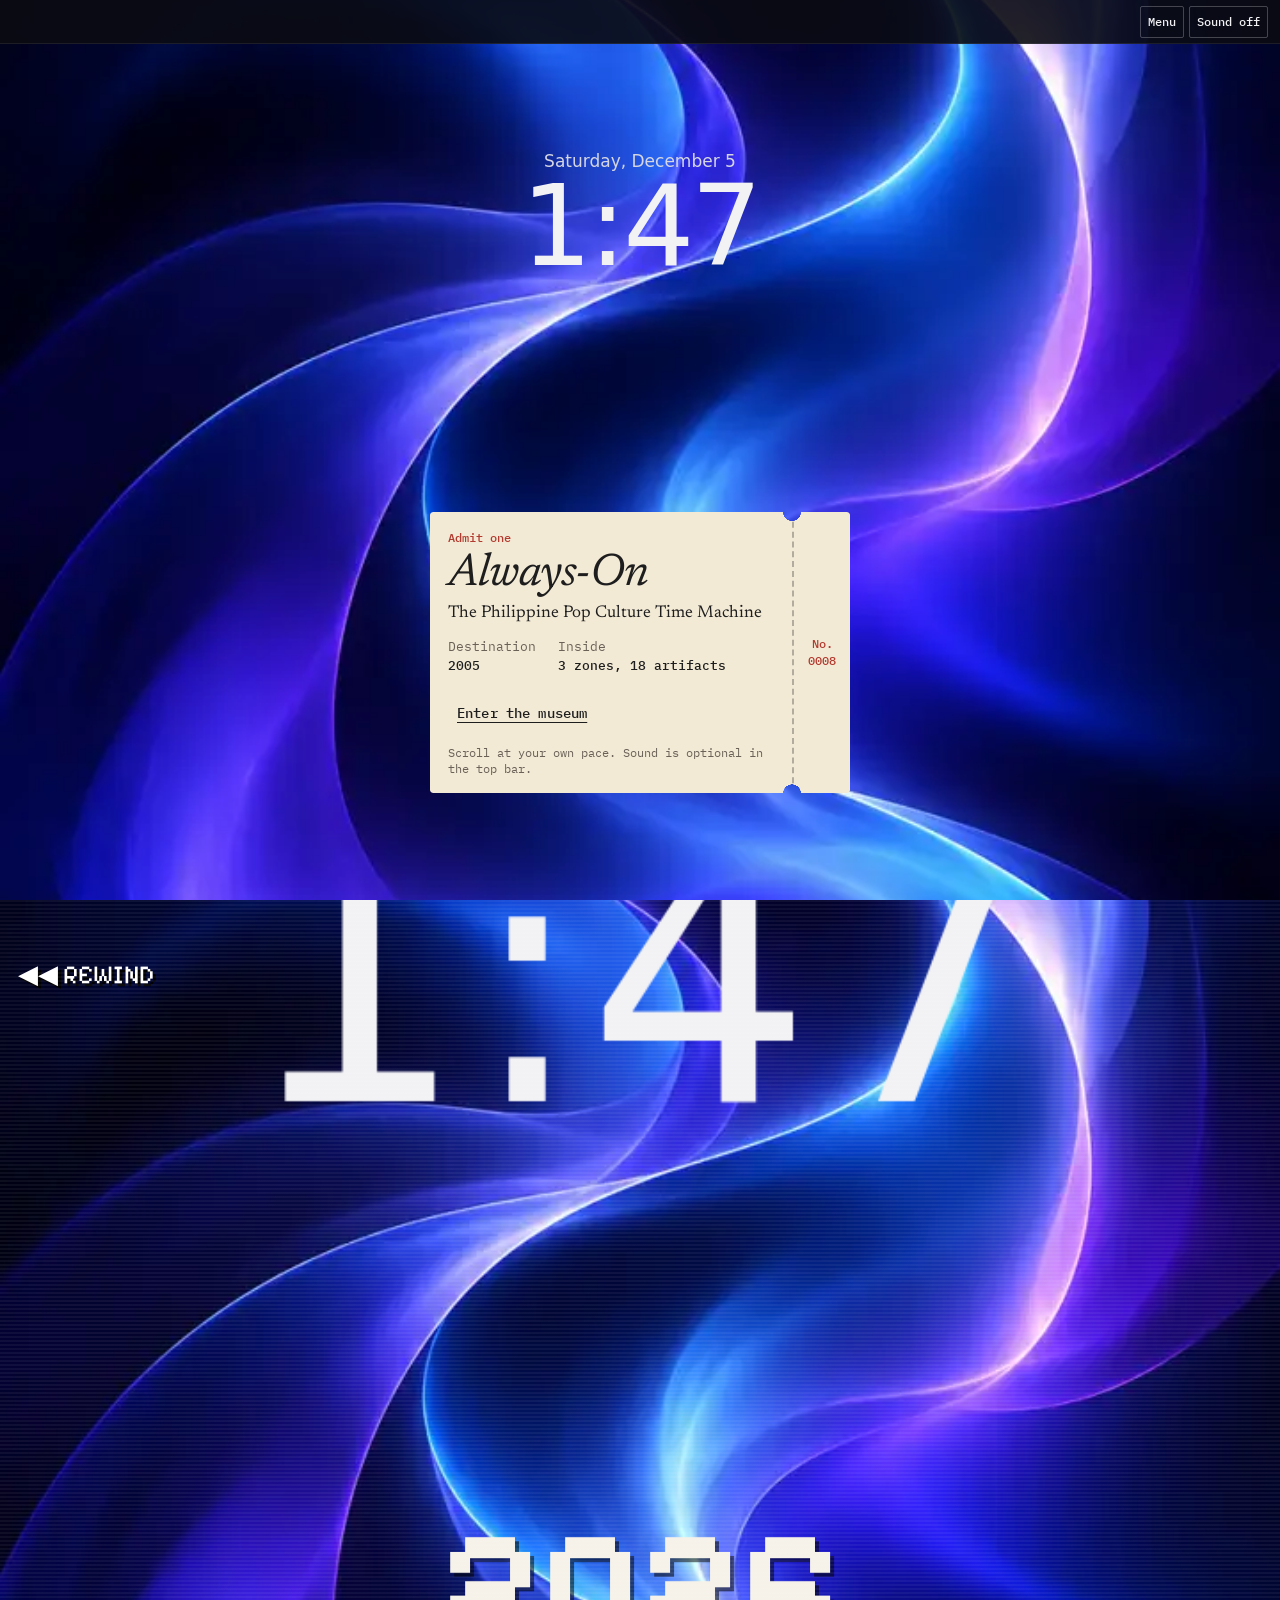
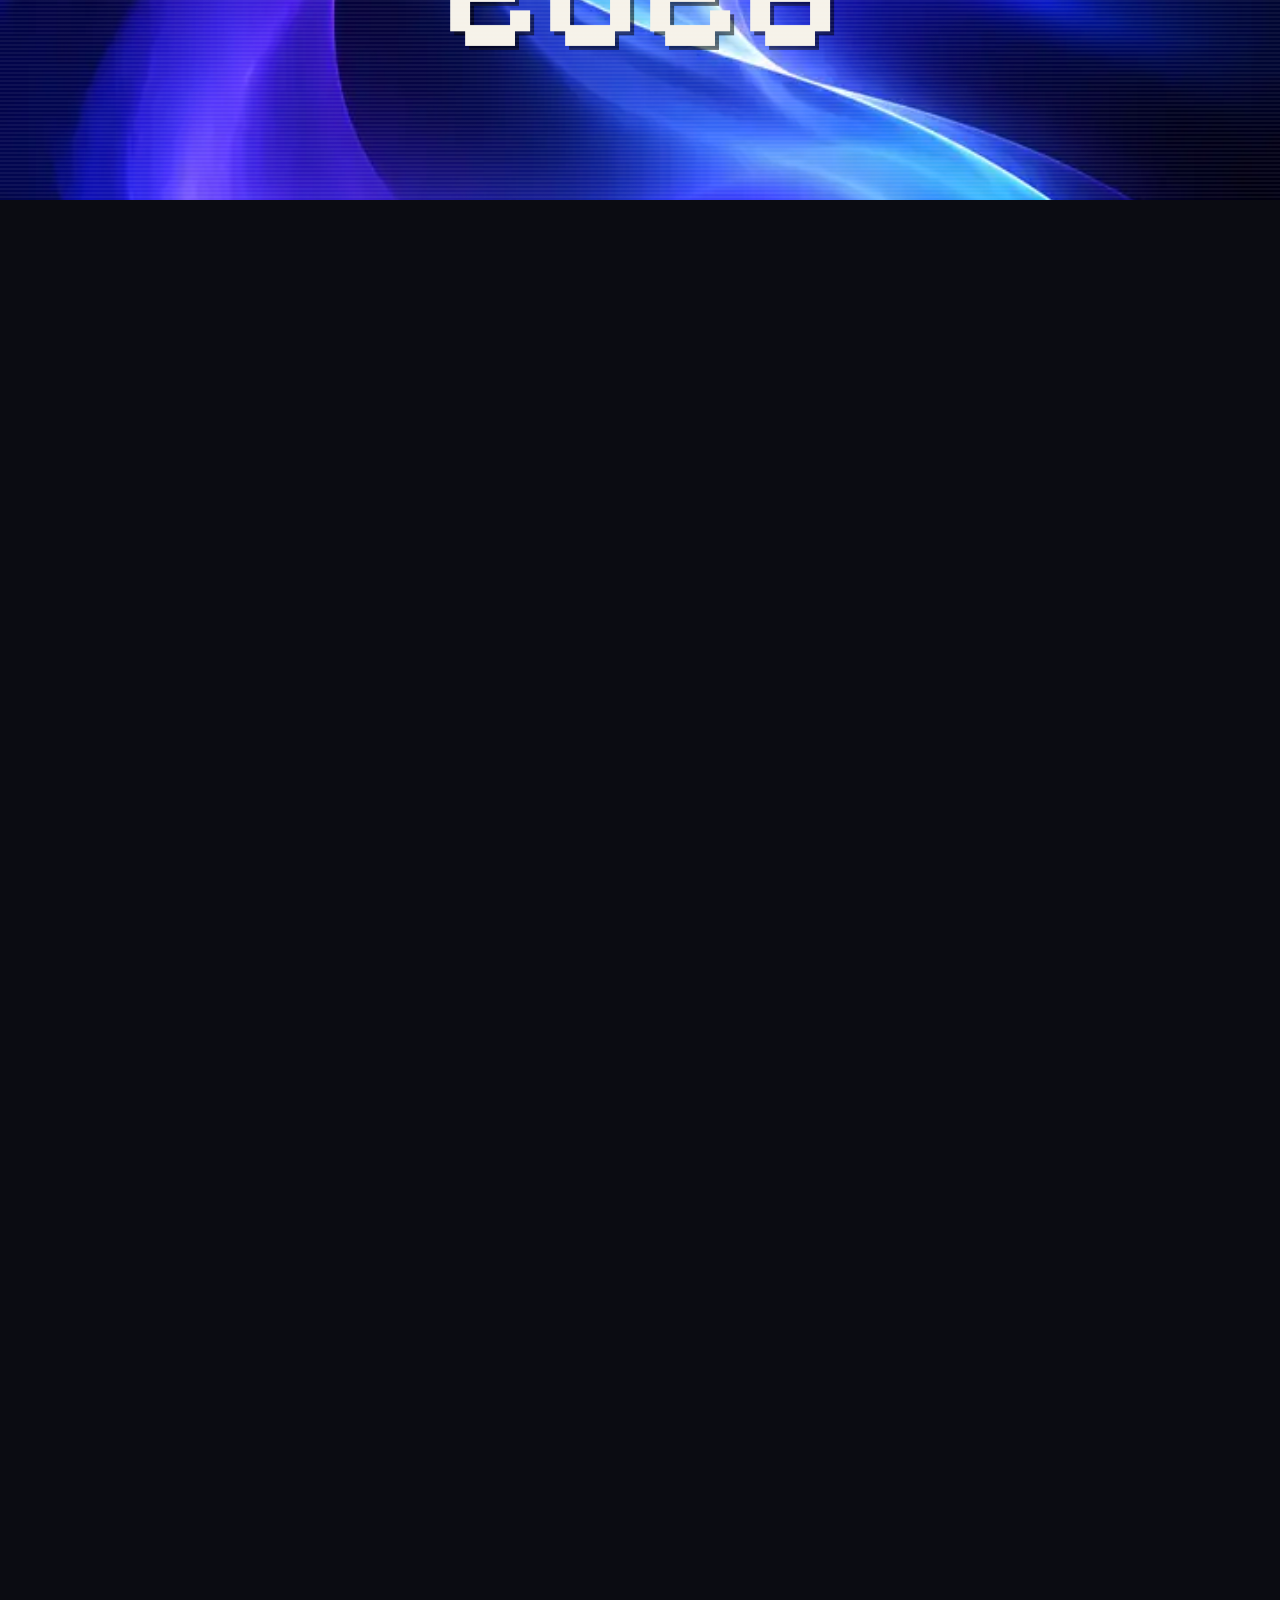
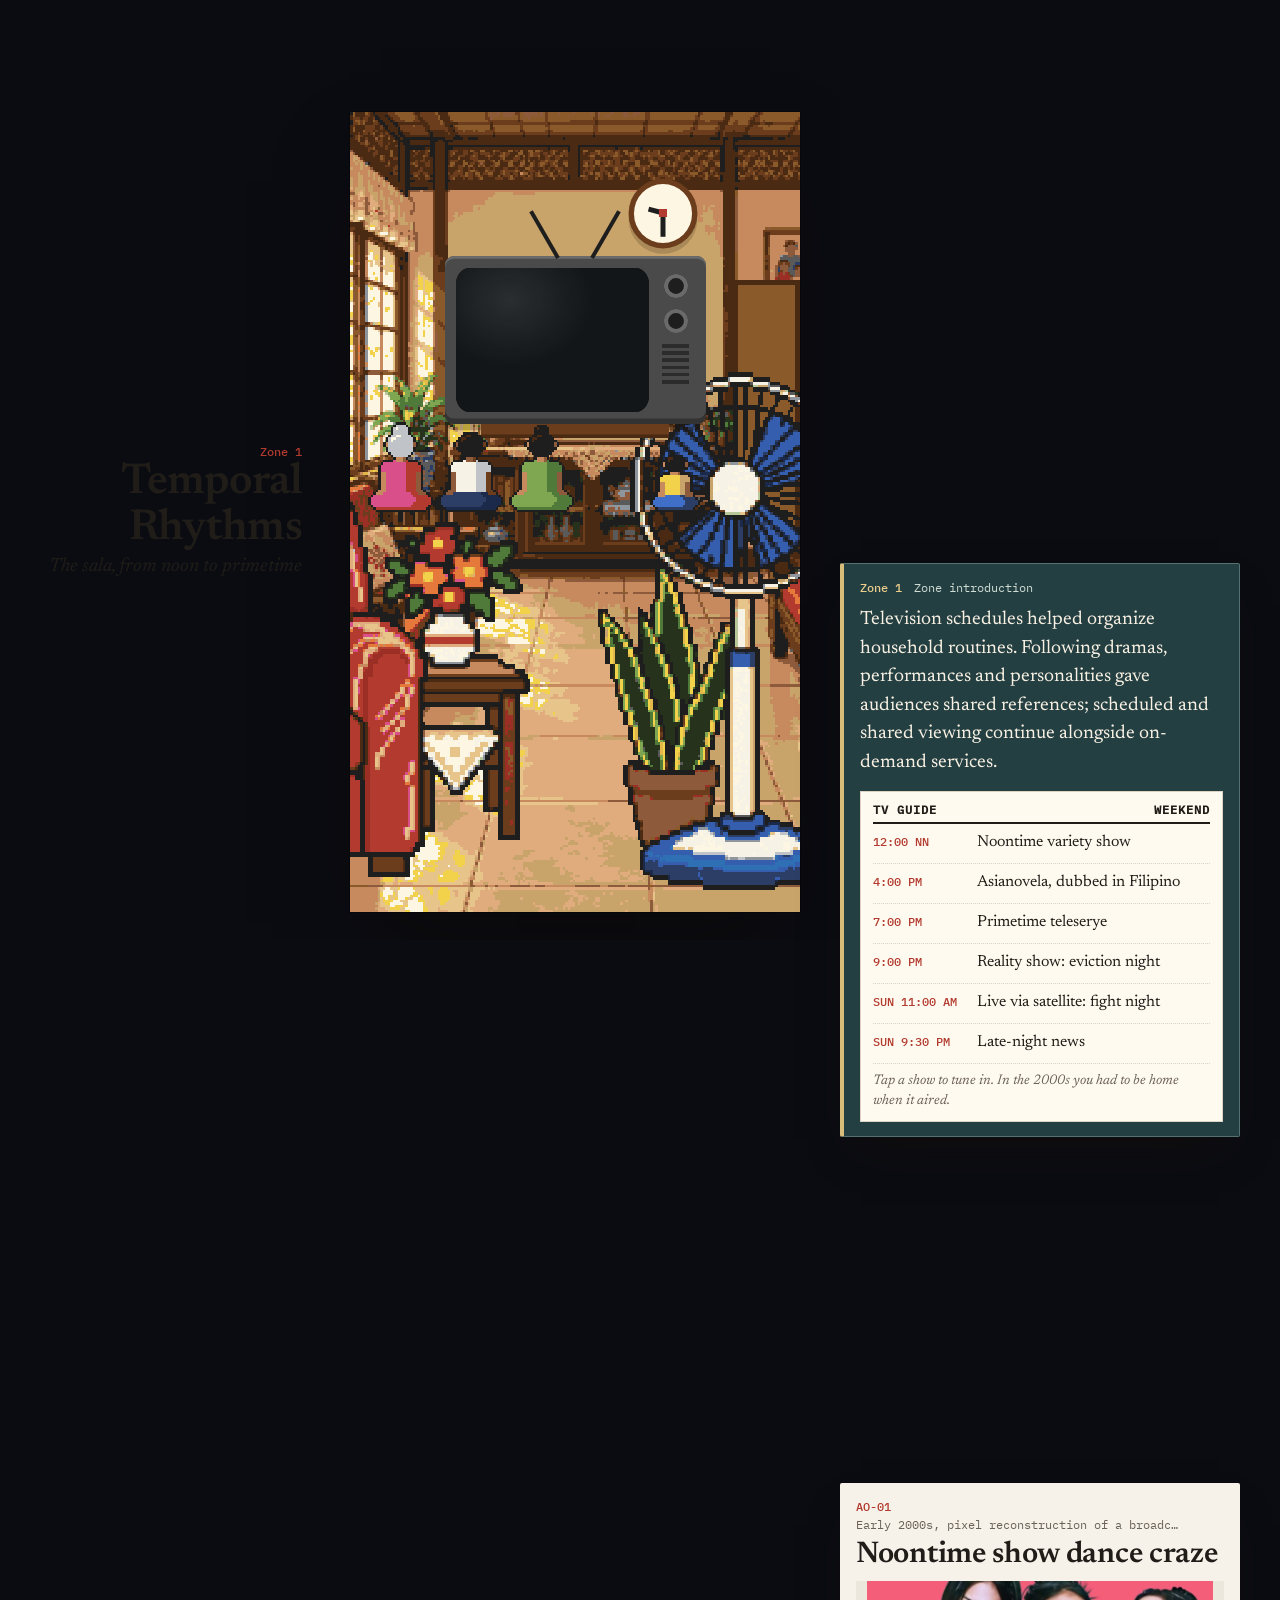
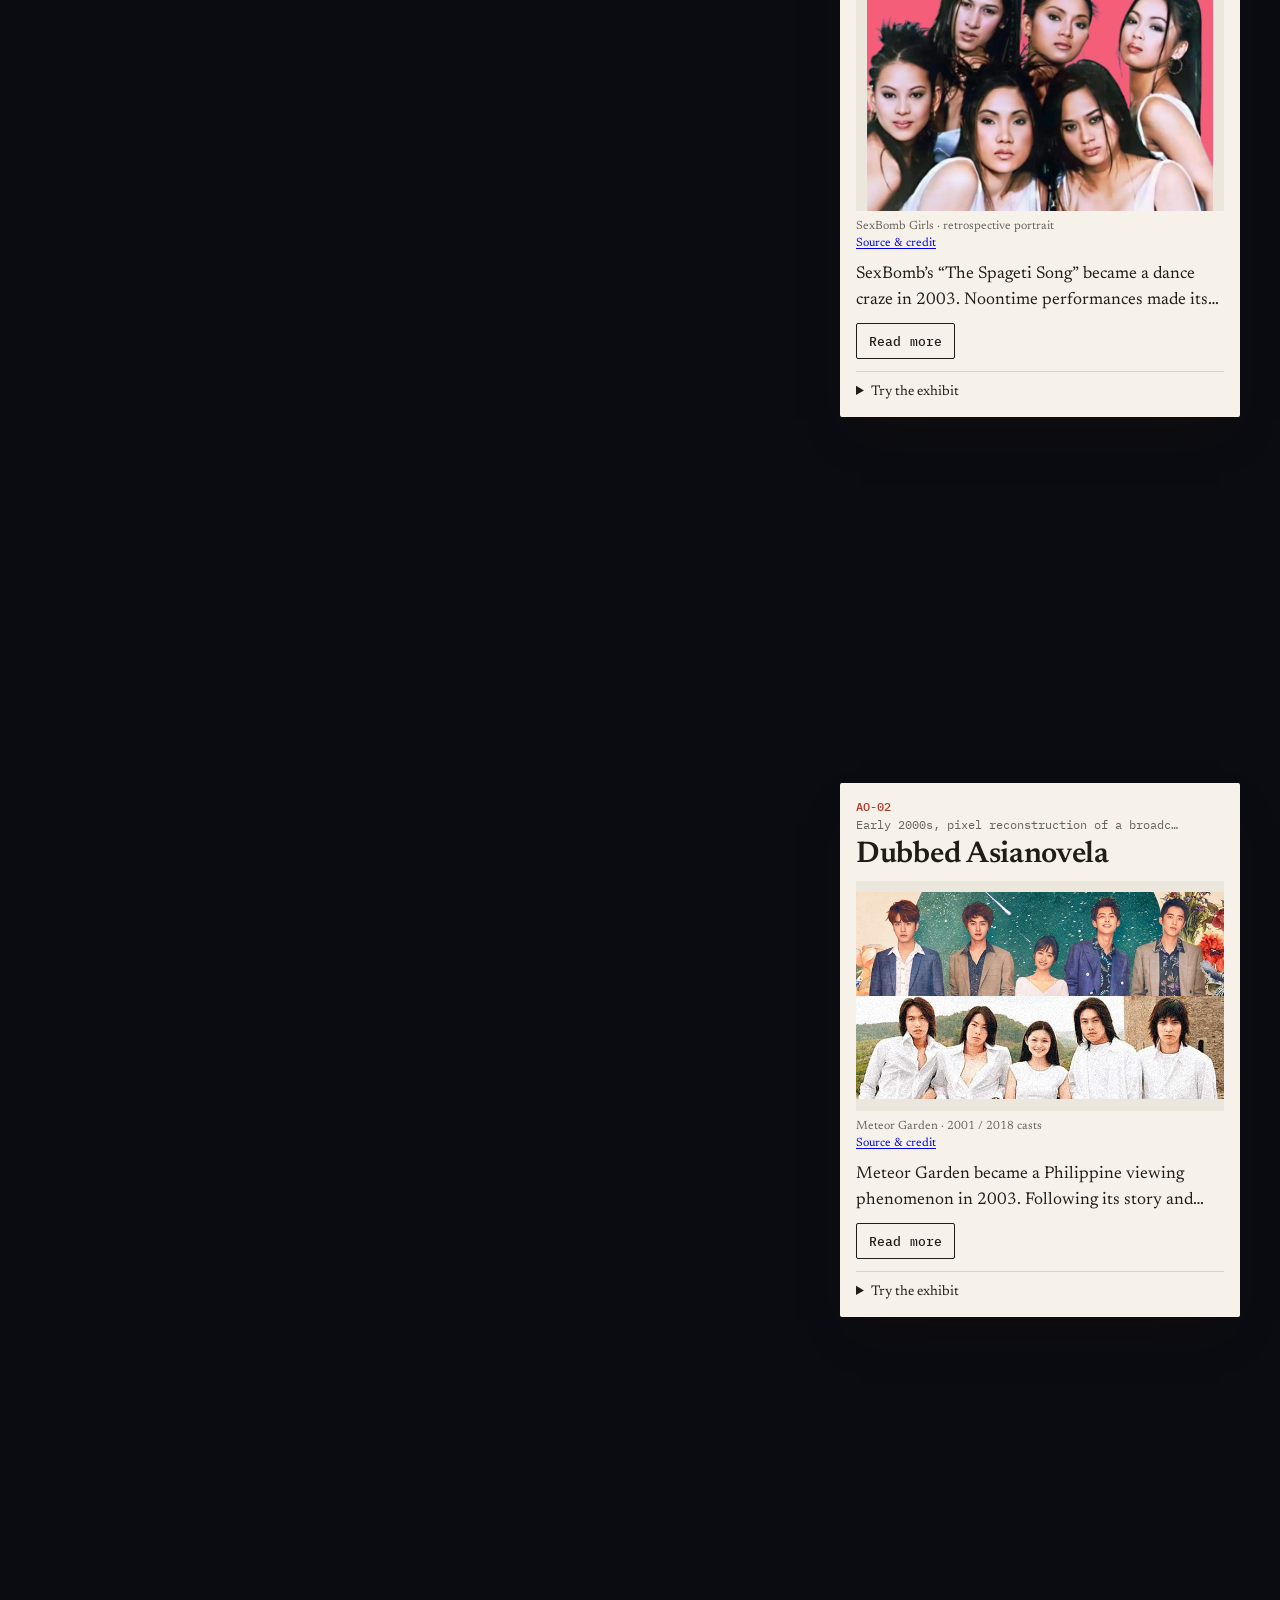
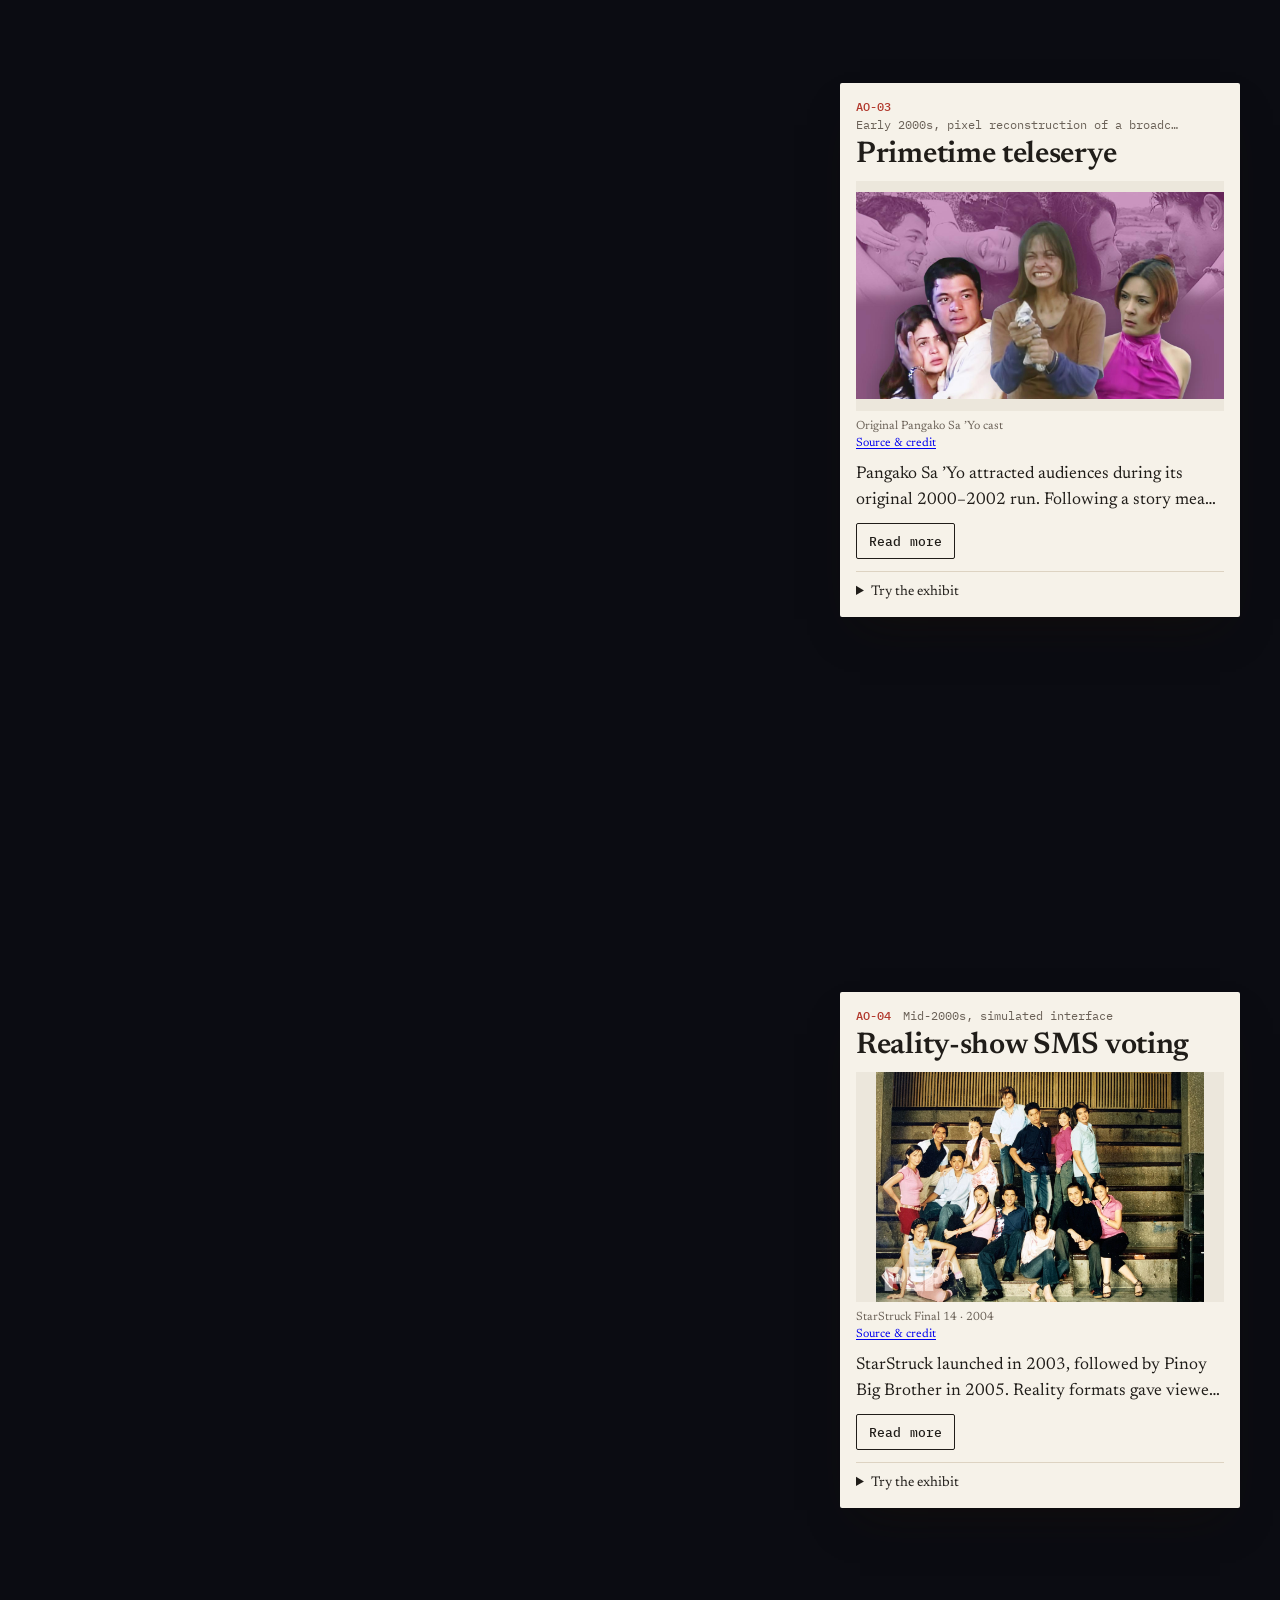
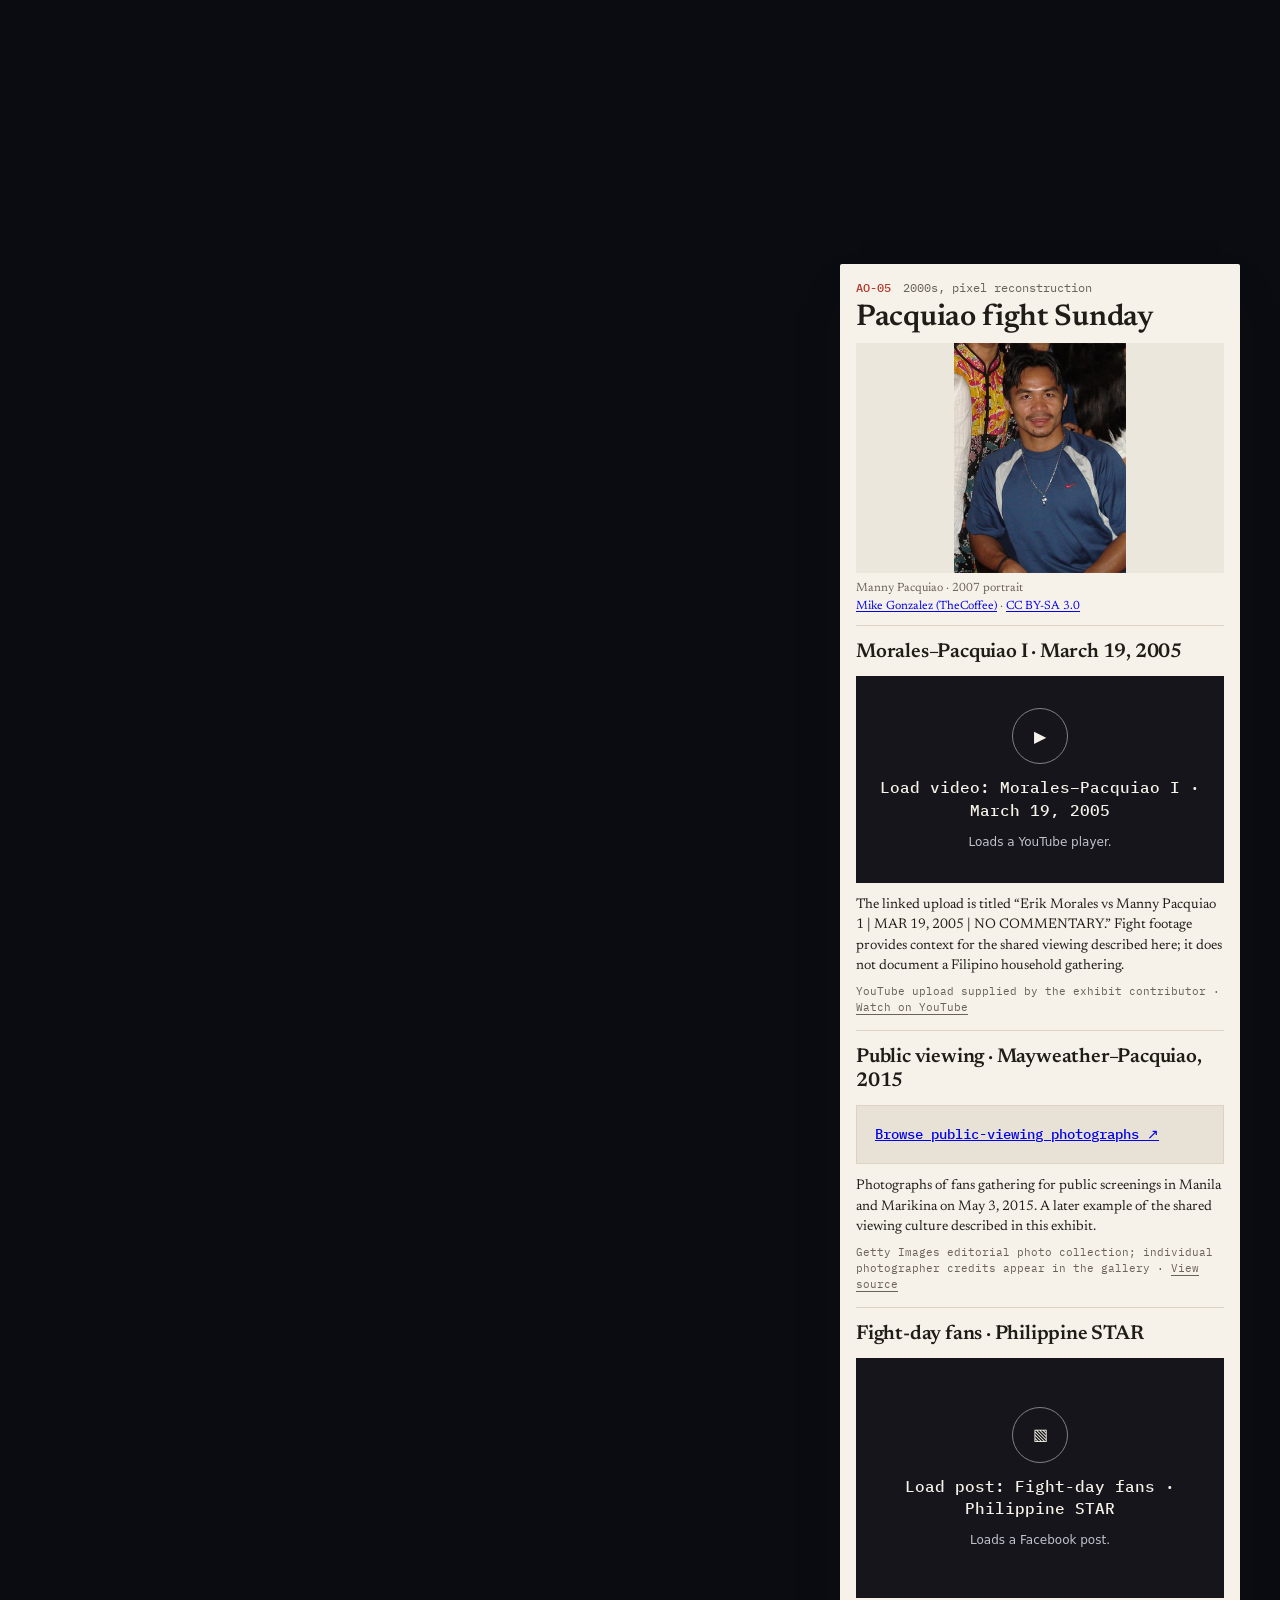
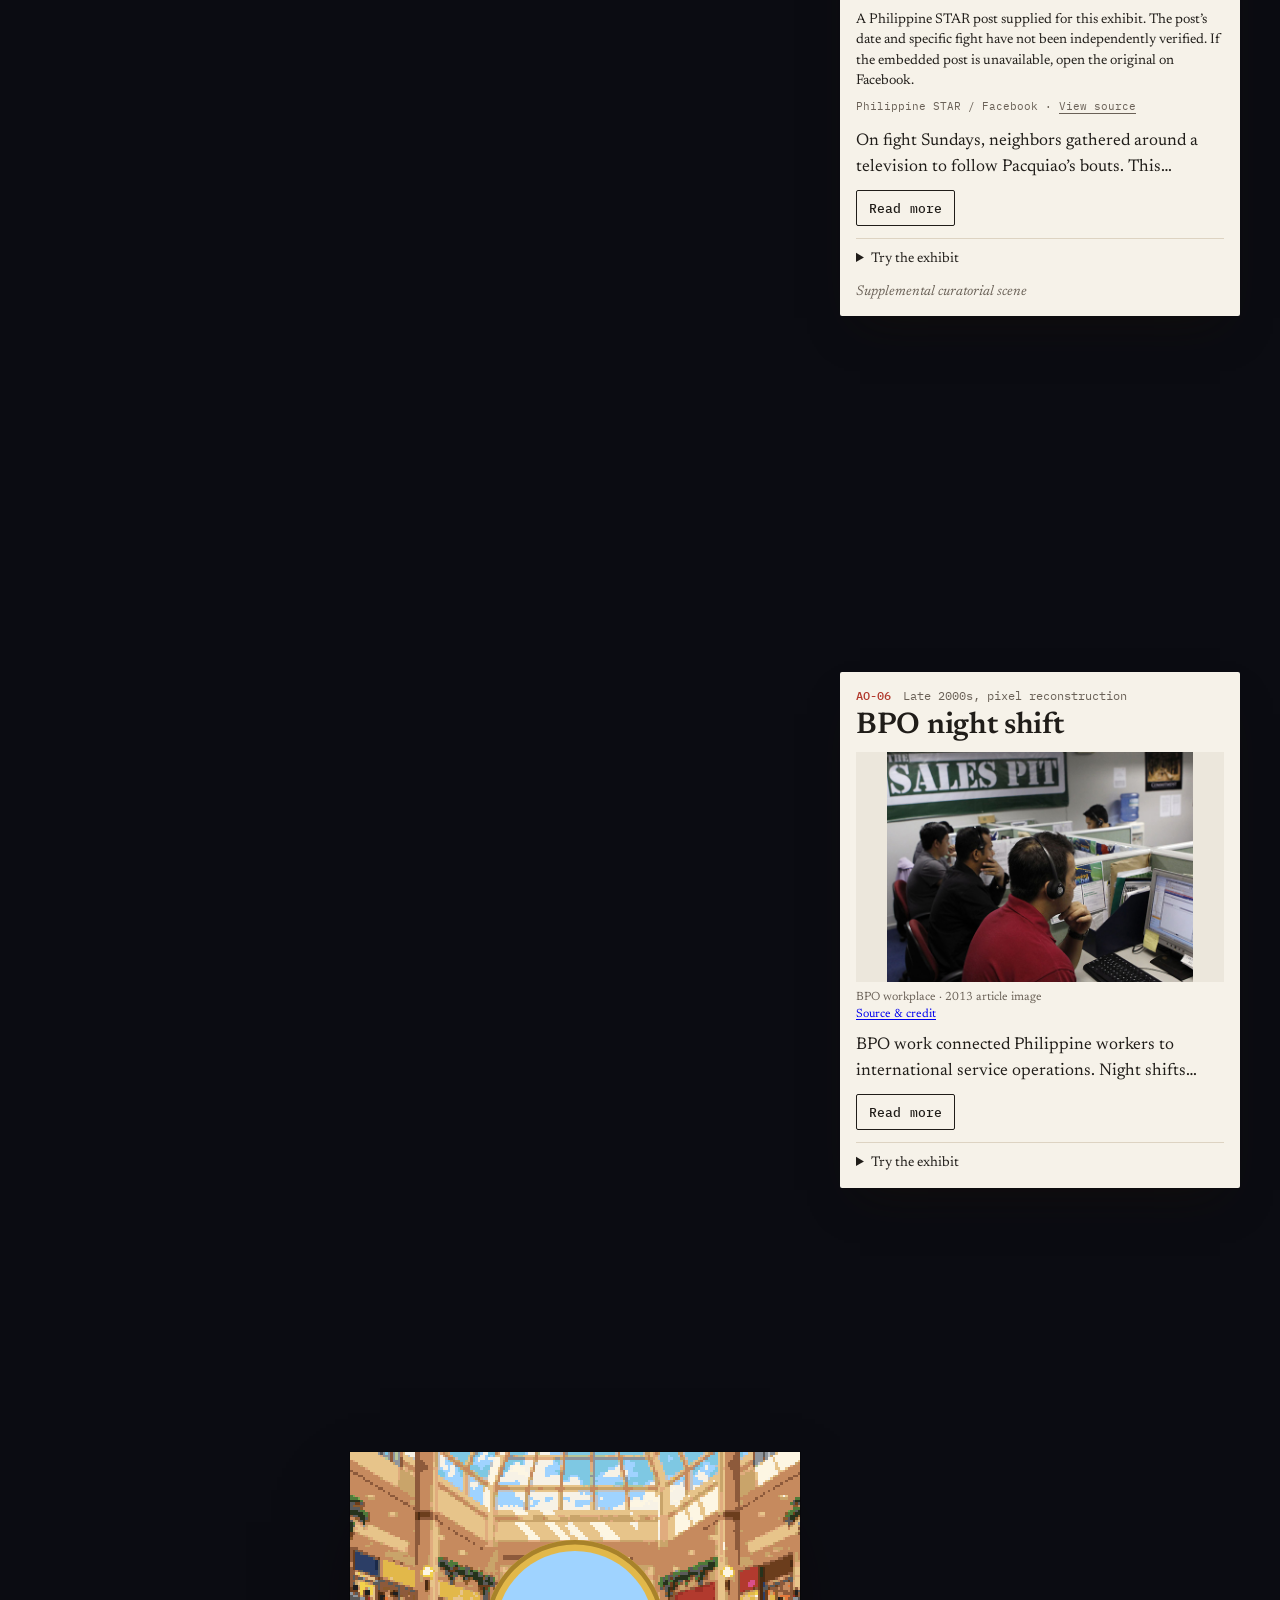
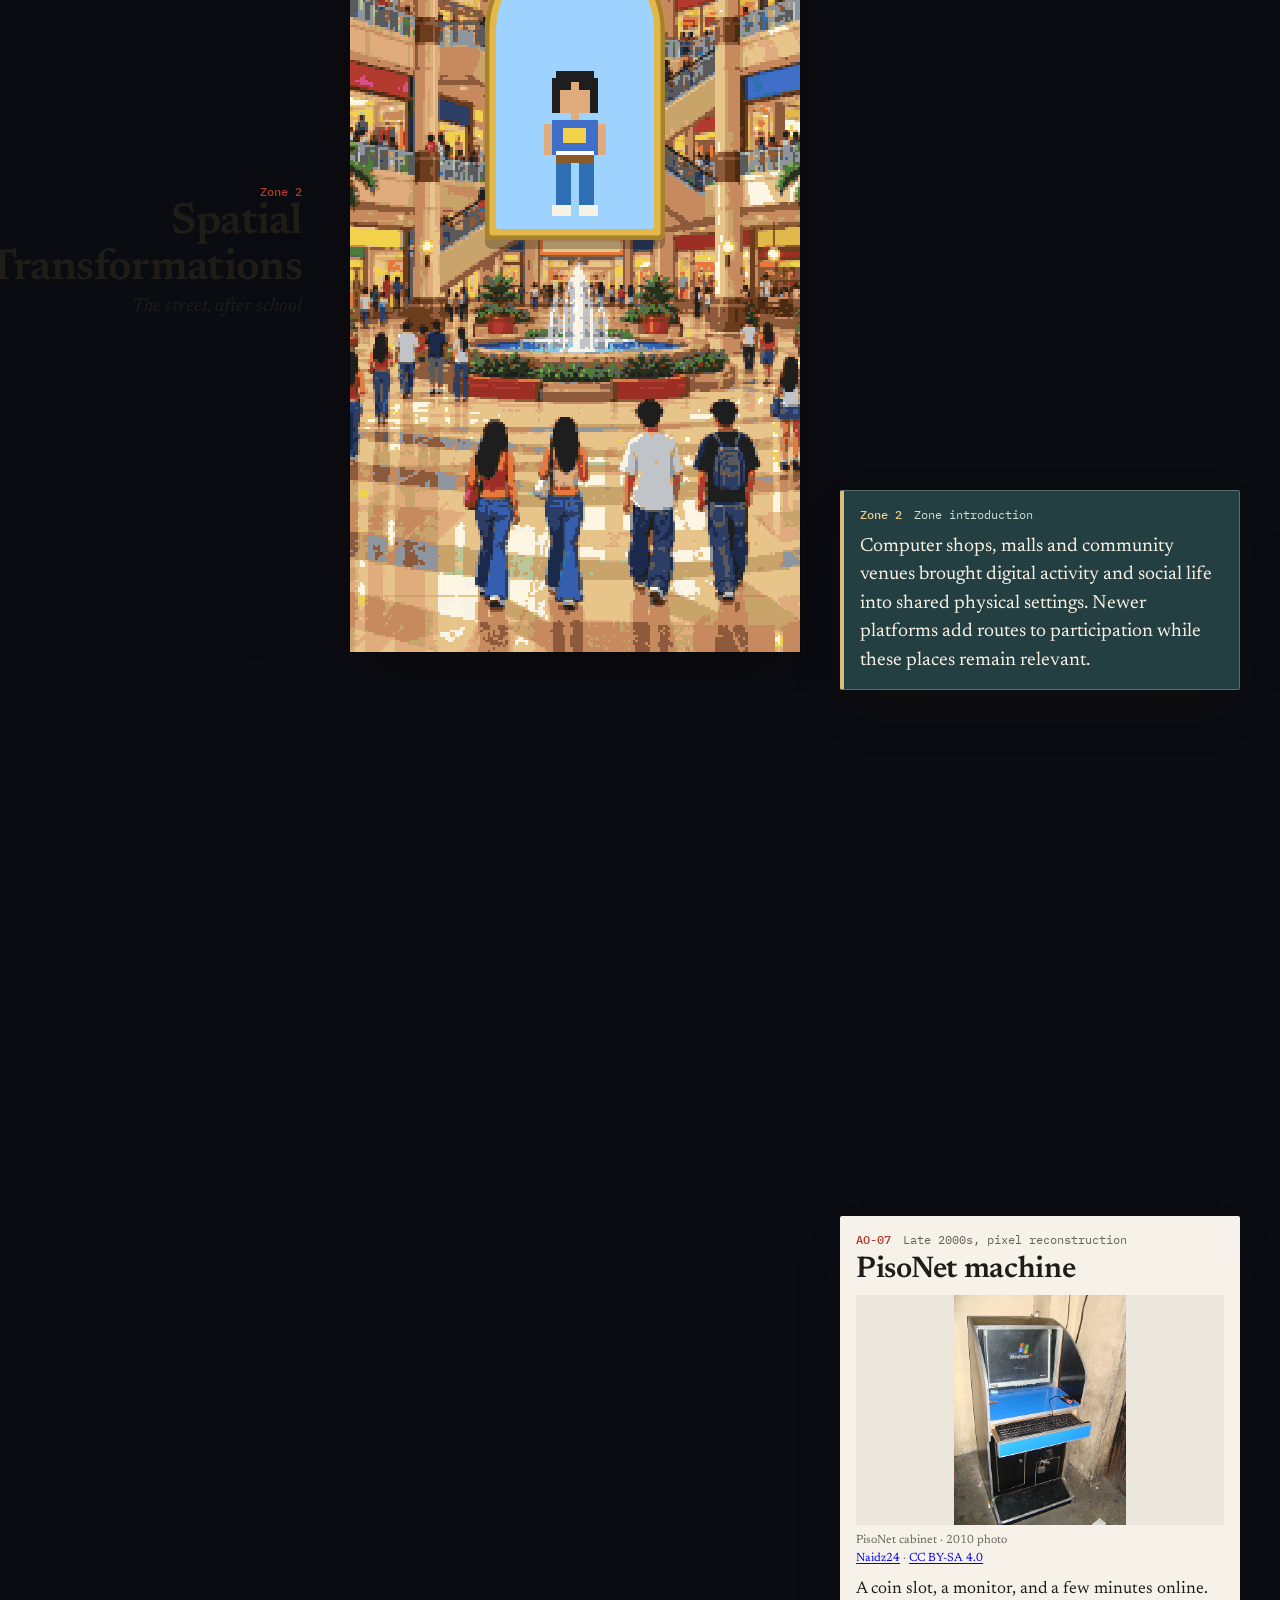
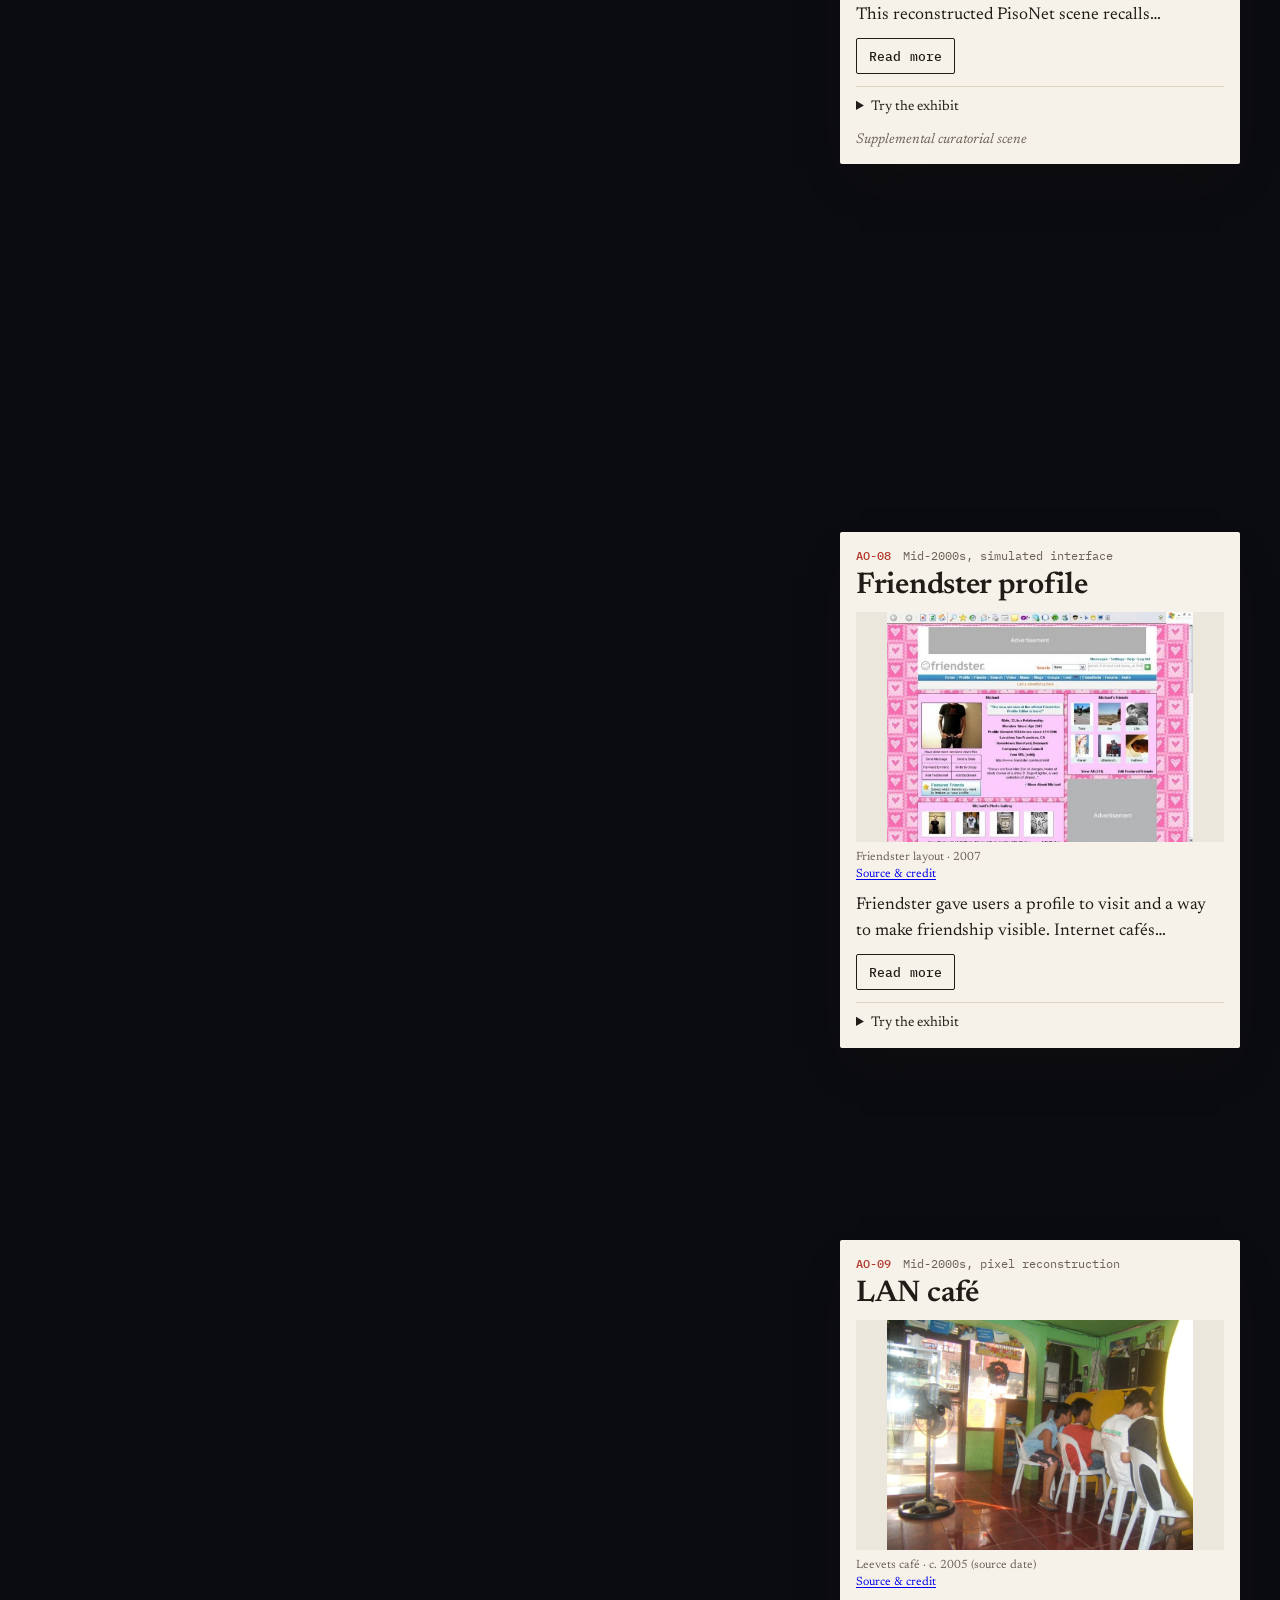
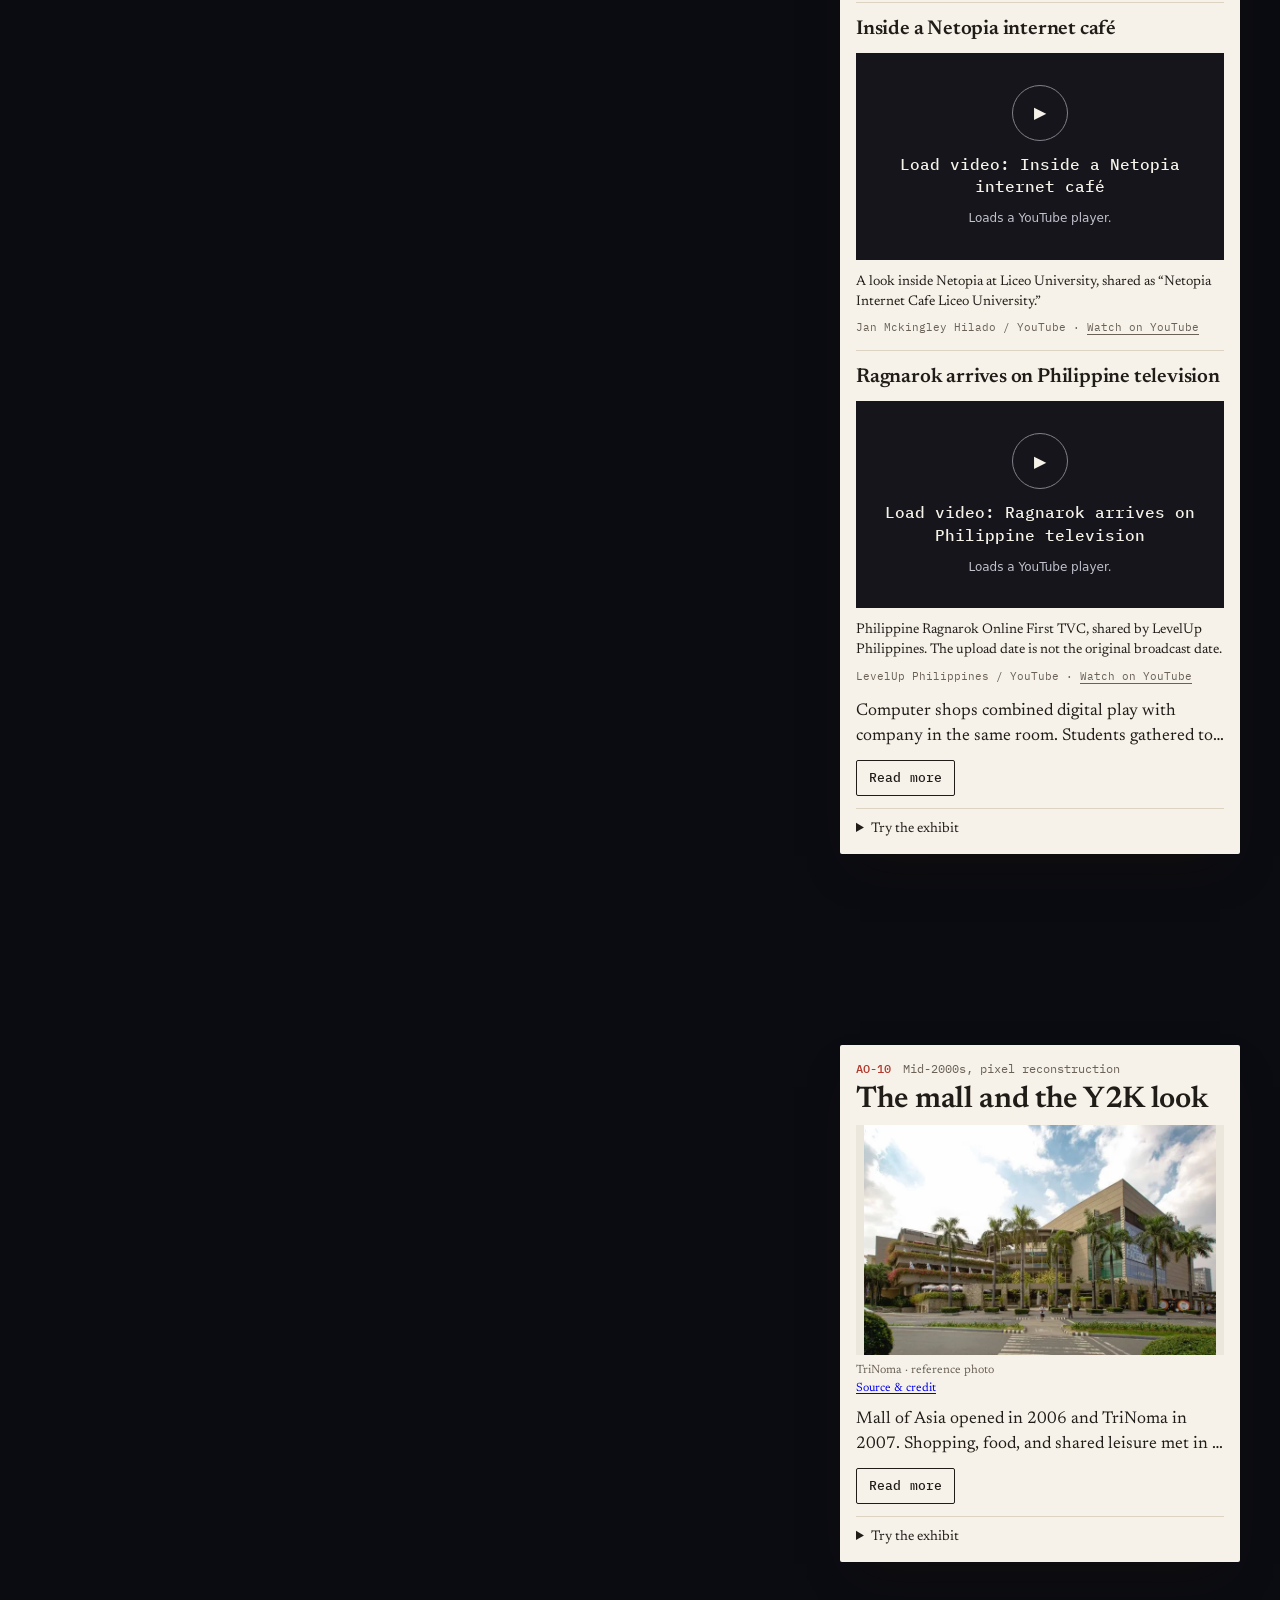
<file: index.html>
<!doctype html>
<html lang="en" data-era="2026" data-effects="off">
<head>
<meta charset="utf-8">
<meta name="viewport" content="width=device-width, initial-scale=1, viewport-fit=cover">
<title>Always-On: The Philippine Pop Culture Time Machine</title>
<meta name="description" content="A scroll-through museum of Philippine pop culture, from the bounded 2000s to the always-on 2020s. Three zones, eighteen artifacts.">
<meta name="theme-color" content="#0b0c12">
<link rel="icon" href="favicon.png" sizes="32x32">
<link rel="stylesheet" href="css/museum.css?v=focused-10">
<script type="module" src="js/main.js?v=focused-10"></script>
</head>
<body>
<a class="skip-link" href="#zone-1">Skip to the first zone</a>

<header class="hud" aria-label="Museum controls">
  <p class="hud-clock" id="hud-clock">9:41</p>
  <p class="hud-load" id="hud-load" hidden><span class="hud-word">Load </span><span id="hud-load-value">₱5.00</span></p>
  <div class="hud-actions">
    <button hidden class="hud-btn" id="hud-passport" type="button" aria-haspopup="dialog"><span class="hud-word">Passport </span><span id="hud-count">0</span>/18</button>
    <button class="hud-btn" id="hud-map" type="button" aria-haspopup="dialog">Menu</button>
    <button hidden class="hud-btn hud-archive" type="button" aria-haspopup="dialog" data-open="archive-dialog">Archive</button>
    <button class="hud-btn" id="hud-sound" type="button" aria-pressed="false">Sound off</button>
  </div>
</header>

<main>
  <section id="lobby" data-era="2026" aria-labelledby="ticket-title">
    <div class="lobby-wall" data-slot-bg="void-lockscreen"></div>
    <div class="lock">
      <p class="lock-date" id="lock-date"></p>
      <p class="lock-time" id="lock-time" aria-hidden="true">9:41</p>
      <ol class="lock-notes" id="lock-notes" aria-label="Notifications"></ol>
    </div>
    <div class="ticket" role="group" aria-labelledby="ticket-title">
      <div class="ticket-main">
        <p class="ticket-kicker">Admit one</p>
        <h1 class="ticket-title" id="ticket-title">Always-On</h1>
        <p class="ticket-sub">The Philippine Pop Culture Time Machine</p>
        <dl class="ticket-meta">
          <div><dt>Destination</dt><dd>2005</dd></div>
          <div><dt>Inside</dt><dd>3 zones, 18 artifacts</dd></div>
        </dl>
        <div class="ticket-actions">
          <button class="btn btn--ink" id="enter-sound" type="button" hidden>Enter with sound</button>
          <button class="btn btn--plain" id="enter-silent" type="button">Enter the museum</button>
        </div>
        <p class="ticket-hint">Scroll at your own pace. Sound is optional in the top bar.</p>
      </div>
      <div class="ticket-stub" aria-hidden="true"><span>No.</span><span>0008</span></div>
    </div>
  </section>

  <section id="rewind" data-era="2026" data-progress aria-label="Rewinding to the year 2000">
    <div class="rewind-stage">
      <canvas class="rewind-canvas" id="rewind-canvas" aria-hidden="true"></canvas>
      <p class="vhs-osd" aria-hidden="true">◀◀ REWIND</p>
      <p class="odometer" id="rewind-year" aria-hidden="true">2026</p>
    </div>
  </section>

  <section id="zone-1" class="zone" data-zone="1" data-era="2000" data-sky="noon" aria-labelledby="zone-1-title">
    <div class="stage" data-stage>
      <div class="scene">
        <div class="layer is-on" data-show="*" data-slot-bg="bg-sala" data-placeholder="sala"></div>
        <div class="devices" id="zone-1-devices"></div>
        <div class="layer layer--fg is-on" data-show="*" data-slot-bg="fg-sala"></div>
      </div>
      <div class="zone-card"><p class="zone-num">Zone 1</p><h2 id="zone-1-title">Temporal Rhythms</h2><p class="zone-place">The sala, from noon to primetime</p></div>
    </div>
    <div class="steps" data-zone-steps="1"></div>
  </section>

  <section id="zone-2" class="zone" data-zone="2" data-era="2000" data-sky="afternoon" aria-labelledby="zone-2-title">
    <div class="stage" data-stage>
      <div class="scene">
        <div class="layer is-on" data-show="zone-2 ao-07 ao-08" data-slot-bg="bg-street" data-placeholder="street"></div>
        <div class="layer" data-show="ao-09" data-slot-bg="bg-lan" data-placeholder="lan"></div>
        <div class="layer" data-show="ao-10" data-slot-bg="bg-mall" data-placeholder="mall"></div>
        <div class="layer" data-show="ao-11" data-slot-bg="bg-parlor" data-placeholder="parlor"></div>
        <div class="layer" data-show="ao-12" data-slot-bg="bg-gig" data-placeholder="gig"></div>
        <div class="devices" id="zone-2-devices"></div>
      </div>
      <div class="zone-card"><p class="zone-num">Zone 2</p><h2 id="zone-2-title">Spatial Transformations</h2><p class="zone-place">The street, after school</p></div>
    </div>
    <div class="steps" data-zone-steps="2"></div>
  </section>

  <section id="zone-3" class="zone" data-zone="3" data-era="2000" data-sky="night" aria-labelledby="zone-3-title">
    <div class="stage" data-stage>
      <div class="scene">
        <div class="layer is-on" data-show="zone-3 ao-13 ao-14 ao-16 ao-17 ao-18" data-slot-bg="bg-bedroom" data-placeholder="bedroom"></div>
        <div class="layer" data-show="ao-15" data-slot-bg="bg-edsa" data-placeholder="edsa"></div>
        <div class="devices" id="zone-3-devices"></div>
      </div>
      <div class="zone-card"><p class="zone-num">Zone 3</p><h2 id="zone-3-title">Mobilization and Technology</h2><p class="zone-place">Under the kumot, 9 PM</p></div>
    </div>
    <div class="steps" data-zone-steps="3"></div>
  </section>

  <section id="signoff" data-era="2000" data-sky="black" data-progress aria-label="Sign-off at midnight">
    <div class="signoff-stage">
      <div class="bars" aria-hidden="true"><i></i><i></i><i></i><i></i><i></i><i></i><i></i></div>
      <canvas class="static" id="signoff-static" aria-hidden="true"></canvas>
      <div class="signoff-card">
        <p class="signoff-line" lang="fil">Dito po nagtatapos ang aming pagsasahimpapawid.</p>
        <p class="signoff-en">This concludes our broadcast day.</p>
      </div>
    </div>
  </section>

  <section id="upgrade" data-era="2010" data-progress aria-label="The upgrade, 2010 to 2026">
    <div class="upgrade-stage">
      <canvas class="upgrade-canvas" id="upgrade-canvas" aria-hidden="true"></canvas>
      <p class="upgrade-sms" id="upgrade-sms">1 new message<br><span>Your phone is ready for an upgrade.</span></p>
      <p class="odometer" id="upgrade-year" aria-hidden="true">2010</p>
    </div>
  </section>

  <section id="void" data-era="2020" aria-labelledby="void-title">
    <div class="void-frame">
      <header class="void-head">
        <h2 id="void-title">The Always-On Void</h2>
        <p>The 2020s. No rooms, no walls, no clock.</p>
      </header>
      <div class="feed" id="feed" tabindex="0" aria-label="The always-on feed. Press Pause to leave."></div>
      <div class="toasts" id="toasts" aria-live="polite"></div>
      <p class="void-timer" id="void-timer" hidden>0:00 in the void</p>
      <button class="pause-btn" id="pause-btn" type="button">Pause</button>
    </div>
  </section>

  <section id="pause" data-era="pause" aria-labelledby="pause-title">
    <div class="pause-quiet"><p class="pause-word" id="pause-title">Pause.</p></div>
    <article class="finale">
      <h2>What the 2000s handed the 2020s</h2>
      <p class="finale-lede" id="conclusion"></p>
      <div class="impacts" id="impacts"></div>
      <div class="finale-passport" id="finale-passport"></div>
      <section class="credits" id="credits" aria-labelledby="credits-title"></section>
      <section class="references" id="references" aria-labelledby="references-title"></section>
      <p class="finale-actions"><a class="btn btn--ink" href="#zone-1">Return to 2005</a> <button class="btn btn--plain" type="button" data-open="archive-dialog">Open the archive</button></p>
    </article>
  </section>
</main>

<div class="caption-bar" id="caption" hidden>
  <p class="caption-text" id="caption-text" lang="fil" aria-hidden="true"></p>
  <button class="caption-skip" id="caption-skip" type="button" aria-label="Skip the guide">Skip</button>
</div>
<p class="sr-only" data-captions aria-live="polite" lang="fil"></p>

<dialog class="sheet" id="map-dialog" aria-labelledby="map-title">
  <div class="sheet-head"><h2 id="map-title">Museum menu</h2><button class="btn btn--plain" type="button" data-close>Close</button></div>
  <div class="sheet-body" id="map-body"></div>
</dialog>

<dialog class="sheet" id="passport-dialog" aria-labelledby="passport-title">
  <div class="sheet-head"><h2 id="passport-title">Your passport</h2><button class="btn btn--plain" type="button" data-close>Close</button></div>
  <div class="sheet-body" id="passport-body"></div>
</dialog>

<dialog class="sheet sheet--wide" id="archive-dialog" aria-labelledby="archive-title">
  <div class="sheet-head"><h2 id="archive-title">The archive</h2><button class="btn btn--plain" type="button" data-close>Close</button></div>
  <div class="sheet-body" id="archive-body"></div>
</dialog>

<dialog class="sheet sheet--wide" id="artifact-dialog" aria-labelledby="artifact-read-title">
  <div class="sheet-head"><h2 id="artifact-read-title">Artifact story</h2><button class="btn btn--plain" type="button" data-close>Close</button></div>
  <div class="sheet-body" id="artifact-read-body"></div>
</dialog>

<canvas class="glitter" id="glitter" aria-hidden="true"></canvas>
<noscript><p class="noscript">This museum needs JavaScript to run its exhibits.</p></noscript>
</body>
</html>
</file>
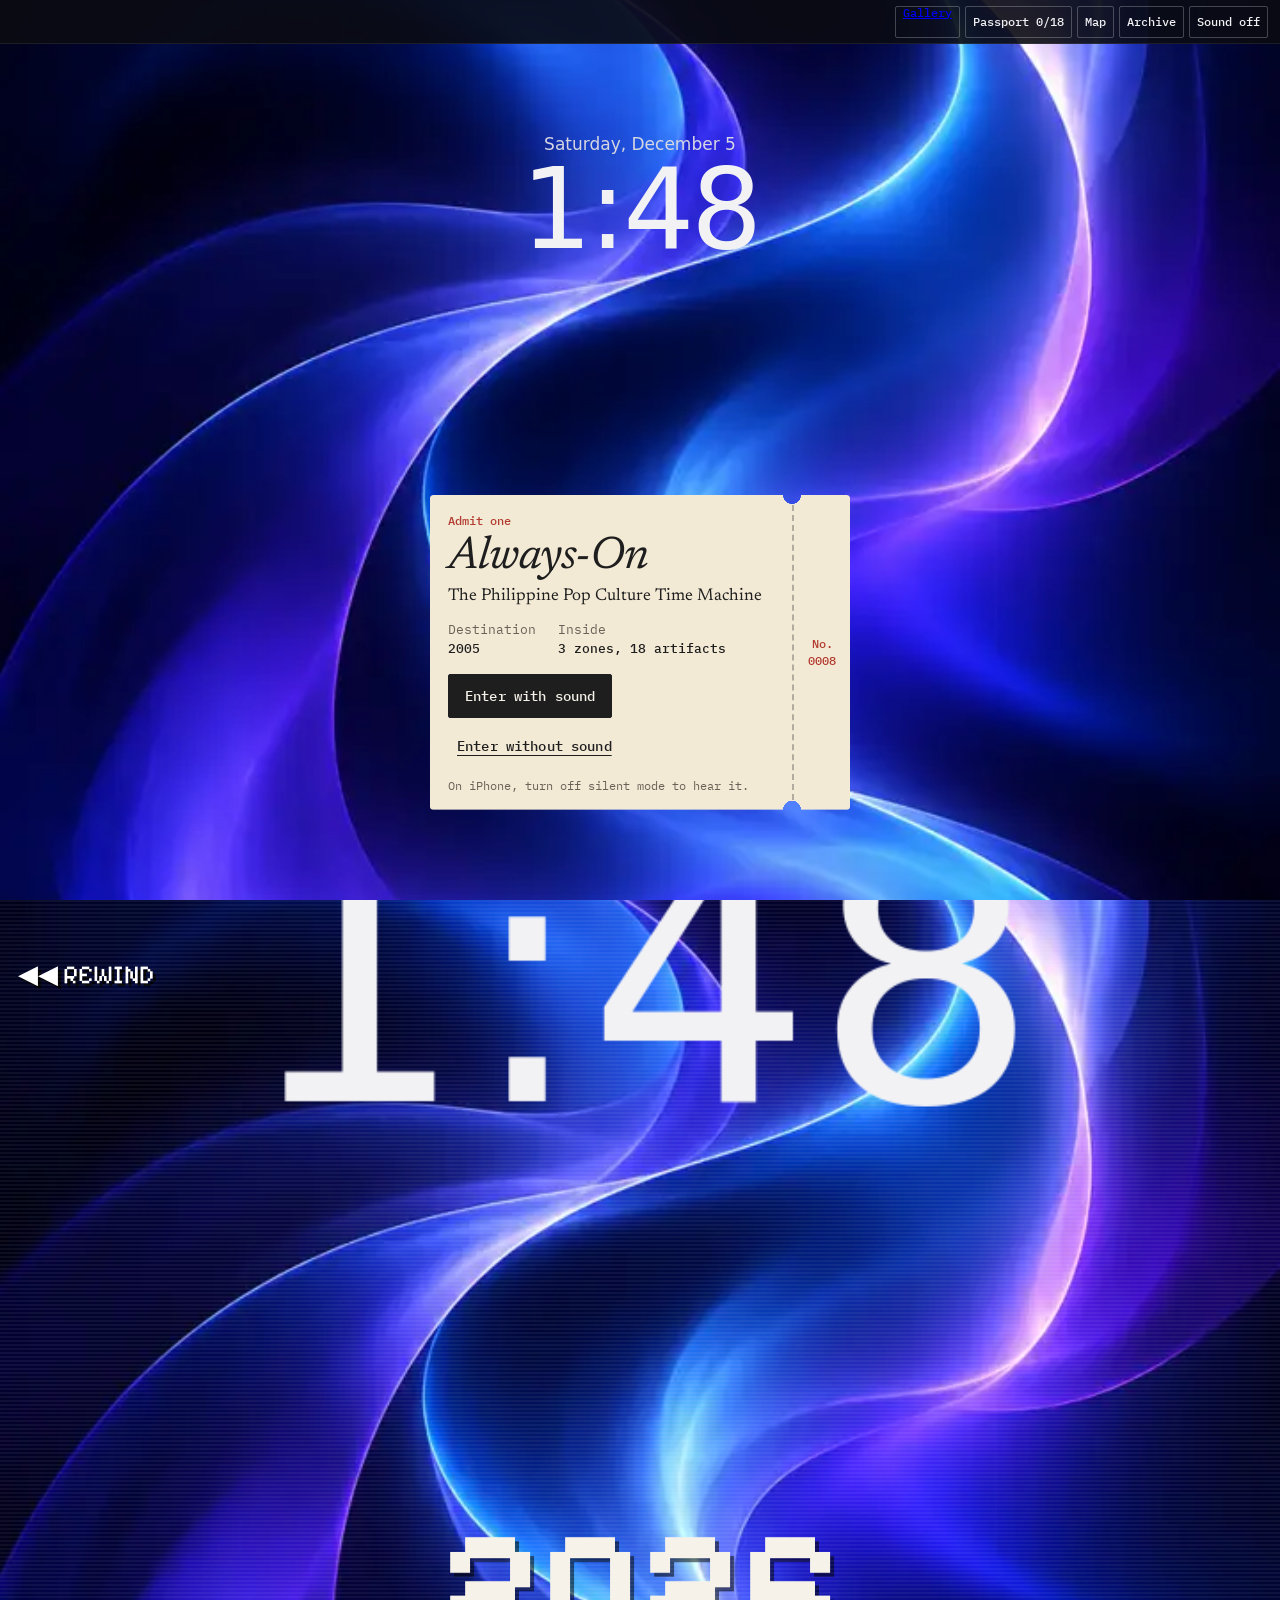
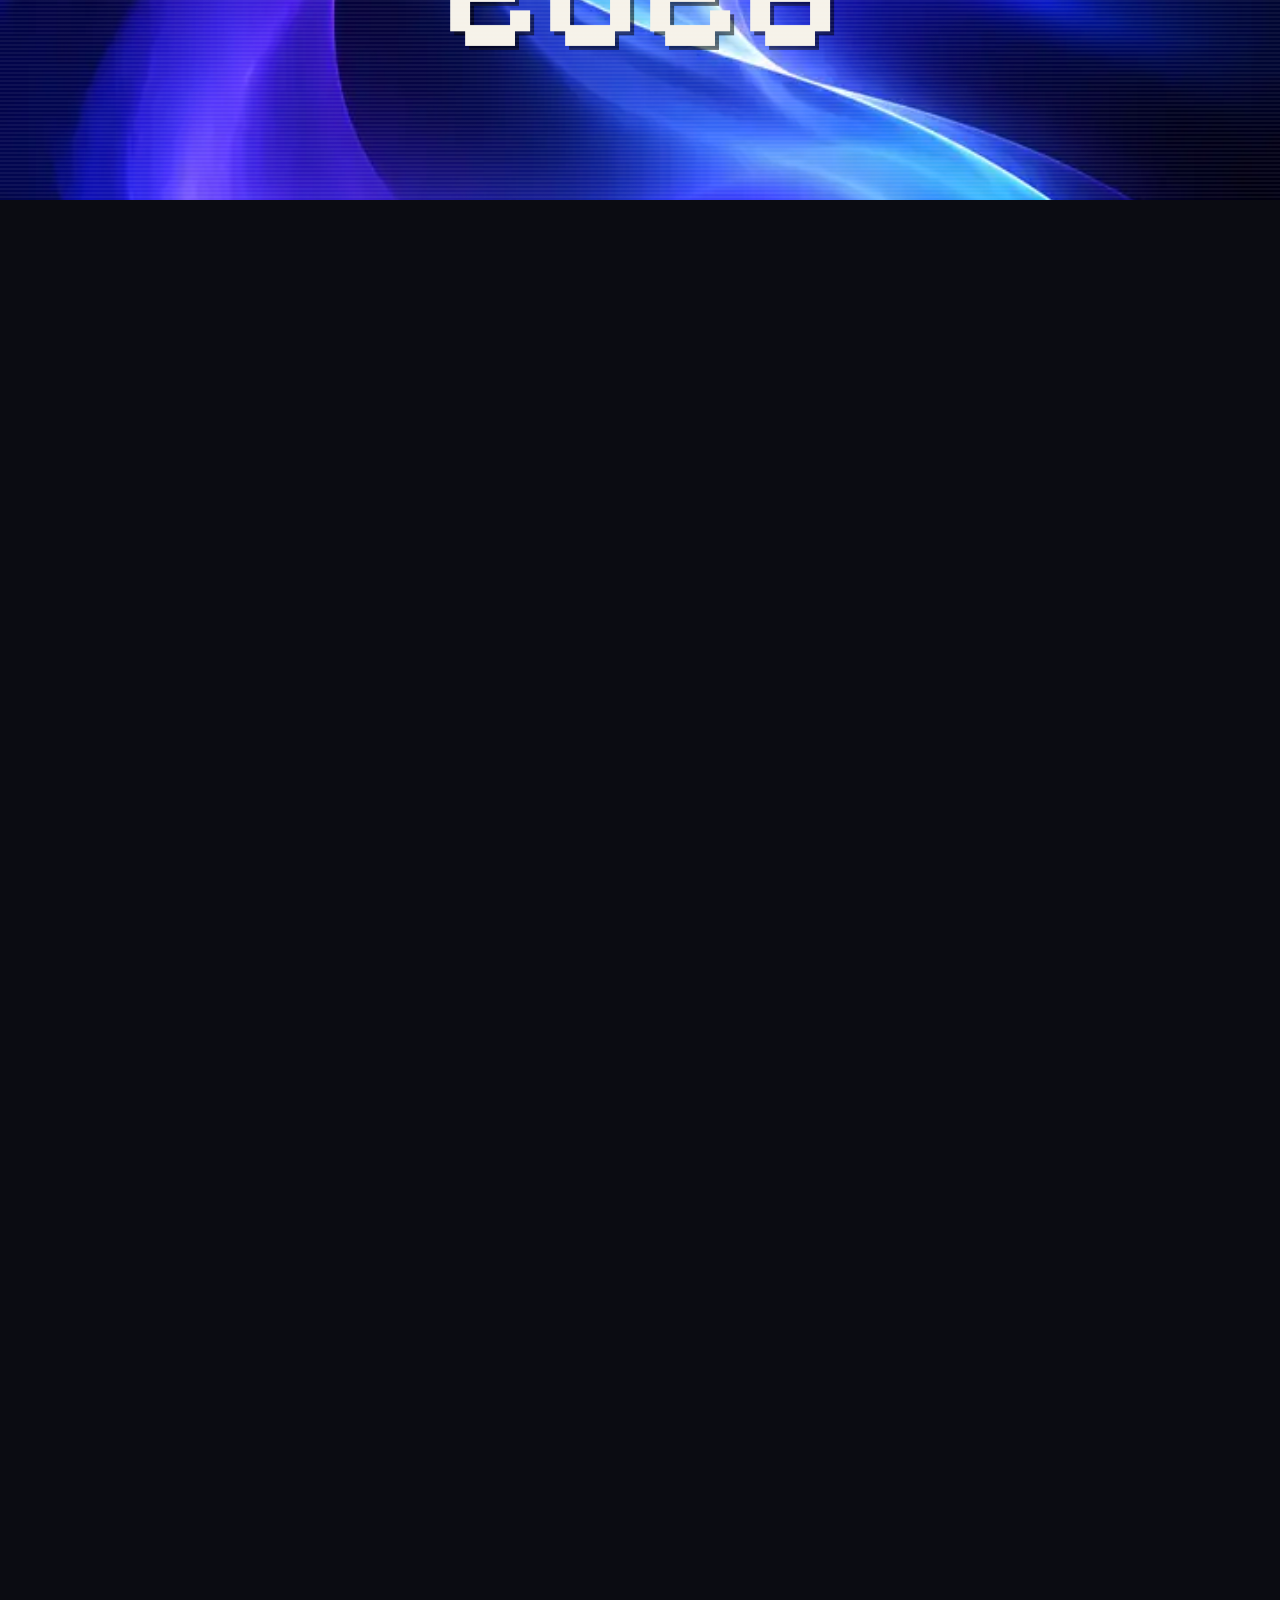
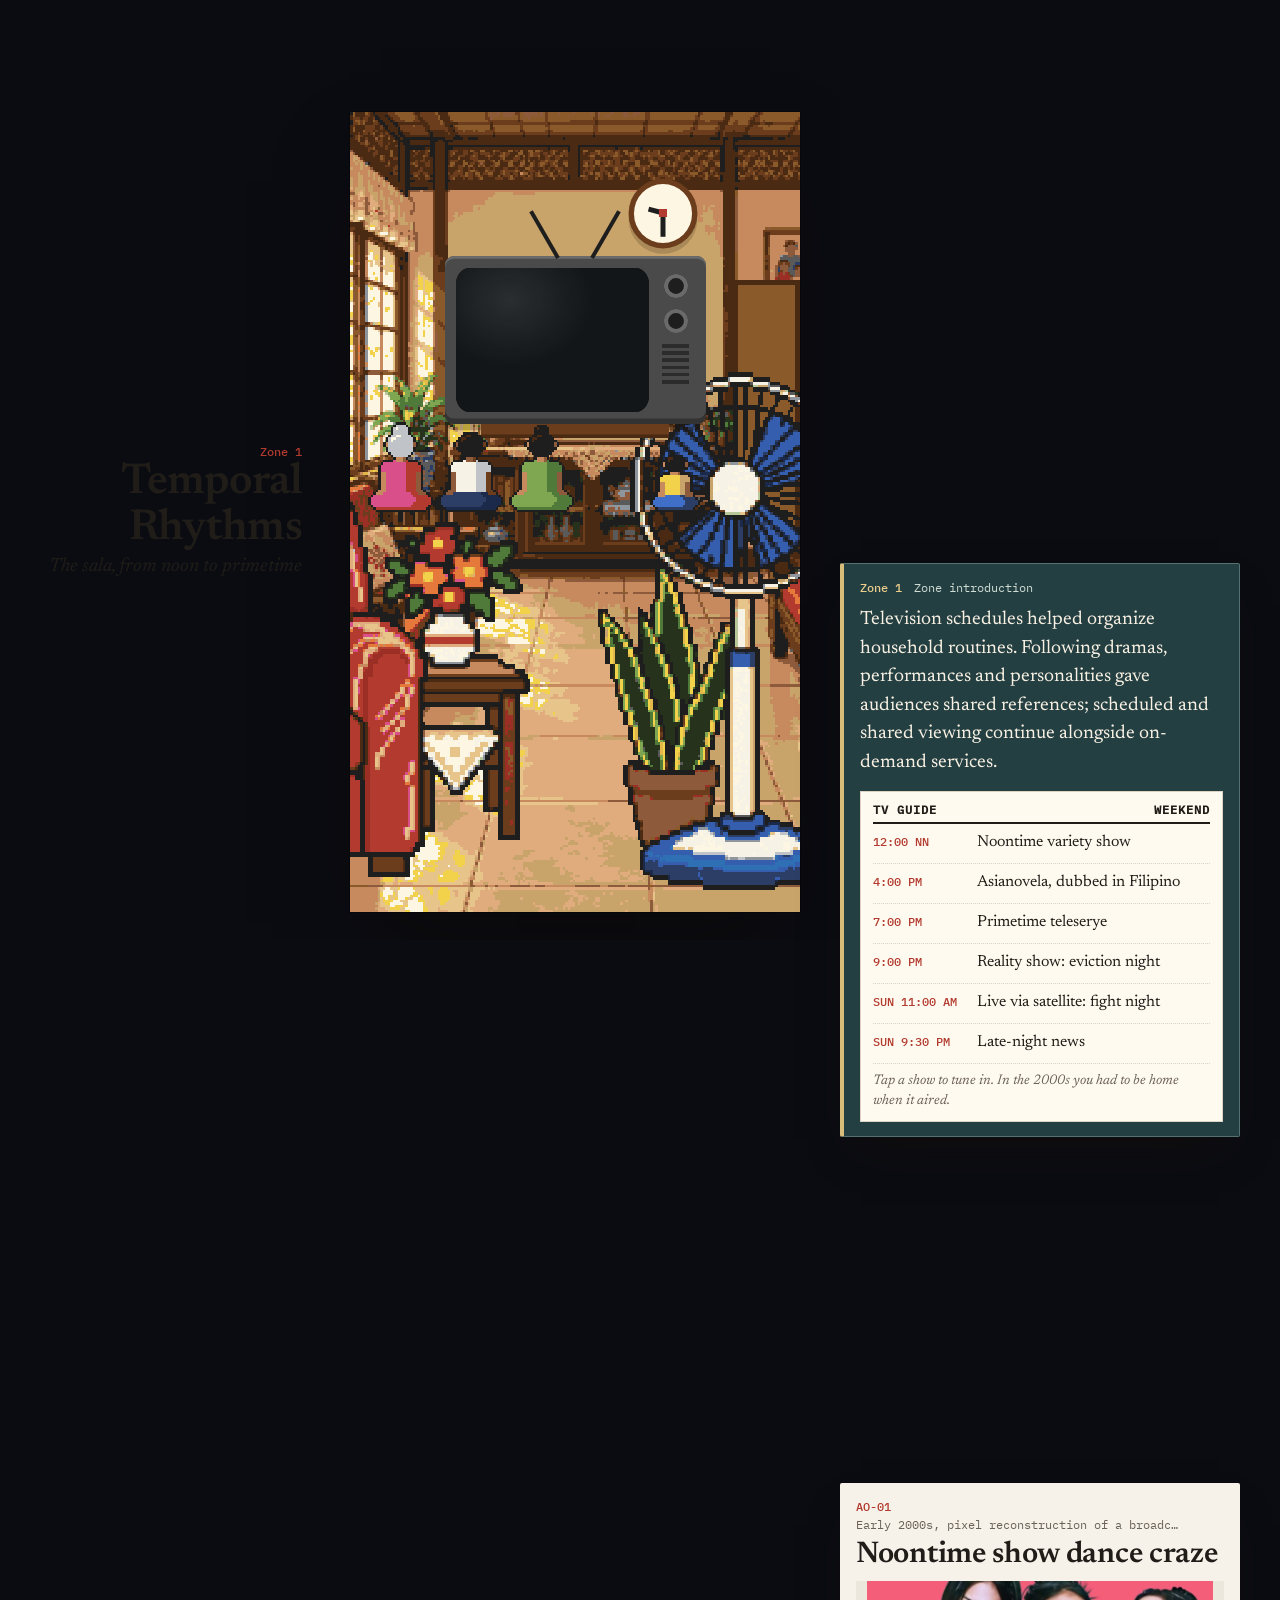
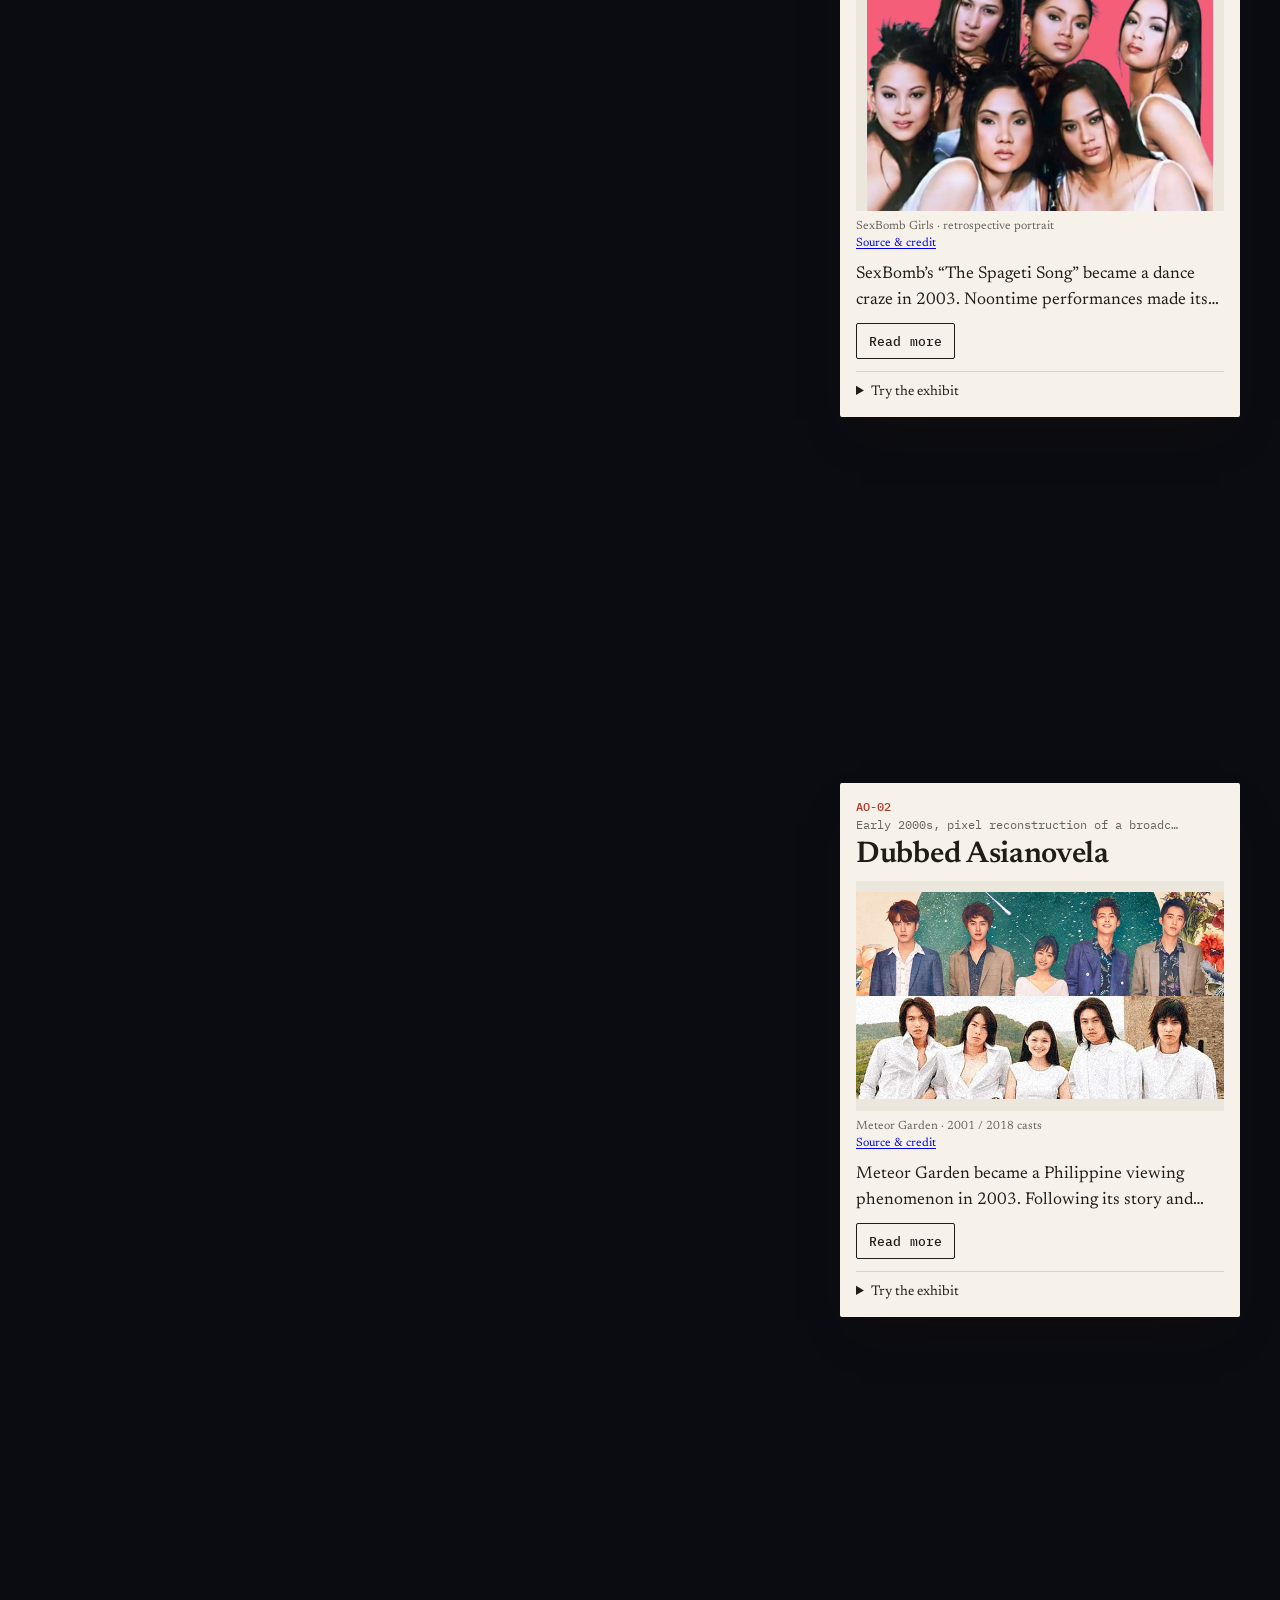
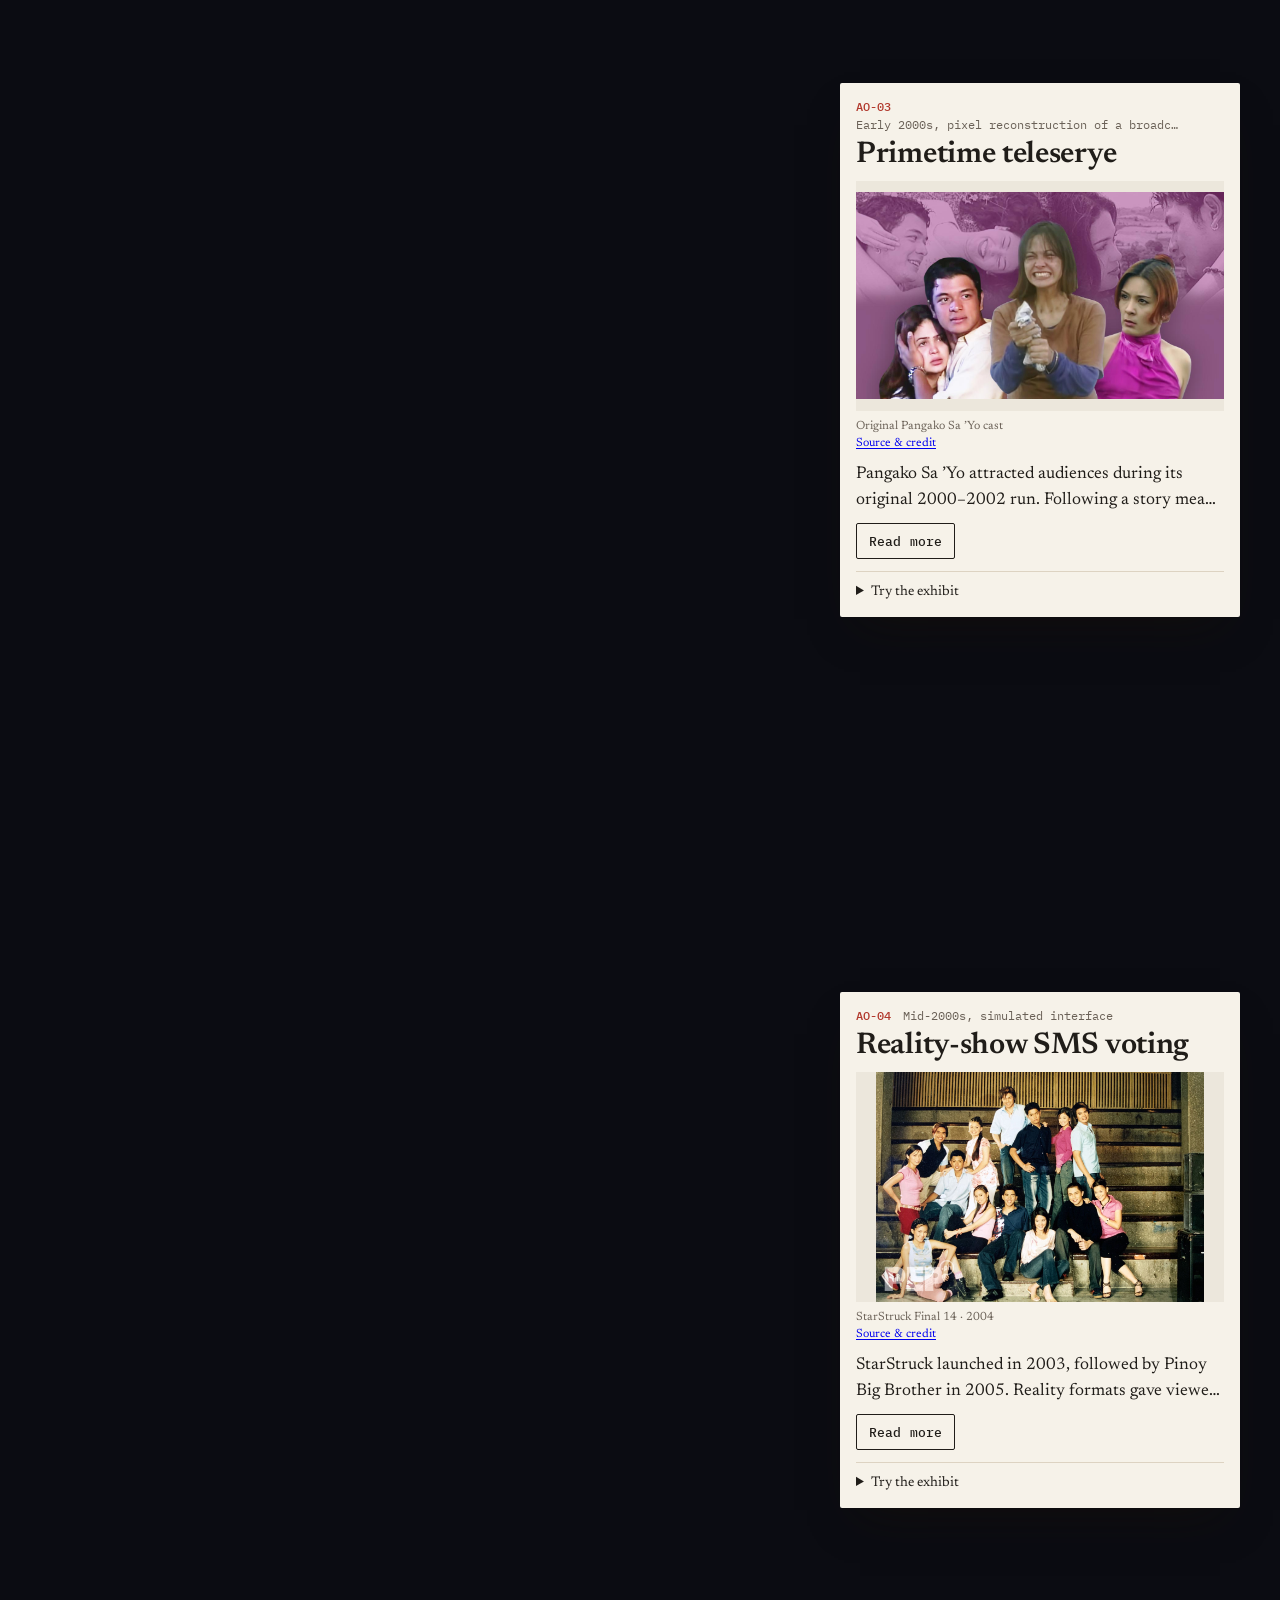
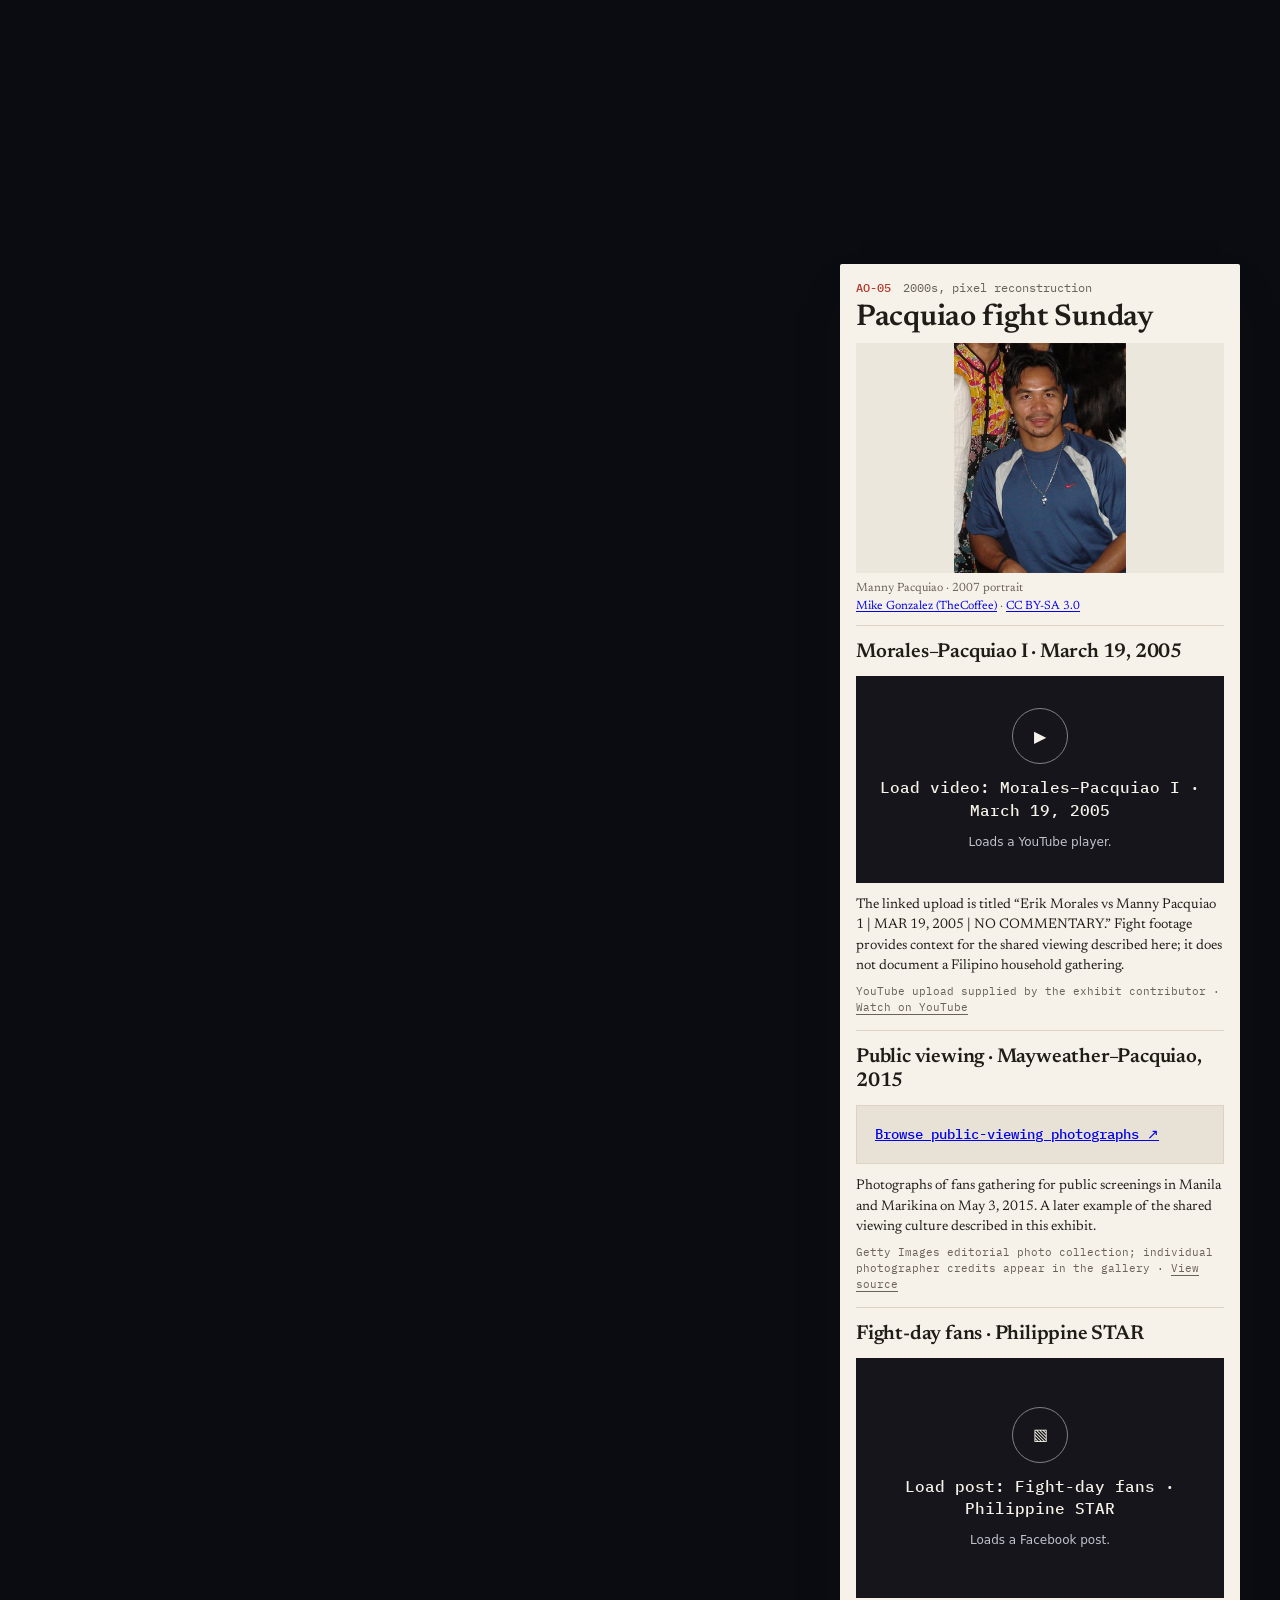
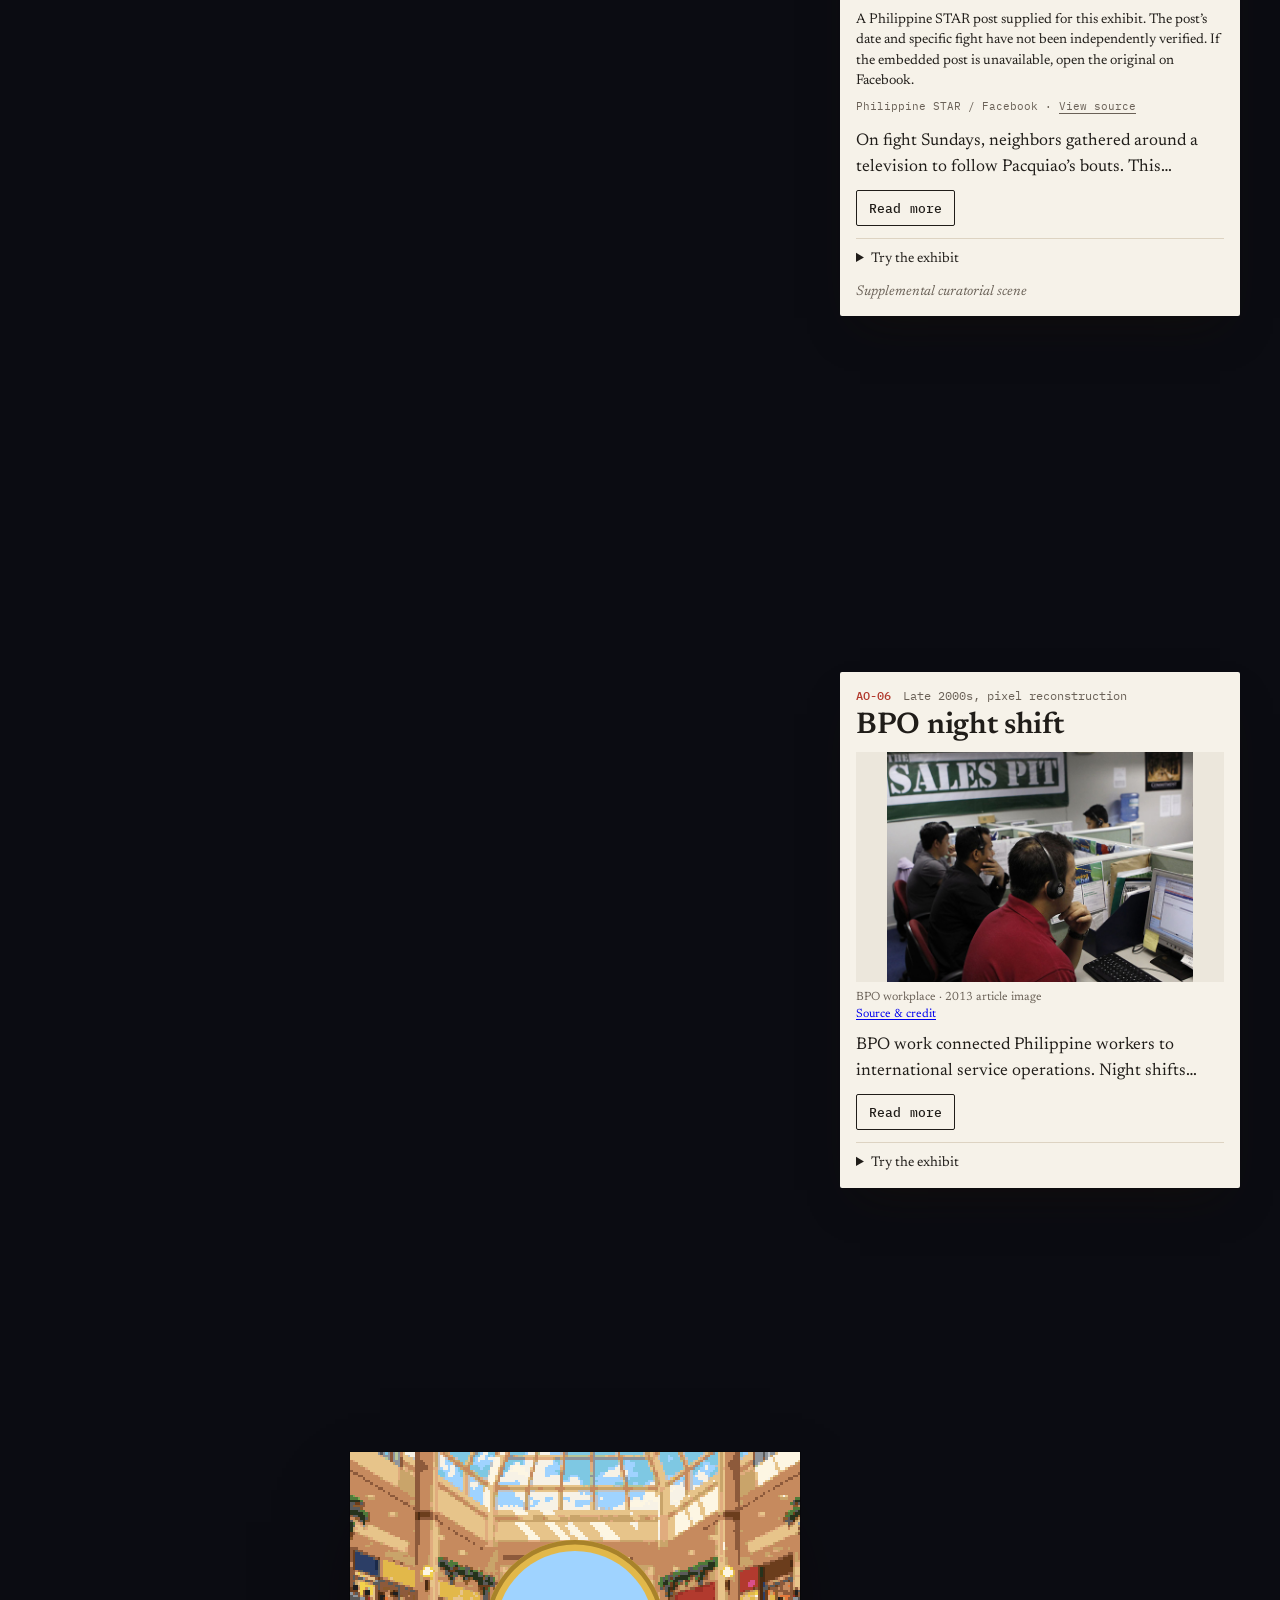
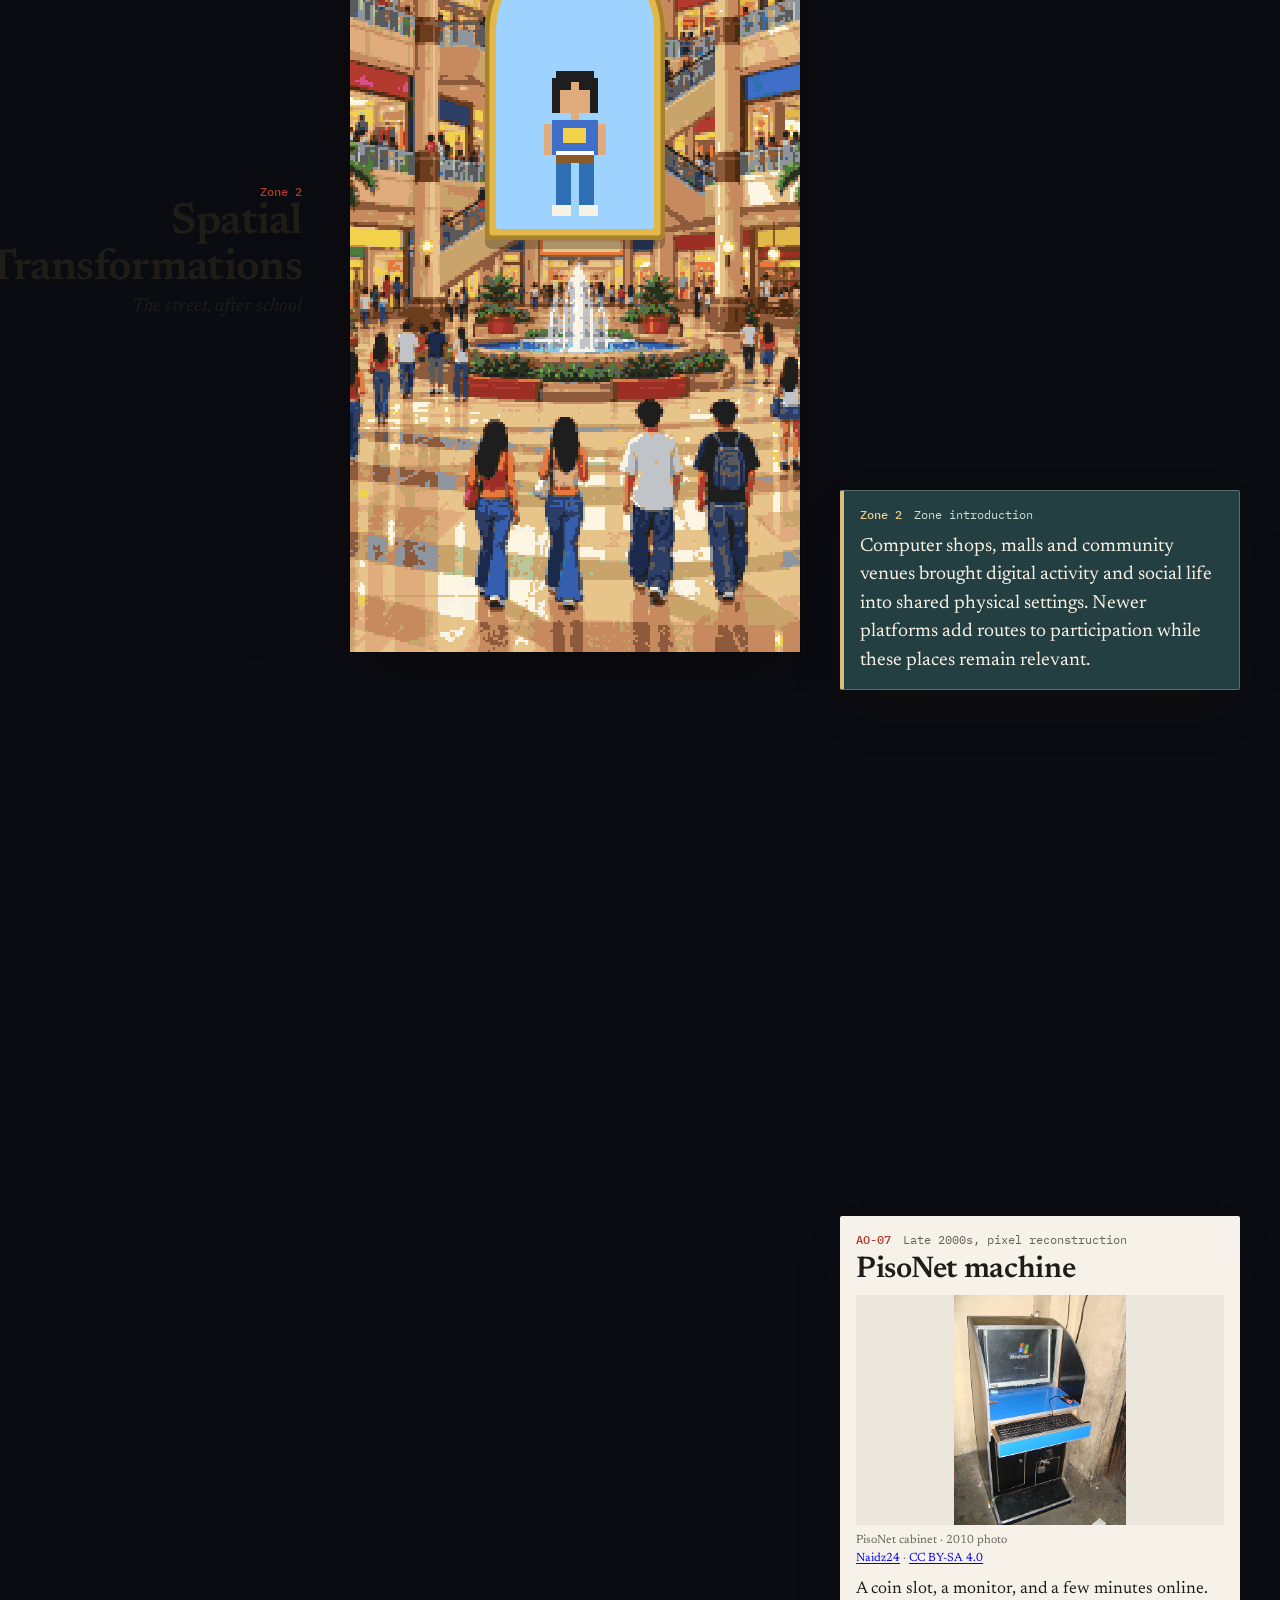
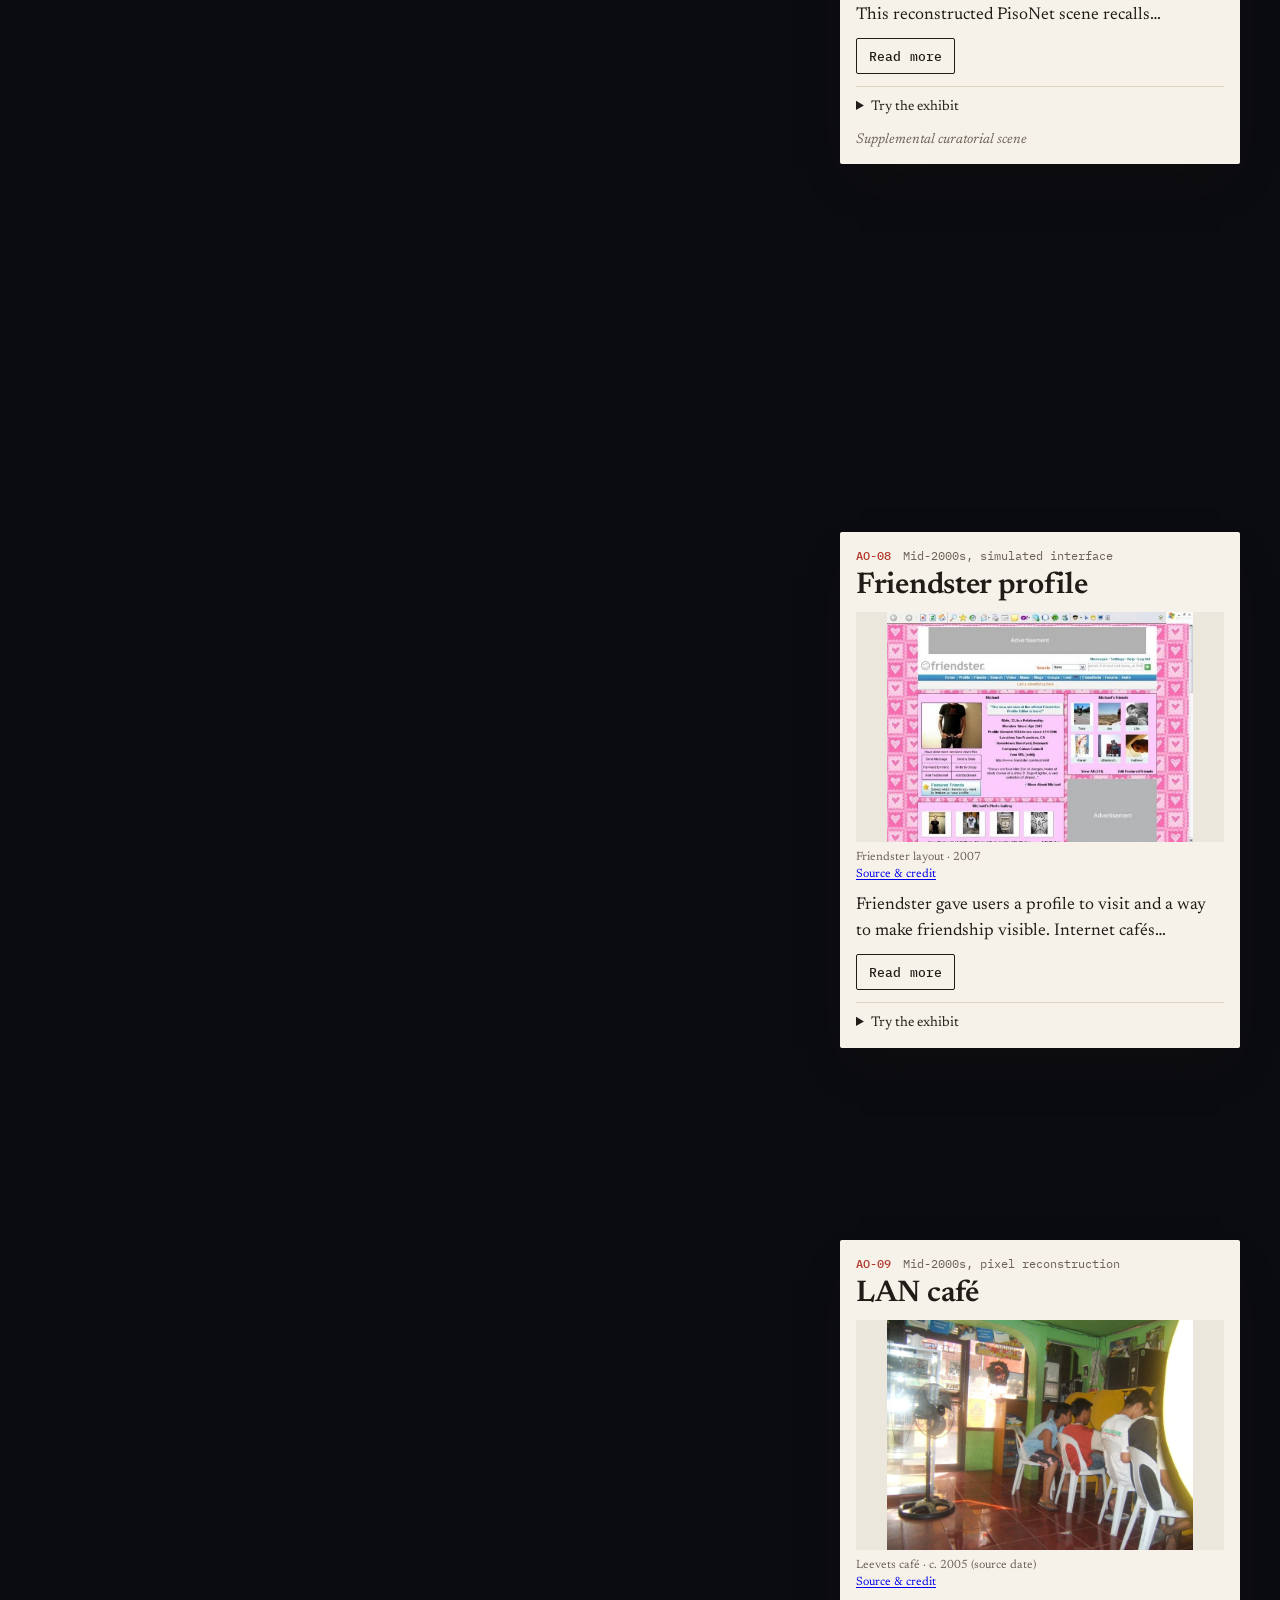
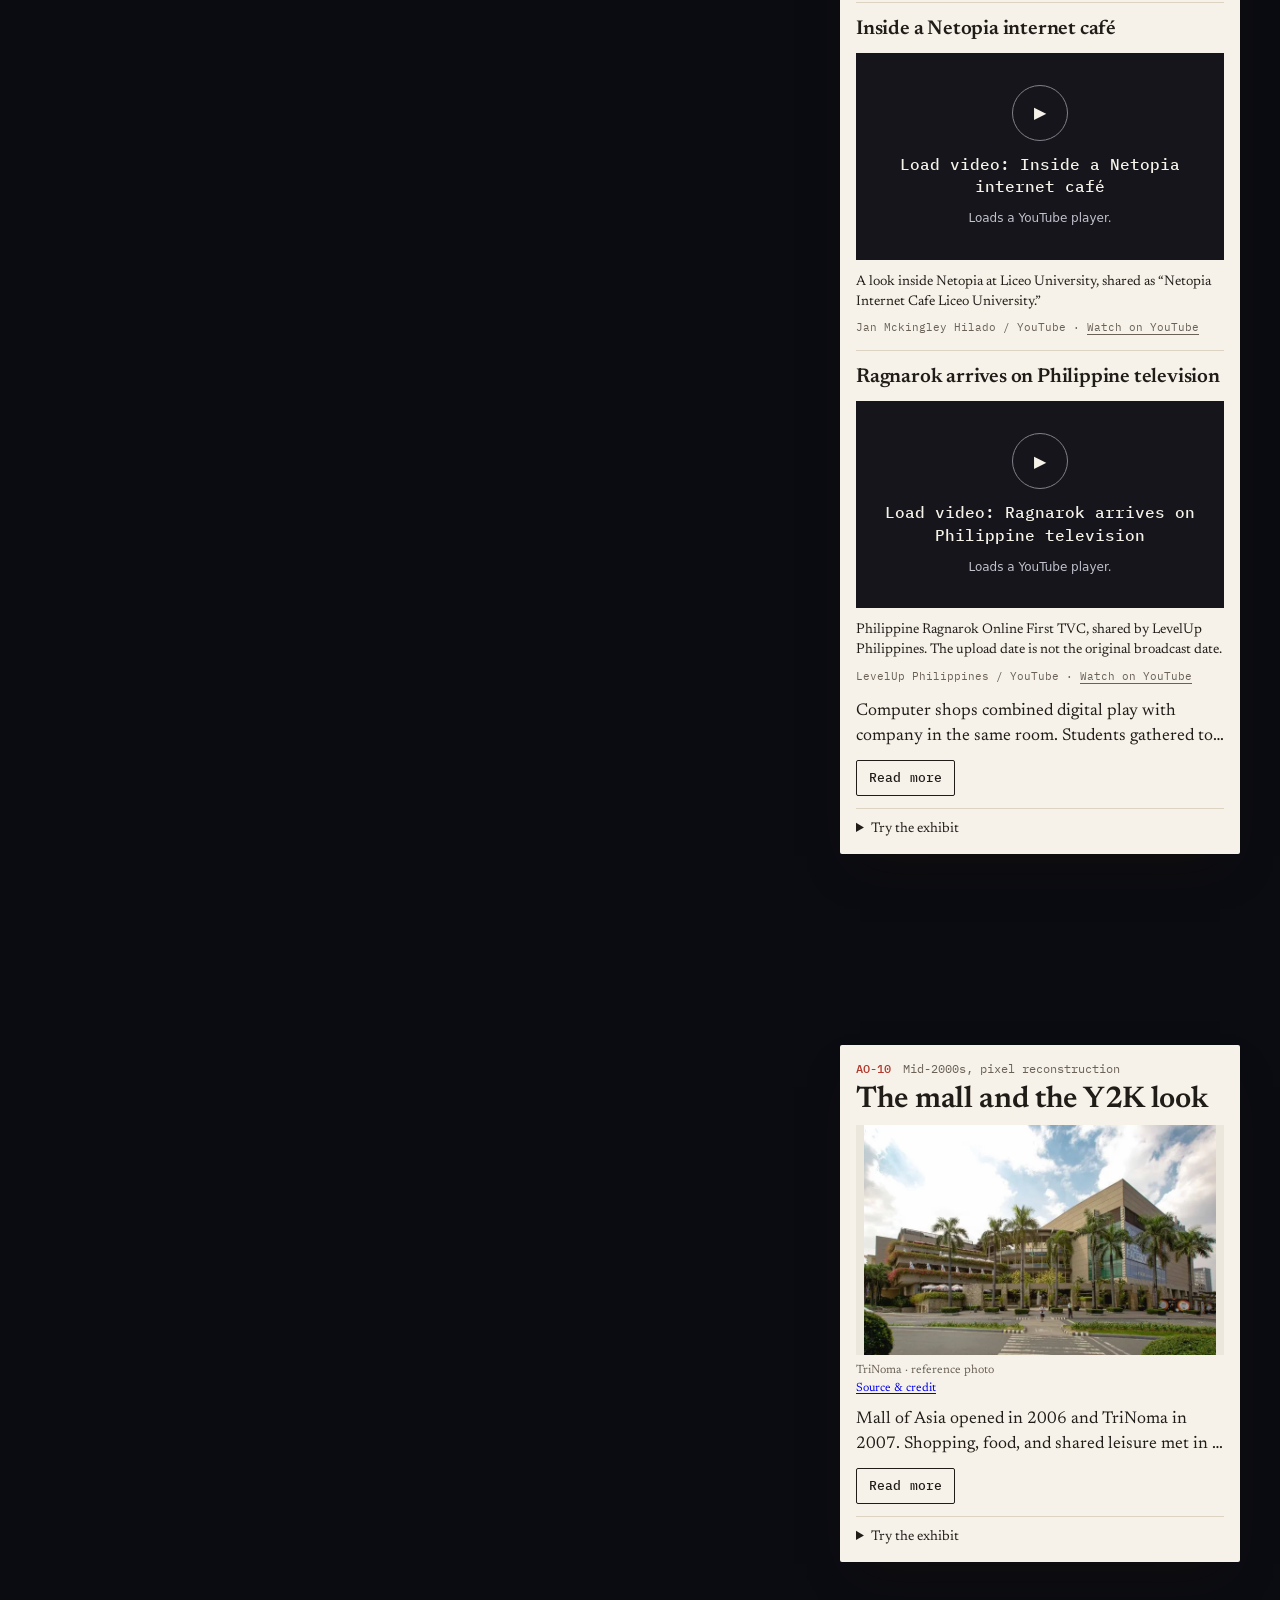
<file: experience.html>
<!doctype html>
<html lang="en" data-era="2026">
<head>
<meta charset="utf-8">
<meta name="viewport" content="width=device-width, initial-scale=1, viewport-fit=cover">
<title>Always-On: The Philippine Pop Culture Time Machine</title>
<meta name="description" content="A scroll-through museum of Philippine pop culture, from the bounded 2000s to the always-on 2020s. Three zones, eighteen artifacts.">
<meta name="theme-color" content="#0b0c12">
<link rel="icon" href="favicon.png" sizes="32x32">
<link rel="stylesheet" href="css/museum.css?v=exhibit-text-2">
<script type="module" src="js/main.js?v=exhibit-text-2"></script>
</head>
<body>
<a class="skip-link" href="#zone-1">Skip to the first zone</a>

<header class="hud" aria-label="Museum controls">
  <p class="hud-clock" id="hud-clock">9:41</p>
  <p class="hud-load" id="hud-load" hidden><span class="hud-word">Load </span><span id="hud-load-value">₱5.00</span></p>
  <div class="hud-actions">
    <a class="hud-btn" href="./">Gallery</a>
    <button class="hud-btn" id="hud-passport" type="button" aria-haspopup="dialog"><span class="hud-word">Passport </span><span id="hud-count">0</span>/18</button>
    <button class="hud-btn" id="hud-map" type="button" aria-haspopup="dialog">Map</button>
    <button class="hud-btn hud-archive" type="button" aria-haspopup="dialog" data-open="archive-dialog">Archive</button>
    <button class="hud-btn" id="hud-sound" type="button" aria-pressed="false">Sound off</button>
  </div>
</header>

<main>
  <section id="lobby" data-era="2026" aria-labelledby="ticket-title">
    <div class="lobby-wall" data-slot-bg="void-lockscreen"></div>
    <div class="lock">
      <p class="lock-date" id="lock-date"></p>
      <p class="lock-time" id="lock-time" aria-hidden="true">9:41</p>
      <ol class="lock-notes" id="lock-notes" aria-label="Notifications"></ol>
    </div>
    <div class="ticket" role="group" aria-labelledby="ticket-title">
      <div class="ticket-main">
        <p class="ticket-kicker">Admit one</p>
        <h1 class="ticket-title" id="ticket-title">Always-On</h1>
        <p class="ticket-sub">The Philippine Pop Culture Time Machine</p>
        <dl class="ticket-meta">
          <div><dt>Destination</dt><dd>2005</dd></div>
          <div><dt>Inside</dt><dd>3 zones, 18 artifacts</dd></div>
        </dl>
        <div class="ticket-actions">
          <button class="btn btn--ink" id="enter-sound" type="button">Enter with sound</button>
          <button class="btn btn--plain" id="enter-silent" type="button">Enter without sound</button>
        </div>
        <p class="ticket-hint">On iPhone, turn off silent mode to hear it.</p>
      </div>
      <div class="ticket-stub" aria-hidden="true"><span>No.</span><span>0008</span></div>
    </div>
  </section>

  <section id="rewind" data-era="2026" data-progress aria-label="Rewinding to the year 2000">
    <div class="rewind-stage">
      <canvas class="rewind-canvas" id="rewind-canvas" aria-hidden="true"></canvas>
      <p class="vhs-osd" aria-hidden="true">◀◀ REWIND</p>
      <p class="odometer" id="rewind-year" aria-hidden="true">2026</p>
    </div>
  </section>

  <section id="zone-1" class="zone" data-zone="1" data-era="2000" data-sky="noon" aria-labelledby="zone-1-title">
    <div class="stage" data-stage>
      <div class="scene">
        <div class="layer is-on" data-show="*" data-slot-bg="bg-sala" data-placeholder="sala"></div>
        <div class="devices" id="zone-1-devices"></div>
        <div class="layer layer--fg is-on" data-show="*" data-slot-bg="fg-sala"></div>
      </div>
      <div class="zone-card"><p class="zone-num">Zone 1</p><h2 id="zone-1-title">Temporal Rhythms</h2><p class="zone-place">The sala, from noon to primetime</p></div>
    </div>
    <div class="steps" data-zone-steps="1"></div>
  </section>

  <section id="zone-2" class="zone" data-zone="2" data-era="2000" data-sky="afternoon" aria-labelledby="zone-2-title">
    <div class="stage" data-stage>
      <div class="scene">
        <div class="layer is-on" data-show="zone-2 ao-07 ao-08" data-slot-bg="bg-street" data-placeholder="street"></div>
        <div class="layer" data-show="ao-09" data-slot-bg="bg-lan" data-placeholder="lan"></div>
        <div class="layer" data-show="ao-10" data-slot-bg="bg-mall" data-placeholder="mall"></div>
        <div class="layer" data-show="ao-11" data-slot-bg="bg-parlor" data-placeholder="parlor"></div>
        <div class="layer" data-show="ao-12" data-slot-bg="bg-gig" data-placeholder="gig"></div>
        <div class="devices" id="zone-2-devices"></div>
      </div>
      <div class="zone-card"><p class="zone-num">Zone 2</p><h2 id="zone-2-title">Spatial Transformations</h2><p class="zone-place">The street, after school</p></div>
    </div>
    <div class="steps" data-zone-steps="2"></div>
  </section>

  <section id="zone-3" class="zone" data-zone="3" data-era="2000" data-sky="night" aria-labelledby="zone-3-title">
    <div class="stage" data-stage>
      <div class="scene">
        <div class="layer is-on" data-show="zone-3 ao-13 ao-14 ao-16 ao-17 ao-18" data-slot-bg="bg-bedroom" data-placeholder="bedroom"></div>
        <div class="layer" data-show="ao-15" data-slot-bg="bg-edsa" data-placeholder="edsa"></div>
        <div class="devices" id="zone-3-devices"></div>
      </div>
      <div class="zone-card"><p class="zone-num">Zone 3</p><h2 id="zone-3-title">Mobilization and Technology</h2><p class="zone-place">Under the kumot, 9 PM</p></div>
    </div>
    <div class="steps" data-zone-steps="3"></div>
  </section>

  <section id="signoff" data-era="2000" data-sky="black" data-progress aria-label="Sign-off at midnight">
    <div class="signoff-stage">
      <div class="bars" aria-hidden="true"><i></i><i></i><i></i><i></i><i></i><i></i><i></i></div>
      <canvas class="static" id="signoff-static" aria-hidden="true"></canvas>
      <div class="signoff-card">
        <p class="signoff-line" lang="fil">Dito po nagtatapos ang aming pagsasahimpapawid.</p>
        <p class="signoff-en">This concludes our broadcast day.</p>
      </div>
    </div>
  </section>

  <section id="upgrade" data-era="2010" data-progress aria-label="The upgrade, 2010 to 2026">
    <div class="upgrade-stage">
      <canvas class="upgrade-canvas" id="upgrade-canvas" aria-hidden="true"></canvas>
      <p class="upgrade-sms" id="upgrade-sms">1 new message<br><span>Your phone is ready for an upgrade.</span></p>
      <p class="odometer" id="upgrade-year" aria-hidden="true">2010</p>
    </div>
  </section>

  <section id="void" data-era="2020" aria-labelledby="void-title">
    <div class="void-frame">
      <header class="void-head">
        <h2 id="void-title">The Always-On Void</h2>
        <p>The 2020s. No rooms, no walls, no clock.</p>
      </header>
      <div class="feed" id="feed" tabindex="0" aria-label="The always-on feed. Press Pause to leave."></div>
      <div class="toasts" id="toasts" aria-live="polite"></div>
      <p class="void-timer" id="void-timer">0:00 in the void</p>
      <button class="pause-btn" id="pause-btn" type="button">Pause</button>
    </div>
  </section>

  <section id="pause" data-era="pause" aria-labelledby="pause-title">
    <div class="pause-quiet"><p class="pause-word" id="pause-title">Pause.</p></div>
    <article class="finale">
      <h2>What the 2000s handed the 2020s</h2>
      <p class="finale-lede" id="conclusion"></p>
      <div class="impacts" id="impacts"></div>
      <div class="finale-passport" id="finale-passport"></div>
      <section class="credits" id="credits" aria-labelledby="credits-title"></section>
      <section class="references" id="references" aria-labelledby="references-title"></section>
      <p class="finale-actions"><a class="btn btn--ink" href="#zone-1">Return to 2005</a> <button class="btn btn--plain" type="button" data-open="archive-dialog">Open the archive</button></p>
    </article>
  </section>
</main>

<div class="caption-bar" id="caption" hidden>
  <p class="caption-text" id="caption-text" lang="fil" aria-hidden="true"></p>
  <button class="caption-skip" id="caption-skip" type="button" aria-label="Skip the guide">Skip</button>
</div>
<p class="sr-only" data-captions aria-live="polite" lang="fil"></p>

<dialog class="sheet" id="map-dialog" aria-labelledby="map-title">
  <div class="sheet-head"><h2 id="map-title">Museum map</h2><button class="btn btn--plain" type="button" data-close>Close</button></div>
  <div class="sheet-body" id="map-body"></div>
</dialog>

<dialog class="sheet" id="passport-dialog" aria-labelledby="passport-title">
  <div class="sheet-head"><h2 id="passport-title">Your passport</h2><button class="btn btn--plain" type="button" data-close>Close</button></div>
  <div class="sheet-body" id="passport-body"></div>
</dialog>

<dialog class="sheet sheet--wide" id="archive-dialog" aria-labelledby="archive-title">
  <div class="sheet-head"><h2 id="archive-title">The archive</h2><button class="btn btn--plain" type="button" data-close>Close</button></div>
  <div class="sheet-body" id="archive-body"></div>
</dialog>

<canvas class="glitter" id="glitter" aria-hidden="true"></canvas>
<noscript><p class="noscript">This museum needs JavaScript to run its exhibits.</p></noscript>
</body>
</html>
</file>
<file: css/museum.css>
/* Always-On. One stylesheet: tokens, museum layer, each stop in scroll order, dialogs, desktop.
   Shape rule: the 2000s and the museum layer are print (2px corners); the 2020s are app-soft (14px). */

/* Fonts, served from the site: the Latin and Latin Extended subsets that Google Fonts serves, unmodified
   (SIL OFL 1.1, assets/fonts/OFL.txt). A browser fetches an Extended file only for a character in its
   range, which here is the peso sign. Pixelify Sans has no peso sign, so it has no Extended file and the
   sign falls back to IBM Plex Mono. Newsreader and Pixelify Sans are variable fonts, declared like
   Google's CSS as two faces, 400 and 600, on one file: a request for 500 (the 2000s HUD clock) matches
   the 400 face instead of drawing heavier strokes. */
@font-face {
  font-family: 'IBM Plex Mono'; font-weight: 400; font-display: swap;
  src: url(../assets/fonts/ibm-plex-mono-400-latin.woff2) format('woff2');
  unicode-range: U+0000-00FF, U+0131, U+0152-0153, U+02BB-02BC, U+02C6, U+02DA, U+02DC, U+0304, U+0308, U+0329, U+2000-206F, U+20AC, U+2122, U+2191, U+2193, U+2212, U+2215, U+FEFF, U+FFFD;
}
@font-face {
  font-family: 'IBM Plex Mono'; font-weight: 400; font-display: swap;
  src: url(../assets/fonts/ibm-plex-mono-400-latin-ext.woff2) format('woff2');
  unicode-range: U+0100-02BA, U+02BD-02C5, U+02C7-02CC, U+02CE-02D7, U+02DD-02FF, U+0304, U+0308, U+0329, U+1D00-1DBF, U+1E00-1E9F, U+1EF2-1EFF, U+2020, U+20A0-20AB, U+20AD-20C4, U+2113, U+2C60-2C7F, U+A720-A7FF;
}
@font-face {
  font-family: 'IBM Plex Mono'; font-weight: 500; font-display: swap;
  src: url(../assets/fonts/ibm-plex-mono-500-latin.woff2) format('woff2');
  unicode-range: U+0000-00FF, U+0131, U+0152-0153, U+02BB-02BC, U+02C6, U+02DA, U+02DC, U+0304, U+0308, U+0329, U+2000-206F, U+20AC, U+2122, U+2191, U+2193, U+2212, U+2215, U+FEFF, U+FFFD;
}
@font-face {
  font-family: 'IBM Plex Mono'; font-weight: 500; font-display: swap;
  src: url(../assets/fonts/ibm-plex-mono-500-latin-ext.woff2) format('woff2');
  unicode-range: U+0100-02BA, U+02BD-02C5, U+02C7-02CC, U+02CE-02D7, U+02DD-02FF, U+0304, U+0308, U+0329, U+1D00-1DBF, U+1E00-1E9F, U+1EF2-1EFF, U+2020, U+20A0-20AB, U+20AD-20C4, U+2113, U+2C60-2C7F, U+A720-A7FF;
}
@font-face {
  font-family: 'Newsreader'; font-weight: 400; font-display: swap;
  src: url(../assets/fonts/newsreader-latin.woff2) format('woff2');
  unicode-range: U+0000-00FF, U+0131, U+0152-0153, U+02BB-02BC, U+02C6, U+02DA, U+02DC, U+0304, U+0308, U+0329, U+2000-206F, U+20AC, U+2122, U+2191, U+2193, U+2212, U+2215, U+FEFF, U+FFFD;
}
@font-face {
  font-family: 'Newsreader'; font-weight: 600; font-display: swap;
  src: url(../assets/fonts/newsreader-latin.woff2) format('woff2');
  unicode-range: U+0000-00FF, U+0131, U+0152-0153, U+02BB-02BC, U+02C6, U+02DA, U+02DC, U+0304, U+0308, U+0329, U+2000-206F, U+20AC, U+2122, U+2191, U+2193, U+2212, U+2215, U+FEFF, U+FFFD;
}
@font-face {
  font-family: 'Newsreader'; font-weight: 400; font-display: swap;
  src: url(../assets/fonts/newsreader-latin-ext.woff2) format('woff2');
  unicode-range: U+0100-02BA, U+02BD-02C5, U+02C7-02CC, U+02CE-02D7, U+02DD-02FF, U+0304, U+0308, U+0329, U+1D00-1DBF, U+1E00-1E9F, U+1EF2-1EFF, U+2020, U+20A0-20AB, U+20AD-20C4, U+2113, U+2C60-2C7F, U+A720-A7FF;
}
@font-face {
  font-family: 'Newsreader'; font-weight: 600; font-display: swap;
  src: url(../assets/fonts/newsreader-latin-ext.woff2) format('woff2');
  unicode-range: U+0100-02BA, U+02BD-02C5, U+02C7-02CC, U+02CE-02D7, U+02DD-02FF, U+0304, U+0308, U+0329, U+1D00-1DBF, U+1E00-1E9F, U+1EF2-1EFF, U+2020, U+20A0-20AB, U+20AD-20C4, U+2113, U+2C60-2C7F, U+A720-A7FF;
}
@font-face {
  font-family: 'Newsreader'; font-style: italic; font-weight: 400; font-display: swap;
  src: url(../assets/fonts/newsreader-italic-latin.woff2) format('woff2');
  unicode-range: U+0000-00FF, U+0131, U+0152-0153, U+02BB-02BC, U+02C6, U+02DA, U+02DC, U+0304, U+0308, U+0329, U+2000-206F, U+20AC, U+2122, U+2191, U+2193, U+2212, U+2215, U+FEFF, U+FFFD;
}
@font-face {
  font-family: 'Newsreader'; font-style: italic; font-weight: 400; font-display: swap;
  src: url(../assets/fonts/newsreader-italic-latin-ext.woff2) format('woff2');
  unicode-range: U+0100-02BA, U+02BD-02C5, U+02C7-02CC, U+02CE-02D7, U+02DD-02FF, U+0304, U+0308, U+0329, U+1D00-1DBF, U+1E00-1E9F, U+1EF2-1EFF, U+2020, U+20A0-20AB, U+20AD-20C4, U+2113, U+2C60-2C7F, U+A720-A7FF;
}
@font-face {
  font-family: 'Pixelify Sans'; font-weight: 400; font-display: swap;
  src: url(../assets/fonts/pixelify-sans-latin.woff2) format('woff2');
  unicode-range: U+0000-00FF, U+0131, U+0152-0153, U+02BB-02BC, U+02C6, U+02DA, U+02DC, U+0304, U+0308, U+0329, U+2000-206F, U+20AC, U+2122, U+2191, U+2193, U+2212, U+2215, U+FEFF, U+FFFD;
}
@font-face {
  font-family: 'Pixelify Sans'; font-weight: 600; font-display: swap;
  src: url(../assets/fonts/pixelify-sans-latin.woff2) format('woff2');
  unicode-range: U+0000-00FF, U+0131, U+0152-0153, U+02BB-02BC, U+02C6, U+02DA, U+02DC, U+0304, U+0308, U+0329, U+2000-206F, U+20AC, U+2122, U+2191, U+2193, U+2212, U+2215, U+FEFF, U+FFFD;
}

:root {
  --ink: #1e1e1e;
  --capiz: #e7c48a;
  --narra: #8b5a2b;
  --sofa: #b23a2e;
  --crt: #3f6fc9;
  --lcd: #b7c79a;
  --lcd-ink: #26321c;
  --gold: #e2b84a;
  --fan: #2f6fb3;
  --night: #1b2a4a;
  --night-2: #2c3e66;

  --void-0: #07070a;
  --void-1: #16161c;
  --void-2: #2a2a33;
  --void-fg: #e9e9ee;
  --void-dim: #8a8a93;
  --void-accent: #6e7bff;
  --void-badge: #ff3b30;

  --label-bg: #f6f2e9;
  --label-ink: #201d19;
  --label-dim: #6a6157;
  --label-line: #ddd3c2;

  --hud-h: 44px;
  --sky: #0b0c12;
  --ease-out: cubic-bezier(0.16, 1, 0.3, 1);

  --font-label: 'Newsreader', Georgia, 'Times New Roman', serif;
  --font-mono: 'IBM Plex Mono', ui-monospace, Menlo, Consolas, monospace;
  --font-pixel: 'Pixelify Sans', 'IBM Plex Mono', monospace;
  --font-ui: system-ui, -apple-system, 'Segoe UI', Roboto, 'Helvetica Neue', sans-serif;
}

html[data-sky="noon"] { --sky: #e8d3a3; }
html[data-sky="afternoon"] { --sky: #dca061; }
html[data-sky="night"] { --sky: #16213b; }
html[data-sky="black"] { --sky: #050506; }
html[data-era="2010"] { --sky: #0b0c12; }
html[data-era="2020"] { --sky: var(--void-0); }
html[data-era="pause"] { --sky: #050506; }

*, *::before, *::after { box-sizing: border-box; }
html { scroll-behavior: smooth; -webkit-text-size-adjust: 100%; }
body {
  margin: 0;
  background: var(--sky);
  color: var(--label-ink);
  font-family: var(--font-label);
  transition: background-color 1.2s linear;
  overflow-x: clip;
}
img, svg, canvas { display: block; max-width: 100%; }
button { font: inherit; color: inherit; }
h1, h2, h3, p { margin: 0; }
[hidden] { display: none !important; }

.skip-link {
  position: fixed; left: 12px; top: -60px; z-index: 50;
  background: var(--label-bg); color: var(--label-ink); padding: 10px 14px;
  font: 500 14px var(--font-mono); border-radius: 2px;
}
.skip-link:focus { top: calc(var(--hud-h) + 12px); }

:focus-visible { outline: 2px solid var(--gold); outline-offset: 2px; }
/* Sections and steps take focus after a jump; the page moving there is the indicator. */
[tabindex="-1"]:focus { outline: none; }
.sr-only { position: absolute; width: 1px; height: 1px; overflow: hidden; clip-path: inset(50%); white-space: nowrap; }

/* Buttons: print style in the museum layer and the 2000s. */
.btn {
  display: inline-flex; align-items: center; justify-content: center; gap: 8px;
  min-height: 44px; padding: 10px 16px;
  font: 500 14px/1 var(--font-mono); letter-spacing: 0.01em; text-decoration: none; white-space: nowrap;
  color: inherit; background: transparent;
  border: 1.5px solid currentColor; border-radius: 2px; cursor: pointer;
  transition: transform 0.12s ease, background-color 0.2s ease;
}
.btn:active { transform: translateY(1px); }
.btn--ink { background: var(--ink); color: var(--label-bg); border-color: var(--ink); }
.btn--plain { border-color: transparent; text-decoration: underline; text-underline-offset: 4px; padding-inline: 8px; }
.btn--small { min-height: 36px; padding: 8px 12px; font-size: 13px; }

/* HUD: the visitor's time-machine readout, the same device in every era. */
.hud {
  position: fixed; inset: 0 0 auto 0; z-index: 40;
  height: calc(var(--hud-h) + env(safe-area-inset-top));
  padding: env(safe-area-inset-top) max(12px, env(safe-area-inset-right)) 0 max(12px, env(safe-area-inset-left));
  display: flex; align-items: center; gap: 12px;
  color: #f1f1f4; background: rgba(11, 12, 18, 0.9);
  font: 500 12px/1 var(--font-mono);
  border-bottom: 1px solid rgba(255, 255, 255, 0.08);
}
.hud-clock { min-width: 5ch; font-size: 15px; font-variant-numeric: tabular-nums; white-space: nowrap; }
html[data-stop="lobby"] .hud-clock { visibility: hidden; }
@media (max-width: 420px) {
  .hud { gap: 8px; }
  .hud-load .hud-word { position: absolute; width: 1px; height: 1px; overflow: hidden; clip-path: inset(50%); }
}
/* Below 390px the passport button shows its count alone; its accessible name keeps the word. */
@media (max-width: 389px) {
  #hud-passport .hud-word { position: absolute; width: 1px; height: 1px; overflow: hidden; clip-path: inset(50%); }
}
html[data-era="2000"] .hud-clock { font-family: var(--font-pixel); color: var(--lcd); font-size: 17px; }
html[data-era="2020"] .hud-clock { font-family: var(--font-ui); animation: clock-flicker 1.6s steps(2) infinite; }
.hud-load { color: var(--gold); white-space: nowrap; }
.hud-actions { margin-left: auto; display: flex; gap: 5px; }
.hud-btn {
  height: 32px; padding: 0 7px; border-radius: 2px; cursor: pointer; white-space: nowrap;
  background: transparent; border: 1px solid rgba(255, 255, 255, 0.24); font: inherit;
}
.hud-btn[aria-pressed="true"] { background: #f1f1f4; color: #0b0c12; }
/* Phones reach the archive from the map; wider screens have room for it in the HUD. */
.hud-archive { display: none; }
@media (min-width: 600px) { .hud-archive { display: inline-block; } }
.hud-btn.is-bumped { animation: bump 0.45s var(--ease-out); }
@keyframes bump { 40% { transform: scale(1.12); } }
@keyframes clock-flicker { 50% { color: var(--void-dim); } }

/* Lobby, 2026: a lock screen and the museum ticket. */
#lobby {
  position: relative; min-height: 100svh; overflow: hidden;
  display: grid; align-content: center; justify-items: center; gap: 18px;
  padding: calc(var(--hud-h) + 28px) 16px 28px;
  color: #f2f2f5; font-family: var(--font-ui);
  background: #0d0f1f;
}
.lobby-wall { position: absolute; inset: 0; z-index: 0; }
.lobby-wall img { width: 100%; height: 100%; object-fit: cover; }
.lobby-wall[data-placeholder-on] {
  background:
    radial-gradient(120% 70% at 20% 10%, #2b2f6b 0%, transparent 60%),
    radial-gradient(90% 60% at 90% 80%, #3a1f55 0%, transparent 65%),
    #0d0f1f;
}
.lock, .ticket { position: relative; z-index: 1; }
.lock { width: min(100%, 400px); text-align: center; }
.lock-date { font: 500 17px/1.2 var(--font-ui); color: #d5d6e2; }
.lock-time { font: 200 clamp(76px, 24vw, 112px)/0.95 var(--font-ui); letter-spacing: -0.03em; margin: 2px 0 18px; font-variant-numeric: tabular-nums; }
.lock-notes { list-style: none; margin: 0; padding: 0; display: grid; gap: 8px; min-height: 196px; align-content: start; }
.lock-note {
  display: grid; grid-template-columns: 30px 1fr auto; align-items: center; gap: 10px;
  padding: 10px 12px; border-radius: 18px; text-align: left;
  background: rgba(30, 31, 42, 0.86); font-size: 14px; line-height: 1.25;
  animation: note-in 0.55s var(--ease-out) both;
}
.lock-note b { display: block; font-weight: 600; font-size: 13px; }
.lock-note time { color: #a7a8b6; font-size: 12px; align-self: start; }
.app-tile { width: 30px; height: 30px; border-radius: 8px; background: var(--tile, #555); }
@keyframes note-in { from { opacity: 0; transform: translateY(-14px) scale(0.97); } }

.ticket {
  display: grid; grid-template-columns: 1fr 58px;
  width: min(100%, 420px);
  color: var(--ink); background: #f3ead6;
  border-radius: 3px; font-family: var(--font-label);
  box-shadow: 0 24px 60px -24px rgba(0, 0, 0, 0.7);
  -webkit-mask: radial-gradient(circle 9px at calc(100% - 58px) 0, transparent 98%, #000) top / 100% 51% no-repeat,
                radial-gradient(circle 9px at calc(100% - 58px) 100%, transparent 98%, #000) bottom / 100% 51% no-repeat;
          mask: radial-gradient(circle 9px at calc(100% - 58px) 0, transparent 98%, #000) top / 100% 51% no-repeat,
                radial-gradient(circle 9px at calc(100% - 58px) 100%, transparent 98%, #000) bottom / 100% 51% no-repeat;
  transition: transform 0.5s var(--ease-out), opacity 0.5s;
}
.ticket-main { padding: 18px 18px 16px; }
.ticket-kicker { font: 500 12px var(--font-mono); color: var(--sofa); }
.ticket-title { font: italic 400 46px/1 var(--font-label); letter-spacing: -0.02em; margin: 6px 0 4px; padding-bottom: 2px; }
.ticket-sub { font-size: 17px; line-height: 1.3; }
.ticket-meta { display: flex; gap: 22px; margin: 14px 0 16px; font: 400 13px/1.3 var(--font-mono); }
.ticket-meta dt { color: var(--label-dim); }
.ticket-meta dd { margin: 2px 0 0; font-weight: 500; }
.ticket-actions { display: flex; flex-wrap: wrap; gap: 6px 10px; align-items: center; }
.ticket-hint { margin-top: 10px; font: 400 12px/1.35 var(--font-mono); color: var(--label-dim); }
.ticket-stub {
  display: grid; align-content: center; justify-items: center; gap: 2px;
  border-left: 2px dashed rgba(30, 30, 30, 0.3);
  font: 500 12px var(--font-mono); color: var(--sofa);
}
.ticket.is-torn { transform: translateY(-8px) rotate(-1.5deg); }

/* Rewind: the odometer runs back while the picture loses resolution. */
#rewind { height: 260svh; }
.rewind-stage, .signoff-stage, .upgrade-stage {
  position: sticky; top: 0; height: 100svh; overflow: hidden; background: #0b0c12;
}
.rewind-canvas, .upgrade-canvas, .static { position: absolute; inset: 0; width: 100%; height: 100%; image-rendering: pixelated; }
.vhs-osd {
  position: absolute; top: calc(var(--hud-h) + 18px); left: 18px;
  font: 400 26px/1 var(--font-pixel); color: #fff; text-shadow: 3px 3px 0 #000;
}
.rewind-stage::after, .upgrade-stage::after {
  content: ''; position: absolute; inset: 0; pointer-events: none;
  background: repeating-linear-gradient(to bottom, rgba(255, 255, 255, 0.05) 0 2px, transparent 2px 4px);
}
.odometer {
  position: absolute; left: 0; right: 0; bottom: 14svh; text-align: center;
  font: 600 clamp(72px, 24vw, 168px)/1 var(--font-pixel); color: #f6f2e9;
  font-variant-numeric: tabular-nums; text-shadow: 4px 4px 0 rgba(0, 0, 0, 0.55);
}

/* Zones: a sticky stage (the scene) with label steps scrolling over it. */
.zone { position: relative; display: grid; grid-template-areas: "stack"; }
.zone > .stage, .zone > .steps { grid-area: stack; }
.stage { position: sticky; top: 0; height: 100svh; align-self: start; overflow: hidden; }
.scene { position: absolute; inset: 0; container-type: size; overflow: hidden; background: #2a221b; }
.layer { position: absolute; inset: 0; opacity: 0; transition: opacity 0.7s var(--ease-out); }
.layer.is-on { opacity: 1; }
.layer > svg, .layer > img { position: absolute; inset: 0; width: 100%; height: 100%; object-fit: cover; object-position: 50% 30%; image-rendering: pixelated; }
.layer--fg { pointer-events: none; }
/* --px is one pixel of the 180 x 320 scene art, which covers the scene, so the code-drawn people
   can be sized in whole art pixels (--cols, set on each sprite) and share its pixel grid. */
.devices { position: absolute; inset: 0; --px: max(calc(100cqw / 180), calc(100cqh / 320)); }

.zone-card {
  position: absolute; z-index: 3; top: calc(var(--hud-h) + 12px); left: 12px;
  max-width: calc(100% - 24px); padding: 10px 14px 12px;
  background: var(--label-bg); color: var(--label-ink); border-radius: 2px;
  box-shadow: 0 10px 30px -14px rgba(0, 0, 0, 0.6);
  transform-origin: top left; transition: transform 0.5s var(--ease-out);
}
.zone-num { font: 500 12px var(--font-mono); color: var(--sofa); }
.zone-card h2 { font: 600 clamp(26px, 7.4vw, 40px)/1.05 var(--font-label); letter-spacing: -0.015em; margin-top: 2px; }
.zone-place { font: italic 400 16px/1.3 var(--font-label); color: var(--label-dim); margin-top: 2px; }
.stage[data-active^="ao-"] .zone-card { padding: 6px 10px; }
.stage[data-active^="ao-"] .zone-card :is(h2, .zone-place) { display: none; }

.steps { position: relative; z-index: 2; pointer-events: none; padding-top: 72svh; }
/* A jump lands with the step's top 25svh above the screen, so a step needs 125svh for the
   sticky stage to stay whole, the last one in a zone included. */
.step { min-height: 125svh; display: flex; align-items: flex-end; padding: 0 12px calc(14px + env(safe-area-inset-bottom)); scroll-margin-top: -25svh; }
/* A scrubbed step: the stage plays out over two screens, then its label arrives. */
.step.is-long { min-height: 220svh; scroll-margin-top: -120svh; }

/* Labels: gallery wall text. */
.label {
  position: relative; width: 100%; max-width: 560px; pointer-events: auto;
  padding: 16px 16px 14px; border-radius: 2px;
  background: var(--label-bg); color: var(--label-ink);
  box-shadow: 0 1px 0 rgba(0, 0, 0, 0.06), 0 22px 44px -20px rgba(24, 16, 8, 0.55);
}
.label-head { display: flex; flex-wrap: wrap; gap: 2px 12px; padding-right: 44px; font: 400 12px/1.35 var(--font-mono); color: var(--label-dim); }
.label-no { color: var(--sofa); font-weight: 500; white-space: nowrap; }
.label h3 { font: 600 25px/1.12 var(--font-label); letter-spacing: -0.01em; margin: 6px 0 8px; }
.label-body { font: 400 17px/1.5 var(--font-label); }
/* Topic introductions use a distinct palette from the cream artifact labels. */
.label-intro {
  background: #243f42;
  color: #f8f1e3;
  border: 1px solid #567171;
  border-left: 4px solid #d9be7b;
}
.label-intro .label-head { padding-right: 0; color: #cfddd5; }
.label-intro .label-no { color: #edcf8b; }
.label-intro .label-body { font-size: 19px; margin-top: 10px; }
.try { display: flex; flex-wrap: wrap; gap: 8px; margin-top: 14px; }
.try:empty { display: none; }
.label-cite { margin-top: 12px; font: 400 12px/1.45 var(--font-mono); color: var(--label-dim); }
.label-cite.is-note { font-family: var(--font-label); font-style: italic; font-size: 14px; }
.label-now { margin-top: 10px; padding-top: 10px; border-top: 1px solid var(--label-line); font: 400 13px/1.4 var(--font-mono); }
.label-now span { color: var(--label-dim); }
.stamp {
  position: absolute; top: -40px; right: -8px; width: 68px; height: 68px;
  display: grid; place-items: center; text-align: center;
  font: 600 11px/1.15 var(--font-mono); color: var(--sofa);
  border: 2px solid var(--sofa); border-radius: 50%; background: rgba(246, 242, 233, 0.92);
  opacity: 0; transform: rotate(-10deg) scale(1.6); pointer-events: none;
}
.label.is-stamped .stamp { opacity: 0.92; transform: rotate(-10deg) scale(1); transition: transform 0.35s var(--ease-out), opacity 0.2s; }

/* A landscape phone keeps the portrait scene at the left edge, so the devices stay on screen,
   and the labels pass beside it. */
@media (max-width: 899px) and (min-aspect-ratio: 4 / 5) {
  .scene { inset: 0 auto 0 0; height: 100%; aspect-ratio: 9 / 16; }
  .step { justify-content: flex-end; }
  .label { max-width: min(560px, calc(100vw - 100svh * 9 / 16 - 36px)); }
}

/* Placeholder scenes are drawn in code until an asset fills the slot. */
.ph-tag {
  position: absolute; left: 10px; bottom: 10px; z-index: 1;
  font: 400 11px var(--font-mono); color: rgba(255, 255, 255, 0.7); background: rgba(0, 0, 0, 0.35);
  padding: 3px 6px; border-radius: 2px;
}

/* Exhibit controls inside labels. */
.try .btn[aria-pressed="true"] { background: var(--label-ink); color: var(--label-bg); }
.try-status { flex-basis: 100%; margin: 2px 0 0; font: 400 13px/1.45 var(--font-mono); color: var(--label-dim); }
.seg { flex-basis: 100%; display: flex; flex-wrap: wrap; align-items: center; gap: 6px; }
.seg > span { min-width: 48px; font: 500 12px var(--font-mono); color: var(--label-dim); }

/* Zone 1: the sala's TV, wall clock, door and family. Sizes are container units of the scene. */
.wall-clock {
  position: absolute; left: 63cqw; top: 9cqh; width: 13cqw; aspect-ratio: 1; border-radius: 50%;
  background: #fdf6e3; box-shadow: 0 0 0 1.2cqw #6b3d1c, 0 1.2cqw 0 1.2cqw rgba(30, 20, 10, 0.18);
}
.wall-clock .hand {
  position: absolute; left: 50%; bottom: 50%; width: 1cqw; margin-left: -0.5cqw; background: #1e1e1e;
  transform-origin: 50% 100%; transition: transform 1.4s cubic-bezier(0.65, 0, 0.35, 1);
}
.hand--h { height: 3.4cqw; }
.hand--m { height: 5.2cqw; }
.wall-clock b { position: absolute; left: 50%; top: 50%; width: 1.8cqw; height: 1.8cqw; margin: -0.9cqw; background: #b23a2e; }

.door {
  position: absolute; right: 0; top: 21cqh; width: 15cqw; height: 31cqh; background: #4a2a12;
  opacity: 0; transition: opacity 0.6s;
}
.door-leaf { position: absolute; inset: 1.2cqw 1.2cqw 0; background: #8b5a2b; transform-origin: left; transition: transform 0.8s var(--ease-out); }
.door.is-open .door-leaf { transform: perspective(60cqw) rotateY(-70deg); }
.stage[data-active="ao-06"] .door { opacity: 1; }

.tv { position: absolute; z-index: 1; left: 21cqw; top: 18cqh; width: 58cqw; }
.tv-antenna { position: absolute; left: 50%; bottom: calc(100% - 0.5cqw); width: 24cqw; height: 11cqw; transform: translateX(-50%); }
.tv-antenna::before, .tv-antenna::after {
  content: ''; position: absolute; bottom: 0; width: 0.9cqw; height: 12cqw; background: #1e1e1e; transform-origin: bottom;
}
.tv-antenna::before { left: 32%; transform: rotate(-30deg); }
.tv-antenna::after { right: 32%; transform: rotate(30deg); }
.tv-body {
  display: grid; grid-template-columns: 1fr 8cqw; gap: 2cqw; padding: 2.6cqw;
  background: #4a4a4a; border-radius: 2cqw;
  box-shadow: inset 0 -1.2cqw 0 #333, inset 0 0.6cqw 0 #6a6a6a, 0 1.4cqw 0 rgba(20, 12, 4, 0.25);
}
.tv-screen { position: relative; aspect-ratio: 4 / 3; overflow: hidden; border-radius: 3cqw / 3.6cqw; background: #101416; box-shadow: inset 0 0 0 0.9cqw #1e1e1e; }
.tv-pic { position: absolute; inset: 0; opacity: 0; }
.tv-screen.is-on .tv-pic.is-on { opacity: 1; }
.tv-pic > svg, .tv-pic > img { width: 100%; height: 100%; object-fit: cover; image-rendering: pixelated; }
.tv-static { position: absolute; inset: 0; opacity: 0; background-size: 100% 100%; image-rendering: pixelated; }
.tv-screen.is-tuning .tv-static { opacity: 1; animation: tv-jitter 0.12s steps(3) infinite; }
@keyframes tv-jitter { 50% { transform: translate(-3%, 2%); } }
.tv-glass {
  position: absolute; inset: 0; pointer-events: none;
  background:
    repeating-linear-gradient(to bottom, rgba(0, 0, 0, 0.22) 0 1px, transparent 1px 3px),
    radial-gradient(ellipse at center, transparent 55%, rgba(0, 0, 0, 0.55) 100%);
}
.tv-screen:not(.is-on) .tv-glass { background: radial-gradient(ellipse at 28% 22%, rgba(255, 255, 255, 0.1), transparent 42%), #121619; }
.tv-osd { position: absolute; top: 6%; right: 7%; font: 400 4.6cqw/1 var(--font-pixel); color: #7ee081; opacity: 0; transition: opacity 0.2s; }
.tv-osd.is-shown { opacity: 1; }
.tv-sub {
  position: absolute; left: 6%; right: 6%; bottom: 8%; text-align: center;
  font: 400 3.6cqw/1.25 var(--font-pixel); color: #fff;
  text-shadow: 1px 1px 0 #000, -1px 1px 0 #000, 1px -1px 0 #000, -1px -1px 0 #000;
}
.tv-card { position: absolute; inset: 0; display: grid; place-content: center; text-align: center; background: #050506; color: #f6f2e9; font: 600 7.4cqw/1.05 var(--font-pixel); }
.tv-card small { display: block; margin-top: 2cqw; font-size: 3.6cqw; font-weight: 400; color: #c9c9c9; }
.tv-tally { position: absolute; left: 7%; right: 7%; bottom: 7%; display: grid; gap: 0.9cqw; padding: 1.4cqw; background: rgba(5, 5, 6, 0.72); font: 400 3.2cqw/1 var(--font-pixel); color: #fff; }
.tv-tally p { display: grid; grid-template-columns: 11cqw 1fr 6cqw; align-items: center; gap: 1.2cqw; }
.tv-tally i { height: 1.8cqw; background: #f2d24b; transform: scaleX(var(--w)); transform-origin: left; transition: transform 0.4s var(--ease-out); }
.tv-tally b { font-weight: 400; text-align: right; }
.tv-panel { display: grid; align-content: start; justify-items: center; gap: 2.4cqw; padding-top: 1.4cqw; }
.tv-panel i { width: 5.4cqw; aspect-ratio: 1; border-radius: 50%; background: #1e1e1e; box-shadow: inset 0 0 0 0.9cqw #6a6a6a; }
.tv-panel b { width: 6cqw; height: 9cqw; background: repeating-linear-gradient(to bottom, #2b2b2b 0 0.8cqw, transparent 0.8cqw 1.6cqw); }
.tv-stand { height: 3.2cqw; margin: 0 14%; background: #6b3d1c; box-shadow: inset 0 -0.8cqw 0 #4a2a12; }

.family, .walkway { position: absolute; left: 4cqw; right: 4cqw; top: 33cqh; height: 17cqh; }
.family { z-index: 2; }
.sprite { position: absolute; bottom: 0; opacity: 0; transform: translateY(18%); transition: transform 0.6s var(--ease-out), opacity 0.5s; }
.sprite.is-in { opacity: 1; transform: none; }
.sprite svg, .mp3-kid svg { width: calc(var(--px) * var(--cols)); max-width: none; height: auto; }
.sprite--lola { left: 0; }
.sprite--tatay { left: 17%; }
.sprite--nanay { left: 34%; }
.sprite--ate { left: 51%; }
.sprite--bunso { left: 68%; }
.sprite--crowd { bottom: 30%; z-index: -1; }
.sprite--crowd[data-n="0"] { left: -3%; }
.sprite--crowd[data-n="1"] { left: 9%; }
.sprite--crowd[data-n="2"] { right: 9%; }
.sprite--crowd[data-n="3"] { right: -3%; }
.sprite--crowd[data-n="4"] { left: 21%; bottom: 38%; }
.sprite--crowd[data-n="5"] { right: 21%; bottom: 38%; }
/* Dancing swaps two frames, arms down and arms up, out of step between neighbors. A tilt would
   smear the pixels; with reduced motion the arms simply stay up. */
.pose-b { opacity: 0; }
.family.is-dancing .sprite.is-in :is(.pose-a, .pose-b) { animation: dance 0.92s steps(1, end) infinite; }
.family.is-dancing .sprite.is-in .pose-b, .family.is-dancing .sprite.is-in:nth-child(even) .pose-a { animation-delay: -0.46s; }
.family.is-dancing .sprite.is-in:nth-child(even) .pose-b { animation-delay: 0s; }
@keyframes dance { 0% { opacity: 1; } 50% { opacity: 0; } }
/* At 9:30 PM Ate gets up: her seated figure gives way to a standing one that walks to the door in two
   alternating strides and is gone. The walkway has no stacking order of its own, so she passes behind
   Bunso and behind the fan in the foreground. */
.sprite--walk { left: 51%; }
.family.is-leaving .sprite--ate { opacity: 0; transition: none; }
.family.is-leaving + .walkway .sprite--walk { animation: leave 3.2s linear both; }
.family.is-leaving + .walkway .sprite--walk .pose-a { animation: dance 0.6s steps(1, end) 0.38s infinite; }
.family.is-leaving + .walkway .sprite--walk .pose-b { animation: dance 0.6s steps(1, end) 0.68s infinite; }
@keyframes leave {
  0%, 12% { opacity: 1; transform: none; }
  90% { opacity: 1; transform: translateX(32cqw); }
  100% { opacity: 0; transform: translateX(34cqw); }
}
.bubble {
  position: absolute; right: 2%; bottom: 105%; padding: 1.4cqw 2.4cqw;
  font: 400 4cqw/1 var(--font-pixel); color: var(--ink); background: #fff; border: 0.8cqw solid var(--ink);
}

.tv-guide { color: #201d19; margin-top: 14px; padding: 12px 12px 10px; background: #fffaf0; border: 1px solid var(--label-line); }
.tv-guide-head {
  display: flex; justify-content: space-between; padding-bottom: 6px; border-bottom: 2px solid var(--label-ink);
  font: 600 12px/1 var(--font-mono); letter-spacing: 0.08em; text-transform: uppercase;
}
.tv-guide ul { list-style: none; margin: 0; padding: 0; }
.tv-guide button {
  display: grid; grid-template-columns: 96px 1fr; gap: 8px; width: 100%; min-height: 40px; padding: 8px 0;
  border: 0; border-bottom: 1px dotted var(--label-line); background: none; text-align: left; cursor: pointer;
  font: 400 16px/1.3 var(--font-label); color: var(--label-ink);
}
.tv-guide time { font: 500 12px/1.6 var(--font-mono); color: var(--sofa); }
.tv-guide button:hover span, .tv-guide button:focus-visible span { text-decoration: underline; text-underline-offset: 3px; }
.tv-guide-note { margin-top: 8px; font: italic 400 14px/1.4 var(--font-label); color: var(--label-dim); }

/* Devices that belong to one step fade in with it (and leave the tab order when hidden). */
.devices > [data-show] { opacity: 0; visibility: hidden; transition: opacity 0.5s var(--ease-out), visibility 0s 0.5s; }
.devices > [data-show].is-on { opacity: 1; visibility: visible; transition: opacity 0.5s var(--ease-out); }
@keyframes blink { 50% { opacity: 0; } }

/* Zone 2: the PisoNet. */
.pisonet {
  position: absolute; left: 19cqw; top: 14cqh; width: 62cqw; padding: 3cqw;
  background: #c9a26b; border: 1.2cqw solid #8a6a3d; border-radius: 1.6cqw; box-shadow: 0 2cqw 0 rgba(30, 20, 10, 0.28);
}
.pisonet-sign { background: #b8322a; color: #ffe9a8; text-align: center; font: 600 6cqw/1 var(--font-pixel); letter-spacing: 0.3em; padding: 1.4cqw 0 1.4cqw 0.3em; border-radius: 0.8cqw; }
.pisonet-monitor { margin-top: 3cqw; padding: 2cqw; background: #3a3a3a; border-radius: 1.2cqw; }
.pisonet-screen {
  aspect-ratio: 4 / 3; display: grid; place-content: center; gap: 1.4cqw; padding: 2cqw; text-align: center;
  background: #0b1622; color: #7ee081; font: 400 4.4cqw/1.2 var(--font-pixel);
}
.ps-title { font-size: 6cqw; }
.ps-blink { animation: blink 1s steps(1) infinite; }
.ps-note { color: #b9f0bb; font-size: 3.8cqw; }
.ps-time { font-size: 10cqw; }
.ps-icons { display: grid; grid-template-columns: repeat(4, 1fr); gap: 1.6cqw; }
.ps-icons button { display: grid; justify-items: center; gap: 0.8cqw; padding: 0; background: none; border: 0; color: #d7f5d8; font: 400 2.9cqw/1.1 var(--font-pixel); cursor: pointer; }
.ico { width: 7cqw; aspect-ratio: 1; border-radius: 0.8cqw; }
.ico--fs { background: #3f6fc9; }
.ico--ro { background: #e5793b; }
.ico--dota { background: #b23a2e; }
.ico--ie { background: #2f6fb3; box-shadow: inset 0 0 0 1cqw #9fd3ff; }
.pisonet-slot { display: flex; align-items: center; justify-content: space-between; gap: 2cqw; margin-top: 3cqw; }
.pisonet-rate { font: 400 4.2cqw/1 var(--font-pixel); color: #3b2a12; }
.pisonet-hole { width: 2.2cqw; height: 9cqw; background: #1e1e1e; border-radius: 0.6cqw; box-shadow: 0 0 0 1cqw #8a6a3d; }
.coin {
  position: relative; z-index: 2; width: 15cqw; aspect-ratio: 1; padding: 0; border-radius: 50%; cursor: grab; touch-action: none;
  background: #e2b84a; border: 1cqw solid #a8822a; color: #5a430f; font: 600 4.4cqw/1 var(--font-pixel);
}
.coin:active { cursor: grabbing; }
.coin.is-dropping { animation: coin-drop 0.35s var(--ease-out); }
@keyframes coin-drop { 45% { transform: translateX(-90%) scale(0.5); opacity: 0.2; } }

/* Zone 2: Friendster. A period page: Verdana, glitter and a profile song. */
.fs {
  position: absolute; left: 4cqw; right: 4cqw; top: 13cqh; height: 40cqh; overflow: hidden;
  display: grid; grid-template-rows: auto 1fr; background: #fff; border: 0.8cqw solid #2f6fb3;
  font-family: Verdana, Tahoma, Geneva, sans-serif; box-shadow: 0 2cqw 0 rgba(0, 0, 0, 0.25);
}
.fs-chrome { display: flex; align-items: center; gap: 1cqw; padding: 1.2cqw 2cqw; background: #2f6fb3; color: #fff; font: 400 2.9cqw/1 Tahoma, Verdana, sans-serif; }
.fs-chrome i { width: 2.2cqw; height: 2.2cqw; background: #9fd3ff; }
.fs-chrome span { flex: 1; margin-left: 2cqw; padding: 0.6cqw 1.6cqw; background: #fff; color: #333; }
.fs-clock { margin-left: 1.6cqw; font-weight: 400; font-variant-numeric: tabular-nums; }
.fs-out {
  position: absolute; inset: 0; display: grid; place-content: center; justify-items: center; gap: 3cqw;
  background: #050506; color: #7ee081; font: 400 6cqw/1 var(--font-pixel);
}
.fs-page { overflow: hidden; padding: 2.4cqw; background: #e8f1fb; color: #1e1e1e; font-size: 3.1cqw; line-height: 1.35; }
.fs-glitter {
  text-align: center; font: 700 4.8cqw/1.2 'Comic Sans MS', 'Comic Neue', cursive;
  background: linear-gradient(90deg, #d94f8a, #e2b84a, #3f6fc9, #d94f8a) 0 0 / 300% 100%;
  -webkit-background-clip: text; background-clip: text; color: transparent; animation: glitter 3s linear infinite;
}
@keyframes glitter { to { background-position: 300% 0; } }
.fs-top { display: grid; grid-template-columns: 17cqw 1fr; gap: 2.4cqw; margin-top: 2cqw; }
.fs-photo { aspect-ratio: 3 / 4; background: #c9a46a linear-gradient(#1e1e1e 0 0) 50% 30% / 40% 34% no-repeat; border: 0.7cqw solid #fff; box-shadow: 0 0 0 0.3cqw #2f6fb3; }
.fs-name { font-weight: 700; color: #2f6fb3; font-size: 3.8cqw; }
.fs-song { display: flex; align-items: center; justify-content: space-between; gap: 2cqw; margin-top: 2cqw; padding: 1.2cqw 1.6cqw; background: #1e1e1e; color: #b7c79a; font-size: 3cqw; }
.fs-song .btn { min-height: 0; padding: 1cqw 2.4cqw; font-size: 2.9cqw; color: #b7c79a; }
.fs-testis { list-style: none; margin: 2cqw 0 0; padding: 0; display: grid; gap: 1.2cqw; }
.fs-testis li { padding: 1.4cqw; background: #fff; border: 0.3cqw solid #9fd3ff; overflow-wrap: anywhere; }
.fs-testis b { color: #b23a2e; }
.testi-form { flex-basis: 100%; display: grid; gap: 6px; }
.testi-form label { font: 500 13px var(--font-mono); }
.testi-row { display: flex; gap: 8px; }
.testi-row input {
  flex: 1; min-width: 0; min-height: 40px; padding: 8px 10px; border-radius: 2px;
  font: 400 16px var(--font-label); color: var(--label-ink); background: #fff; border: 1.5px solid var(--label-ink);
}
.testi-row input::placeholder { color: #8a8076; }
.testi-row input[aria-invalid="true"] { border-color: var(--sofa); }
.testi-error { font: 500 13px var(--font-mono); color: var(--sofa); }

/* Zone 2: LAN cafe slip and chat, the mall mirror, the final question, the flyer wall. */
.lan { position: absolute; left: 6cqw; right: 6cqw; top: 14cqh; display: grid; grid-template-columns: 30cqw 1fr; gap: 3cqw; align-items: start; }
.lan-slip { padding: 2cqw; text-align: center; background: #fdf6e3; color: var(--ink); font: 400 3.4cqw/1.3 var(--font-mono); box-shadow: 0 1cqw 0 rgba(0, 0, 0, 0.3); transform: rotate(-3deg); }
.lan-time { font: 600 5.2cqw/1.2 var(--font-pixel); color: var(--sofa); }
.lan-chat { list-style: none; margin: 0; padding: 2cqw; display: grid; gap: 0.8cqw; background: rgba(5, 8, 12, 0.88); color: #7ee081; font: 400 3.1cqw/1.35 var(--font-pixel); }
.mirror {
  position: absolute; left: 30cqw; top: 11cqh; width: 40cqw; aspect-ratio: 3 / 5; padding: 2.4cqw;
  background: #e2b84a; border-radius: 26cqw 26cqw 2cqw 2cqw; box-shadow: inset 0 0 0 1cqw #a8822a, 0 2cqw 0 rgba(0, 0, 0, 0.25);
}
.mirror-glass { height: 100%; display: grid; place-items: end center; padding-bottom: 8%; overflow: hidden; background: #9fd3ff; border-radius: 24cqw 24cqw 1cqw 1cqw; }
.mirror-glass svg { width: 58%; height: auto; image-rendering: pixelated; }
.qa { position: absolute; left: 9cqw; right: 9cqw; top: 15cqh; height: 33cqh; perspective: 120cqw; }
.qa-card { position: relative; height: 100%; transform-style: preserve-3d; transition: transform 0.7s var(--ease-out); }
.qa-card.is-flipped { transform: rotateY(180deg); }
.qa-face {
  position: absolute; inset: 0; display: grid; align-content: center; gap: 2cqw; padding: 4cqw; text-align: center;
  background: #fdf6e3; color: var(--ink); border: 1cqw solid #d94f8a; backface-visibility: hidden;
  font: 400 4.6cqw/1.35 var(--font-label); box-shadow: 0 2cqw 0 rgba(0, 0, 0, 0.3);
}
.qa-back { transform: rotateY(180deg); background: #fff; border-color: #e2b84a; }
.qa-kicker { font: 600 3.4cqw/1 var(--font-mono); color: #b23a2e; letter-spacing: 0.08em; text-transform: uppercase; }
.flyers { position: absolute; left: 4cqw; right: 4cqw; top: 13cqh; display: grid; grid-template-columns: repeat(3, 1fr); gap: 2.4cqw; align-items: start; }
.flyer {
  display: grid; align-content: start; gap: 1.2cqw; aspect-ratio: 3 / 4; padding: 2.4cqw; cursor: pointer; text-align: left;
  border: 0; background: #f7f2e6; color: var(--ink); font: 400 2.9cqw/1.25 var(--font-mono); box-shadow: 0 1.2cqw 0 rgba(0, 0, 0, 0.4);
}
.flyer b { font: 600 4.4cqw/1.05 var(--font-label); text-transform: uppercase; letter-spacing: -0.01em; }
.flyer--0 { background: #f2d24b; transform: rotate(-4deg); }
.flyer--1 { transform: rotate(3deg) translateY(3cqh); }
.flyer--2 { background: #d94f8a; color: #fff; transform: rotate(-2deg); }
.flyer.is-playing { outline: 1cqw solid var(--ink); outline-offset: 0.6cqw; }

/* Zone 3: the Nokia. */
.nokia {
  position: absolute; left: 29cqw; top: 9cqh; width: 42cqw; padding: 3cqw 2.8cqw 3.6cqw;
  background: #1d2740; border-radius: 8cqw 8cqw 10cqw 10cqw;
  box-shadow: inset 0 0 0 0.6cqw #2c3a5c, 0 2cqw 0 rgba(0, 0, 0, 0.35);
}
.devices > .nokia { transition: left 0.6s var(--ease-out), opacity 0.5s var(--ease-out), visibility 0s 0.5s; }
.devices > .nokia.is-on { transition: left 0.6s var(--ease-out), opacity 0.5s var(--ease-out), visibility 0s; }
.nokia:focus-visible { outline: 3px solid var(--gold); outline-offset: 4px; }
.nokia.is-buzzing { animation: buzz 0.09s linear 6; }
@keyframes buzz { 25% { transform: translateX(-1.2cqw); } 75% { transform: translateX(1.2cqw); } }
.stage[data-active="ao-14"] .nokia, .stage[data-active="ao-18"] .nokia { left: 4cqw; }
.nokia-speaker { display: block; width: 11cqw; height: 1.1cqw; margin: 0 auto 2.6cqw; background: #3a4767; border-radius: 1cqw; }
.nokia-lcd {
  height: 24cqw; padding: 1.6cqw 2cqw; display: flex; flex-direction: column; overflow: hidden;
  background: #b7c79a; color: #26321c; border-radius: 1.4cqw; box-shadow: inset 0 0 0 0.5cqw #8e9c78;
  font: 400 3.8cqw/1.2 var(--font-pixel);
}
.lcd-top, .lcd-keys { display: flex; justify-content: space-between; font-size: 3.1cqw; }
.lcd-msg { flex: 1; margin: 0.8cqw 0; word-break: break-all; overflow: hidden; }
.lcd-cursor { font-style: normal; animation: blink 1s steps(1) infinite; }
.lcd-title { font-weight: 600; border-bottom: 0.3cqw solid #26321c; margin-bottom: 0.8cqw; }
.lcd-menu { margin: 0; padding: 0; list-style: none; }
.lcd-note { margin: auto 0; display: grid; gap: 1cqw; text-align: center; }
.lcd-note .lcd-msg { text-align: left; font-size: 3.3cqw; }
.lcd-read { flex: 1; min-height: 0; overflow-y: auto; scrollbar-width: thin; scrollbar-color: #26321c transparent; }
.lcd-read .lcd-msg { overflow: visible; word-break: normal; overflow-wrap: anywhere; }
.lcd-snake { width: 100%; height: 100%; image-rendering: pixelated; touch-action: none; }
.nokia-soft { display: grid; grid-template-columns: repeat(3, 1fr); gap: 1.4cqw; margin-top: 2.6cqw; }
.nokia-soft button { height: 6.6cqw; border: 0; border-radius: 3cqw; cursor: pointer; background: #9fb0d4; color: #1d2740; font: 600 2.8cqw/1 var(--font-mono); }
.nokia-pad { display: grid; grid-template-columns: repeat(3, 1fr); gap: 1.4cqw; margin-top: 2cqw; }
.nokia-pad button { height: 7cqw; padding: 0; border: 0; border-radius: 2.4cqw; cursor: pointer; background: #d6dae3; color: #1d2740; font: 400 2.4cqw/1 var(--font-mono); }
.nokia-pad b { display: block; font: 600 3.4cqw/1.1 var(--font-mono); }
.nokia button { touch-action: manipulation; }
.nokia button:active { transform: scale(0.95); }

/* Zone 3: the load card, the color phone, one earphone each, the padala stub, the chain text. */
.loadcard {
  position: absolute; left: 50cqw; top: 13cqh; width: 46cqw; padding: 2.8cqw; display: grid; gap: 1.6cqw;
  background: #7fa650; border-radius: 2cqw; box-shadow: 0 2cqw 0 rgba(0, 0, 0, 0.35); transform: rotate(4deg);
}
.lc-brand { font: 600 3cqw/1 var(--font-mono); letter-spacing: 0.08em; text-transform: uppercase; color: #f7f2e6; }
.lc-amount { font: 600 11cqw/1 var(--font-pixel); color: #f2d24b; text-shadow: 0.6cqw 0.6cqw 0 #26321c; }
.lc-scratch { position: relative; height: 10cqw; display: grid; place-items: center; overflow: hidden; background: #f7f2e6; border-radius: 1cqw; }
.lc-pin { font: 600 3.4cqw/1 var(--font-mono); letter-spacing: 0.04em; color: var(--ink); }
.lc-foil { position: absolute; inset: 0; width: 100%; height: 100%; cursor: crosshair; touch-action: none; transition: opacity 0.5s; }
.lc-foil.is-gone { opacity: 0; pointer-events: none; }
.lc-fine { font: 400 2.6cqw/1.3 var(--font-mono); color: #f7f2e6; }

.colorphone {
  position: absolute; left: 29cqw; top: 9cqh; width: 42cqw; padding: 3cqw;
  background: #c0c4c8; border-radius: 4cqw; box-shadow: inset 0 0 0 0.8cqw #8e959c, 0 2cqw 0 rgba(0, 0, 0, 0.35);
}
.cp-screen { height: 42cqw; padding: 2cqw; display: flex; flex-direction: column; overflow: hidden; background: #0f1830; color: #e9eef7; border-radius: 1cqw; font: 400 3.3cqw/1.3 var(--font-ui); }
.cp-title { padding-bottom: 1cqw; margin-bottom: 1.4cqw; border-bottom: 0.3cqw solid #3f6fc9; font-weight: 600; color: #9fd3ff; }
.cp-body { flex: 1; display: grid; align-content: center; gap: 1.4cqw; text-align: center; }
.cp-bar { height: 2.6cqw; background: #2c3e66; }
.cp-bar i { display: block; width: 0; height: 100%; background: #7fa650; }
.cp-clip { width: 100%; image-rendering: pixelated; }
.cp-name { font-size: 2.9cqw; color: #9fd3ff; }
.cp-keys { display: grid; grid-template-columns: repeat(3, 1fr); gap: 1.4cqw; margin-top: 2.4cqw; }
.cp-keys i { height: 4.8cqw; background: #e9e9ee; border-radius: 1.4cqw; }

.mp3 { position: absolute; left: 10cqw; right: 10cqw; top: 13cqh; height: 34cqh; }
.mp3-player { position: absolute; z-index: 2; left: 50%; bottom: 0; width: 17cqw; padding: 1.4cqw; transform: translateX(-50%); background: #e9e9ee; border-radius: 2cqw; box-shadow: 0 1.4cqw 0 rgba(0, 0, 0, 0.35); }
.mp3-screen { padding: 1cqw; text-align: center; background: #1b2a4a; color: #9fd3ff; font: 400 2.2cqw/1.25 var(--font-pixel); }
.mp3-wheel { display: block; width: 10cqw; aspect-ratio: 1; margin: 1.4cqw auto 0; border-radius: 50%; background: #c0c4c8; box-shadow: inset 0 0 0 2.6cqw #8e959c; }
.mp3-cords { position: absolute; z-index: 1; inset: 0; width: 100%; height: 100%; }
.cord { fill: none; stroke: #f7f2e6; stroke-width: 0.9; vector-effect: non-scaling-stroke; }
.cord--b { opacity: 0; transition: opacity 0.4s; }
.mp3.is-shared .cord--b { opacity: 1; }
/* Each teen is centered just off the cord's end, so the earbud lands on the ear nearest the player. */
.mp3-kid { position: absolute; bottom: 30%; translate: -50% 0; }
.mp3-kid--a { left: 23%; }
.mp3-kid--b { left: 77%; }

.stub {
  position: absolute; left: 51cqw; top: 15cqh; width: 44cqw; padding: 3cqw;
  background: #fdf6e3; color: var(--ink); border-top: 1.4cqw dashed #b23a2e; transform: rotate(-3deg);
  box-shadow: 0 1.6cqw 0 rgba(0, 0, 0, 0.35); font: 400 3cqw/1.35 var(--font-mono);
}
.stub-head { font: 600 5.6cqw/1 var(--font-label); letter-spacing: 0.06em; color: #b23a2e; }
.stub-sub, .stub-fine { color: #6a6157; }
.stub-fine { font-size: 2.6cqw; }
.stub dl { margin: 2cqw 0; display: grid; gap: 0.8cqw; }
.stub dl div { display: flex; justify-content: space-between; gap: 2cqw; }
.stub dt { color: #6a6157; }
.stub dd { margin: 0; font-weight: 500; }

.chain { position: absolute; inset: 0; }
.chain-canvas { width: 100%; height: 100%; }
.chain-sms {
  position: absolute; left: 50%; top: 13cqh; transform: translateX(-50%); white-space: nowrap;
  padding: 1.6cqw 3cqw; background: #b7c79a; color: #26321c; border-radius: 1cqw; box-shadow: 0 1.4cqw 0 rgba(0, 0, 0, 0.35);
  font: 400 4.6cqw/1.2 var(--font-pixel);
}

/* Sign-off: color bars, test tone, static, black. */
#signoff { height: 240svh; }
.signoff-stage { background: #050506; }
.bars { position: absolute; inset: 0; display: grid; grid-template-columns: repeat(7, 1fr); opacity: calc(1 - clamp(0, (var(--p, 0) - 0.45) * 6, 1)); }
.bars i:nth-child(1) { background: #c0c0c0; }
.bars i:nth-child(2) { background: #c0c000; }
.bars i:nth-child(3) { background: #00c0c0; }
.bars i:nth-child(4) { background: #00c000; }
.bars i:nth-child(5) { background: #c000c0; }
.bars i:nth-child(6) { background: #c00000; }
.bars i:nth-child(7) { background: #0000c0; }
.static { opacity: calc(clamp(0, (var(--p, 0) - 0.4) * 8, 1) - clamp(0, (var(--p, 0) - 0.62) * 8, 1)); }
.signoff-card {
  position: absolute; left: 16px; right: 16px; top: 50%; transform: translateY(-50%);
  margin: auto; max-width: 520px; padding: 14px 16px; text-align: center;
  background: #050506; color: #f2f2f2; border: 2px solid #f2f2f2;
  opacity: calc(1 - clamp(0, (var(--p, 0) - 0.35) * 8, 1));
}
.signoff-line { font: 400 20px/1.3 var(--font-pixel); }
.signoff-en { margin-top: 6px; font: 400 13px var(--font-mono); color: #b9b9b9; }

/* Upgrade: pixels sharpen, the odometer races to 2026. */
#upgrade { height: 240svh; }
.upgrade-sms {
  position: absolute; z-index: 1; top: calc(var(--hud-h) + 28px); left: 50%; transform: translateX(-50%);
  width: min(86%, 300px); padding: 12px 14px; text-align: center;
  background: var(--lcd); color: var(--lcd-ink); border-radius: 4px;
  font: 400 17px/1.25 var(--font-pixel);
  opacity: calc(1 - clamp(0, (var(--p, 0) - 0.3) * 4, 1));
}
.upgrade-sms span { display: block; margin-top: 6px; font-size: 15px; }

/* The void, 2020s: one endless feed. */
#void { position: relative; height: 100svh; background: var(--void-0); color: var(--void-fg); font-family: var(--font-ui); }
.void-frame { position: relative; height: 100%; }
.void-head {
  position: absolute; z-index: 3; top: calc(var(--hud-h) + 10px); left: 16px; right: 120px; pointer-events: none;
}
.void-head h2 { font: 600 17px/1.2 var(--font-ui); }
.void-head p { font-size: 13px; color: var(--void-dim); margin-top: 2px; }
/* The feed scrolls only once docked (the void fills the screen). It trims old cards and corrects
   its own scroll, so the browser's scroll anchoring is off. */
.feed {
  position: absolute; inset: 0; overflow-y: hidden; overflow-anchor: none;
  scroll-snap-type: y mandatory; scrollbar-width: none;
}
.feed.is-docked { overflow-y: auto; }
.feed::-webkit-scrollbar { display: none; }
.card {
  position: relative; height: 100svh; scroll-snap-align: start; scroll-snap-stop: always; content-visibility: auto;
  display: grid; align-content: end; gap: 10px;
  padding: calc(var(--hud-h) + 70px) 76px calc(96px + env(safe-area-inset-bottom)) 16px;
  background: var(--void-1); overflow: hidden;
}
.card-media { position: absolute; inset: 0; z-index: 0; }
.card-media img { width: 100%; height: 100%; object-fit: cover; }
.card > :not(.card-media, .card-rail) { position: relative; z-index: 1; }
.card-media::after { content: ''; position: absolute; inset: 0; background: linear-gradient(to top, rgba(7, 7, 10, 0.92) 0%, rgba(7, 7, 10, 0.2) 55%, rgba(7, 7, 10, 0.5) 100%); }
.card h3 { font: 650 24px/1.15 var(--font-ui); letter-spacing: -0.01em; }
.card-body { font-size: 16px; line-height: 1.45; color: #d6d6de; max-width: 46ch; }
.card-cite { font-size: 12px; color: var(--void-dim); }
.card-why { font-size: 12px; color: var(--void-accent); }
.ancestor {
  display: inline-flex; align-items: center; gap: 8px; width: fit-content;
  padding: 6px 10px 6px 6px; border-radius: 14px; background: rgba(42, 42, 51, 0.9);
  font-size: 12px; color: #c9c9d3;
}
.ancestor i { width: 24px; height: 24px; border-radius: 4px; background: var(--capiz); box-shadow: inset 0 -8px 0 var(--narra); }
.card-rail {
  position: absolute; right: 12px; bottom: calc(110px + env(safe-area-inset-bottom)); z-index: 1;
  display: grid; gap: 16px; justify-items: center; font-size: 12px; color: #c9c9d3;
}
.card-rail b { display: block; width: 40px; height: 40px; border-radius: 50%; background: rgba(42, 42, 51, 0.9); }
.toasts { position: absolute; z-index: 4; top: calc(var(--hud-h) + 60px); left: 12px; right: 12px; display: grid; gap: 6px; pointer-events: none; }
.void-timer { position: absolute; z-index: 3; top: calc(var(--hud-h) + 12px); right: 16px; font-size: 12px; color: var(--void-dim); font-variant-numeric: tabular-nums; }
.pause-btn {
  position: absolute; z-index: 5; left: 50%; bottom: calc(18px + env(safe-area-inset-bottom)); transform: translateX(-50%);
  min-height: 48px; padding: 0 26px; border-radius: 24px; cursor: pointer;
  font: 600 16px var(--font-ui); color: var(--void-0); background: var(--void-fg); border: 0;
}

.feed-sentinel { height: 1px; }
.pause-btn.is-nudging { animation: nudge 1.6s ease-in-out infinite; }
@keyframes nudge { 50% { transform: translateX(-50%) scale(1.06); box-shadow: 0 0 0 8px rgba(233, 233, 238, 0.14); } }
.toast {
  display: grid; grid-template-columns: 26px 1fr auto; gap: 10px; align-items: center; margin: 0;
  padding: 9px 12px; border-radius: 16px; background: rgba(30, 31, 42, 0.94); color: var(--void-fg);
  font: 400 13px/1.3 var(--font-ui); animation: note-in 0.45s var(--ease-out) both;
}
.toast i { width: 26px; height: 26px; border-radius: 7px; background: var(--void-2); }
.toast b { display: block; font-weight: 600; }
.toast time { align-self: start; font-size: 11px; color: var(--void-dim); }
.toast.is-old { background: rgba(22, 22, 28, 0.9); color: var(--void-dim); }

/* The void's code-drawn visuals: the 2020s look like everyone's default screen. */
.vv {
  position: absolute; left: 16px; right: 16px; top: calc(var(--hud-h) + 74px); height: 36svh;
  display: grid; place-items: center; align-content: center; gap: 10px; color: var(--void-fg); font-family: var(--font-ui);
}
.vv-dim { font-size: 13px; color: var(--void-dim); }
.vv-ring i { width: min(46%, 220px); aspect-ratio: 1; border-radius: 50%; border: 6px solid #f4f4ff; box-shadow: 0 0 44px 8px rgba(110, 123, 255, 0.45), inset 0 0 30px rgba(244, 244, 255, 0.35); }
.vv-ring b { position: absolute; bottom: 6%; width: 17%; height: 46%; border-radius: 40% 40% 8px 8px; background: #050508; }
.vv-sub { align-content: end; padding-bottom: 6%; border-radius: 14px; background: linear-gradient(#1c2233, #0b0e17); }
.vv-sub p { padding: 0 14px; text-align: center; font-size: 17px; }
.vv-sub span { justify-self: end; margin-right: 14px; padding: 8px 14px; border-radius: 10px; background: var(--void-fg); color: var(--void-0); font-size: 13px; font-weight: 600; }
.vv-next b { width: 128px; aspect-ratio: 1; display: grid; place-items: center; border-radius: 50%; border: 5px solid var(--void-accent); font-size: 56px; font-weight: 300; animation: pulse-ring 1s ease-in-out infinite; }
@keyframes pulse-ring { 50% { border-color: var(--void-2); } }
.vv-sticks .stick { position: absolute; width: 5px; height: 16px; border-radius: 3px; background: #9fd3ff; box-shadow: 0 0 12px #9fd3ff; animation: twinkle 2.4s ease-in-out infinite; animation-delay: calc(var(--i) * -0.17s); }
@keyframes twinkle { 50% { background: #6e7bff; box-shadow: 0 0 6px #6e7bff; } }
.vv-split { grid-template-columns: repeat(3, 1fr); gap: 6px; width: 100%; }
.vv-split div { position: relative; aspect-ratio: 3 / 4; overflow: hidden; border-radius: 8px; background: #000; }
.vv-split svg { width: 100%; height: 100%; }
.vv-split span { position: absolute; top: 4px; left: 4px; padding: 1px 5px; border-radius: 4px; background: var(--void-badge); font-size: 11px; font-weight: 700; }
.vv-map svg { width: 100%; height: 100%; }
.vv-map path { fill: none; stroke: var(--void-2); stroke-width: 2; }
.vv-map .route { stroke: var(--void-accent); stroke-width: 2.5; stroke-dasharray: 5 5; }
.vv-map circle { fill: #f2d24b; }
.vv-inf b { font-size: 120px; font-weight: 200; line-height: 1; }
.vv-inf span { padding: 4px 10px; border-radius: 8px; background: var(--void-2); font-weight: 600; }
.vv-grid { grid-template-columns: repeat(3, 1fr); gap: 6px; width: 76%; }
.vv-grid .tile { aspect-ratio: 1; border-radius: 8px; background: hsl(calc(var(--i) * 37 + 220) 28% 30%); animation: tile 3s ease-in-out infinite; animation-delay: calc(var(--i) * -0.35s); }
@keyframes tile { 50% { background: var(--void-2); } }
.vv-lobby { width: 86%; padding: 18px; border-radius: 14px; background: var(--void-1); border: 1px solid var(--void-2); }
.vv-lobby p:first-child { font-size: 20px; font-weight: 650; }
.vv-lobby div { display: flex; gap: 8px; }
.vv-lobby .slot { width: 40px; aspect-ratio: 1; border-radius: 50%; background: var(--void-2); }
.vv-lobby .slot:nth-child(-n+3) { background: var(--void-accent); }
.vv-live { justify-items: start; width: 100%; }
.vv-badge { padding: 2px 8px; border-radius: 6px; background: var(--void-badge); font-size: 12px; font-weight: 700; }
.vv-live ul { list-style: none; margin: 0; padding: 0; display: grid; gap: 6px; }
.vv-live li { padding: 6px 10px; border-radius: 12px; background: rgba(42, 42, 51, 0.85); font-size: 14px; }
.vv-spot i { width: 74%; aspect-ratio: 1; border-radius: 50%; background: radial-gradient(circle, rgba(217, 79, 138, 0.75), transparent 65%); }
.vv-list { width: 86%; justify-items: stretch; }
.vv-list p { font-size: 18px; font-weight: 650; }
.vv-list ol { margin: 0; padding-left: 22px; display: grid; gap: 8px; color: #c9c9d3; }
.vv-chat { width: 86%; justify-items: start; }
.vv-bubble { margin: 0; padding: 9px 13px; border-radius: 16px; background: var(--void-2); }
.vv-me { justify-self: end; display: flex; align-items: center; gap: 8px; background: var(--void-accent); color: #fff; }
.vv-wave { width: 80px; height: 14px; background: repeating-linear-gradient(90deg, #fff 0 2px, transparent 2px 5px); }
.vv-chat .vv-dim { justify-self: end; }
.vv-wallet { width: 80%; padding: 20px; border-radius: 16px; background: var(--void-1); border: 1px solid var(--void-2); }
.vv-wallet b { font-size: 40px; font-weight: 600; }
.vv-net svg { width: 100%; height: 75%; }
.vv-net path { stroke: var(--void-badge); stroke-width: 1.5; opacity: 0.7; }
.vv-net circle { fill: var(--void-badge); }
.vv-net p { font-size: 13px; color: #ff8a80; }
.vv-repost b { font-size: 56px; font-weight: 600; letter-spacing: -0.02em; }
.vv-two { grid-template-columns: 1fr 1fr; gap: 14px; width: 80%; }
.vv-two div { aspect-ratio: 9 / 16; display: grid; place-items: center; border-radius: 16px; border: 2px solid var(--void-2); background: var(--void-1); }
.vv-qr { grid-template-columns: repeat(7, 1fr); gap: 3px; width: min(46%, 200px); padding: 12px; border-radius: 12px; background: #fff; }
.vv-qr .qr { aspect-ratio: 1; background: var(--void-0); }
.vv-qr .qr:nth-child(3n + 2), .vv-qr .qr:nth-child(5n) { background: #fff; }
.vv-qr p { grid-column: 1 / -1; text-align: center; font-size: 13px; font-weight: 600; color: var(--void-0); }

/* Pause and finale: quiet, then the reading room. */
#pause { background: #050506; }
.pause-quiet { height: 100svh; display: grid; place-items: center; }
.pause-word { font: italic 400 clamp(44px, 12vw, 88px)/1.1 var(--font-label); color: #e9e4d8; padding-bottom: 6px; }
.finale { background: var(--label-bg); color: var(--label-ink); padding: 56px 16px calc(64px + env(safe-area-inset-bottom)); }
.finale > * { max-width: 680px; margin-inline: auto; }
.finale h2 { font: 600 clamp(30px, 8vw, 46px)/1.08 var(--font-label); letter-spacing: -0.015em; }
.finale-lede { margin-top: 18px; font: 400 19px/1.55 var(--font-label); }
.impacts { margin-top: 34px; display: grid; gap: 0; }
.impact { display: grid; grid-template-columns: 120px 1fr; gap: 14px; padding: 14px 0; border-top: 1px solid var(--label-line); }
.impact dt { font: 500 13px/1.5 var(--font-mono); color: var(--sofa); }
.impact dd { margin: 0; font: 400 16px/1.5 var(--font-label); }
.finale-passport { margin-top: 40px; padding: 18px; border: 1.5px solid var(--label-ink); border-radius: 2px; font: 400 15px/1.5 var(--font-mono); }
.credits, .references { margin-top: 44px; }
.credits h3, .references h3 { font: 600 22px/1.2 var(--font-label); margin-bottom: 12px; }
.credit-list { list-style: none; margin: 0; padding: 0; display: grid; gap: 6px; font: 400 15px/1.45 var(--font-mono); }
.credit-ai { margin-top: 14px; font: italic 400 15px/1.5 var(--font-label); color: var(--label-dim); }
.ref-list { margin: 0; padding: 0; list-style: none; display: grid; gap: 10px; font: 400 14px/1.5 var(--font-label); }
.ref-list li { padding-left: 2em; text-indent: -2em; overflow-wrap: anywhere; }
.finale-actions { margin-top: 44px; display: flex; flex-wrap: wrap; gap: 10px; }

/* Guide voice captions. Taps pass through the bar to the exhibit under it; only Skip catches them. */
.caption-bar {
  position: fixed; z-index: 45; left: 12px; right: 12px; top: calc(var(--hud-h) + env(safe-area-inset-top) + 8px);
  margin: 0 auto; max-width: 620px;
  display: flex; gap: 12px; align-items: flex-start;
  padding: 12px 12px 12px 16px; border-radius: 2px;
  background: rgba(11, 12, 18, 0.94); color: #f4f2ec;
  pointer-events: none;
}
.caption-text { flex: 1; font: 400 16px/1.45 var(--font-label); }
.caption-skip { flex: none; min-height: 36px; padding: 0 12px; border: 1px solid rgba(255, 255, 255, 0.3); border-radius: 2px; background: transparent; cursor: pointer; font: 500 13px var(--font-mono); pointer-events: auto; }

/* Dialogs: map, passport, archive. */
.sheet {
  width: min(680px, calc(100vw - 20px)); max-height: min(88svh, 900px);
  padding: 0; border: 0; border-radius: 2px;
  background: var(--label-bg); color: var(--label-ink);
  box-shadow: 0 30px 80px -20px rgba(0, 0, 0, 0.6);
}
.sheet--wide { width: min(960px, calc(100vw - 20px)); }
.sheet::backdrop { background: rgba(8, 8, 12, 0.62); }
.sheet[open] { display: flex; flex-direction: column; }
.sheet-head {
  display: flex; align-items: center; justify-content: space-between; gap: 12px;
  padding: 10px 10px 10px 18px; border-bottom: 1px solid var(--label-line);
}
.sheet-head h2 { font: 600 22px/1.2 var(--font-label); }
.sheet-body { overflow-y: auto; padding: 16px 18px 24px; overscroll-behavior: contain; }

.map-wing + .map-wing { margin-top: 22px; }
.map-wing h3 { font: italic 400 15px/1.3 var(--font-label); color: var(--label-dim); margin-bottom: 8px; }
.map-stop { display: block; padding: 10px 0; border-top: 1px solid var(--label-line); color: inherit; text-decoration: none; }
.map-stop strong { font: 600 18px/1.25 var(--font-label); }
.map-stop small { display: block; font: 400 12px/1.4 var(--font-mono); color: var(--label-dim); margin-top: 2px; }
.map-artifacts { list-style: none; margin: 0 0 6px; padding: 0; display: grid; grid-template-columns: repeat(auto-fill, minmax(min(100%, 260px), 1fr)); gap: 2px 16px; }
.map-artifacts a { display: flex; gap: 10px; padding: 7px 0; color: inherit; text-decoration: none; font: 400 15px/1.3 var(--font-label); }
.map-artifacts a span { font: 500 12px/1.6 var(--font-mono); color: var(--sofa); min-width: 46px; }
.map-artifacts a.is-stamped::after { content: 'stamped'; margin-left: auto; font: 400 11px/1.8 var(--font-mono); color: var(--label-dim); }

.passport-grid { display: grid; grid-template-columns: repeat(auto-fill, minmax(96px, 1fr)); gap: 10px; }
.passport-slot {
  aspect-ratio: 1; display: grid; place-items: center; text-align: center; padding: 8px;
  border: 1.5px dashed var(--label-line); border-radius: 50%;
  font: 400 11px/1.25 var(--font-mono); color: var(--label-dim);
}
.passport-slot b { display: block; font-weight: 500; color: inherit; }
.passport-slot.is-stamped { border: 2px solid var(--zone-color, var(--sofa)); color: var(--zone-color, var(--sofa)); transform: rotate(-6deg); }
.passport-slot[data-zone="2"] { --zone-color: var(--narra); }
.passport-slot[data-zone="3"] { --zone-color: var(--crt); }
.passport-summary { margin-bottom: 14px; font: 400 15px/1.5 var(--font-mono); }

.filters { display: grid; gap: 10px; margin-bottom: 16px; }
.filters fieldset { margin: 0; padding: 0; border: 0; display: flex; flex-wrap: wrap; gap: 6px; align-items: center; }
.filters legend { float: left; margin-right: 8px; font: 500 12px/32px var(--font-mono); color: var(--label-dim); min-width: 52px; }
.chip { position: relative; }
.chip input { position: absolute; opacity: 0; inset: 0; margin: 0; cursor: pointer; }
.chip span { display: inline-block; padding: 7px 11px; border: 1px solid var(--label-line); border-radius: 2px; font: 400 13px/1 var(--font-mono); }
.chip input:checked + span { background: var(--label-ink); color: var(--label-bg); border-color: var(--label-ink); }
.chip input:focus-visible + span { outline: 2px solid var(--gold); outline-offset: 2px; }
.archive-count { font: 400 12px var(--font-mono); color: var(--label-dim); margin-bottom: 8px; }
.archive-list { display: grid; grid-template-columns: repeat(auto-fill, minmax(min(100%, 300px), 1fr)); gap: 12px; }
.archive-card { padding: 14px; background: #fffdf8; border: 1px solid var(--label-line); border-radius: 2px; }
.archive-card p:first-child { font: 500 12px/1.4 var(--font-mono); color: var(--sofa); margin-bottom: 6px; }
.archive-card p + p { font: 400 15px/1.5 var(--font-label); }
.archive-section { margin-top: 28px; }
.archive-section h3 { font: 600 20px/1.2 var(--font-label); margin-bottom: 10px; }
.trend { padding: 12px 0; border-top: 1px solid var(--label-line); }
.trend h4 { margin: 0 0 4px; font: 600 17px/1.3 var(--font-label); }
.trend p { font: 400 15px/1.5 var(--font-label); }

.glitter { position: fixed; inset: 0; z-index: 35; pointer-events: none; width: 100vw; height: 100vh; }
.noscript { padding: 80px 20px; color: #fff; font: 400 18px var(--font-mono); }

/* Desktop: the scene becomes a portrait display case, labels hang beside it like wall text. */
@media (min-width: 900px) {
  .zone { grid-template-columns: minmax(0, 1fr) min(440px, 38vw); grid-template-areas: "stage steps"; }
  /* Wall title on the left, the display case beside it, labels in the right column. */
  .zone > .stage {
    grid-area: stage; display: grid; grid-template-columns: minmax(0, 1fr) auto; align-items: center; gap: 48px;
    padding: calc(var(--hud-h) + 28px) 40px 28px 48px;
  }
  .scene { position: relative; inset: auto; grid-column: 2; height: 100%; aspect-ratio: 9 / 16; box-shadow: 0 0 0 1px rgba(0, 0, 0, 0.3), 0 40px 90px -30px rgba(10, 6, 2, 0.65); }
  .zone-card {
    position: relative; top: auto; left: auto; grid-column: 1; grid-row: 1; justify-self: end; max-width: 380px;
    padding: 0; background: none; box-shadow: none; color: var(--label-ink); text-align: right;
  }
  .zone-card h2 { font-size: clamp(34px, 3.4vw, 54px); }
  .zone-place { color: inherit; font-size: 19px; }
  html[data-sky="night"] .zone-card { color: #efe8da; }
  html[data-sky="night"] .zone-num { color: var(--gold); }
  .stage[data-active^="ao-"] .zone-card { padding: 0; }
  .stage[data-active^="ao-"] .zone-card :is(h2, .zone-place) { display: block; }
  .zone > .steps { grid-area: steps; padding-top: 40svh; }
  .step { min-height: 100svh; align-items: center; padding: 0 40px 0 0; scroll-margin-top: 0; }
  .step.is-long { min-height: 220svh; scroll-margin-top: -60svh; }
  .label h3 { font-size: 30px; }

  .void-frame { width: min(440px, 100%); margin-inline: auto; border-inline: 1px solid var(--void-2); }
  .card { padding-right: 76px; }
  .caption-bar { left: 50%; right: auto; transform: translateX(-50%); width: min(620px, calc(100vw - 24px)); }
}

/* Documentary media: compact exhibit previews and accessible, captioned galleries. */
.media-preview {
  display: flex; gap: 12px; align-items: center; width: 100%; margin-top: 16px;
  padding: 9px; text-align: left; cursor: pointer; color: var(--label-ink);
  background: #fffdf8; border: 1px solid var(--label-line); border-radius: 2px;
}
.media-preview:hover { border-color: var(--narra); background: #fff; }
.media-preview > img { width: 96px; height: 78px; flex: 0 0 96px; object-fit: contain; background: #eee8dd; }
.media-preview > span { display: grid; gap: 4px; min-width: 0; }
.media-preview small { color: var(--label-dim); font: 400 10px/1.4 var(--font-mono); }
.media-preview strong { font: 600 17px/1.15 var(--font-label); }
.media-preview > span > span { font: 400 11px/1.5 var(--font-mono); text-decoration: underline; text-underline-offset: 3px; }
.media-figure { margin: 0; padding: 4px 0 22px; }
.media-figure + .media-figure { border-top: 1px solid var(--label-line); padding-top: 24px; }
.media-figure h3 { font: 600 25px/1.2 var(--font-label); margin: 0 0 12px; }
.media-original { width: 100%; height: auto; max-height: 54svh; object-fit: contain; background: #e9e4db; }
.media-figure figcaption { padding-top: 12px; }
.media-figure figcaption > p { font: 400 17px/1.5 var(--font-label); }
.media-figure figcaption .media-credit { margin-top: 8px; font: 400 12px/1.7 var(--font-mono); color: var(--label-dim); }
.media-credit a, .media-credits a { color: inherit; text-underline-offset: 3px; }
.media-video { aspect-ratio: 16 / 9; background: #15151b; color: #f6f2e9; display: grid; }
.media-video iframe { display: block; width: 100%; height: 100%; border: 0; }
.media-play { display: grid; align-content: center; justify-items: center; gap: 12px; padding: 20px; border: 0; background: transparent; color: inherit; cursor: pointer; font: 500 16px/1.4 var(--font-mono); }
.media-play small { font: 400 12px/1.5 var(--font-ui); color: #c2c2ce; }
.media-play-symbol { display: grid; place-items: center; width: 56px; height: 56px; border: 1px solid #81818c; border-radius: 50%; }
.archive-media { padding: 14px 0 24px; }
.archive-media h3 { font: 600 23px/1.2 var(--font-label); }
.archive-media > p { color: var(--label-dim); font: 400 15px/1.5 var(--font-label); margin-top: 6px; }
.archive-media-grid { display: grid; grid-template-columns: repeat(auto-fit, minmax(min(100%, 290px), 1fr)); gap: 12px; }
.media-credits { margin-top: 24px; padding-top: 20px; border-top: 1px solid var(--label-line); }
.media-credits h4 { font: 600 20px/1.3 var(--font-label); margin: 0 0 10px; }
.media-credits p, .media-credits li { font: 400 15px/1.5 var(--font-label); }
.media-credits ul { padding-left: 20px; display: grid; gap: 7px; }
@media (max-width: 380px) {
  .media-preview > img { width: 72px; height: 68px; flex-basis: 72px; }
  .media-preview strong { font-size: 16px; }
  .media-play { font-size: 13px; padding: 12px; gap: 6px; }
  .media-play-symbol { width: 40px; height: 40px; }
}

/* Reduced motion: no scrubbing, no loops, no flashes. */
@media (prefers-reduced-motion: reduce) {
  html { scroll-behavior: auto; }
  *, *::before, *::after { animation-duration: 0.01ms !important; animation-iteration-count: 1 !important; transition-duration: 0.01ms !important; }
  .static, .glitter { display: none; }
  .family.is-dancing .sprite.is-in .pose-a { opacity: 0; }
  .family.is-dancing .sprite.is-in .pose-b { opacity: 1; }
}

/* Document-based exhibit comparisons stay readable in the Archive and on small screens. */
.comparison-button { margin-top: 12px; white-space: normal; text-align: left; }
.document-comparison { scroll-margin-top: 12px; }
.document-comparison h3 { font: 600 24px/1.2 var(--font-label); margin: 6px 0 12px; }
.document-comparison h4 { font: 600 16px/1.4 var(--font-label); margin: 18px 0 6px; }
.document-comparison p, .document-synopsis p { font: 400 16px/1.6 var(--font-label); margin-bottom: 12px; }
.document-comparison a, .label-body a { text-decoration: underline; text-underline-offset: 2px; }
#impacts p + p { margin-top: 16px; }

#archive-list { grid-template-columns: minmax(0, 1fr); }
.document-comparison summary { cursor: pointer; }
.document-comparison summary > span { font: 500 12px/1.4 var(--font-mono); color: var(--sofa); }
.document-comparison summary h3 { display: inline; margin-left: 8px; }
.document-comparison summary > span { display: block; margin-bottom: 6px; }
.comparison-copy { max-width: 70ch; margin: 18px auto 0; }
.document-comparison[open] { padding-bottom: 22px; }

.document-comparison .comparison-copy p { font: 400 16px/1.6 var(--font-label); color: var(--label-ink); }

/* Keep the original rooms and pixel artwork; reveal secondary information on request. */
#hud-load { display: none !important; }
html[data-effects="off"] .stamp { display: none; }
.stamp { right: 4px; transform: rotate(-10deg) scale(1); }
html[data-effects="off"] :is(.hud-clock, .ps-blink, .profile-name, .pause-btn) { animation: none !important; }
html[data-effects="off"] .card-media * { animation-play-state: paused !important; }
html[data-effects="off"] #glitter { visibility: hidden; }
.label-actions { display: flex; margin-top: 14px; }
.label-interaction { margin-top: 12px; border-top: 1px solid var(--label-line); padding-top: 10px; }
.label-interaction summary { cursor: pointer; font: 400 14px/1.5 var(--font-label); text-underline-offset: 3px; }
.label-interaction[open] summary { color: var(--sofa); }
.label-interaction .try { margin-top: 10px; }
.menu-tools { display: flex; flex-wrap: wrap; gap: 12px; align-items: center; }
.artifact-story { max-width: 70ch; margin-inline: auto; }
.artifact-story h3 { font: 600 25px/1.2 var(--font-label); margin: 26px 0 10px; }
.artifact-story > p { font: 400 18px/1.65 var(--font-label); margin-bottom: 14px; }
.artifact-story .story-intro { font: italic 400 21px/1.5 var(--font-label); }
.artifact-story a { text-decoration: underline; text-underline-offset: 3px; }
.artifact-story .story-note { font-size: 14px; color: var(--label-dim); margin-top: 18px; }
.artifact-story .media-preview { margin-block: 24px; }
.archive-filter-panel { margin: 16px 0; }
.archive-filter-panel > summary, .document-synopsis > summary, .credits summary, .references summary { cursor: pointer; font: 500 17px/1.5 var(--font-label); }
.archive-filter-panel[open] > summary, .document-synopsis[open] > summary, .credits details[open] > summary, .references details[open] > summary { margin-bottom: 16px; }
@media(max-width:480px){.label{padding:14px}.label h3{font-size:24px}.label-body{font-size:16px;line-height:1.5}.artifact-story > p{font-size:17px}.artifact-story .story-intro{font-size:20px}}

/* Large source images are visible immediately, without an enlargement control. */
.artifact-card-media { float: none; width: 100%; max-width: none; margin: 12px 0 16px; }
.artifact-card-media img { display: block; width: 100%; height: clamp(220px, 34svh, 340px); object-fit: contain; image-rendering: auto; background: #ece7dc; border: 1px solid var(--label-line); padding: 8px; }
.artifact-card-media figcaption { font: 400 12px/1.45 var(--font-label); color: var(--label-dim); margin-top: 7px; overflow-wrap: anywhere; }
.artifact-card-media figcaption > span { display: block; }
.artifact-card-media figcaption a { text-underline-offset: 2px; }
.label-actions, .label-interaction { clear: both; }
@media(max-width:480px){.artifact-card-media img{height:clamp(210px,32svh,290px)}.artifact-card-media figcaption{font-size:12px}}

/* Give the existing card space to the picture instead of expanding the card. */
.label:has(.artifact-card-media) .label-head > span:last-child { overflow: hidden; text-overflow: ellipsis; white-space: nowrap; }
.label:has(.artifact-card-media) .label-body { display: -webkit-box; -webkit-box-orient: vertical; -webkit-line-clamp: 2; overflow: hidden; }
.label:has(.artifact-card-media) .artifact-card-media { margin: 8px 0 10px; }
.label:has(.artifact-card-media) .artifact-card-media img { height: 230px; padding: 0; border: 0; }
.label:has(.artifact-card-media) .label-actions { margin-top: 10px; }
@media(max-width:480px){.label:has(.artifact-card-media) .artifact-card-media img{height:220px}.label:has(.artifact-card-media) h3{margin-bottom:6px}}

/* Supporting clips are visible directly beneath the artifact photograph. */
.label > .media-figure { border-top: 1px solid var(--label-line); padding: 14px 0; }
.label > .media-figure h3 { font-size: 20px; }
.label > .media-figure figcaption > p { font-size: 14px; line-height: 1.45; }
.label > .media-figure figcaption .media-credit { font-size: 11px; overflow-wrap: anywhere; }

.media-source-gallery { padding: 18px; background: #e8e2d6; border: 1px solid var(--label-line); font: 500 14px/1.5 var(--font-mono); }
.media-post { min-height: 240px; display: grid; background: #15151b; color: #f6f2e9; }
.media-post iframe { display: block; width: 100%; height: 520px; border: 0; background: #fff; }

/* Documentary media remains prominent in the present-day feed. */
.card-media img { object-fit: contain; object-position: center 20%; background: #111117; image-rendering: auto; }
.card-media::after { background: linear-gradient(to top, rgba(7,7,10,.98) 0%, rgba(7,7,10,.9) 28%, rgba(7,7,10,.08) 70%, rgba(7,7,10,.28) 100%); }
.card-photo-credit { font: 400 11px/1.4 var(--font-ui); color: #e4e4e9; overflow-wrap: anywhere; }
.card-photo-credit > span { display: block; font-weight: 600; }
.card-photo-credit a { color: #e4e4e9; text-decoration: underline; text-underline-offset: 2px; }
.card-read { color: #fff; justify-self: start; font-size: 12px; padding: 4px 0; }
.card-photo-unavailable .card-photo-credit::before { content: 'Image unavailable · '; }
.present-figure { margin: 24px 0; padding: 18px 0; border-top: 1px solid var(--label-line); }
.present-figure img { display: block; width: 100%; max-height: 420px; object-fit: contain; background: #e8e2d6; }
.present-figure figcaption { padding-top: 12px; font: 400 14px/1.5 var(--font-label); }
.present-figure figcaption p { margin: 6px 0; }
.present-figure a { font-size: 12px; color: #454038; text-underline-offset: 3px; }

.artifact-story .artifact-card-media img { height: 340px; object-fit: contain; }
.story-sources { margin: 20px 0; font: 400 15px/1.5 var(--font-label); }
.story-sources summary { cursor: pointer; text-decoration: underline; }
.story-sources ul { padding-left: 20px; margin-top: 12px; }
.story-sources li + li { margin-top: 8px; }
</file>
